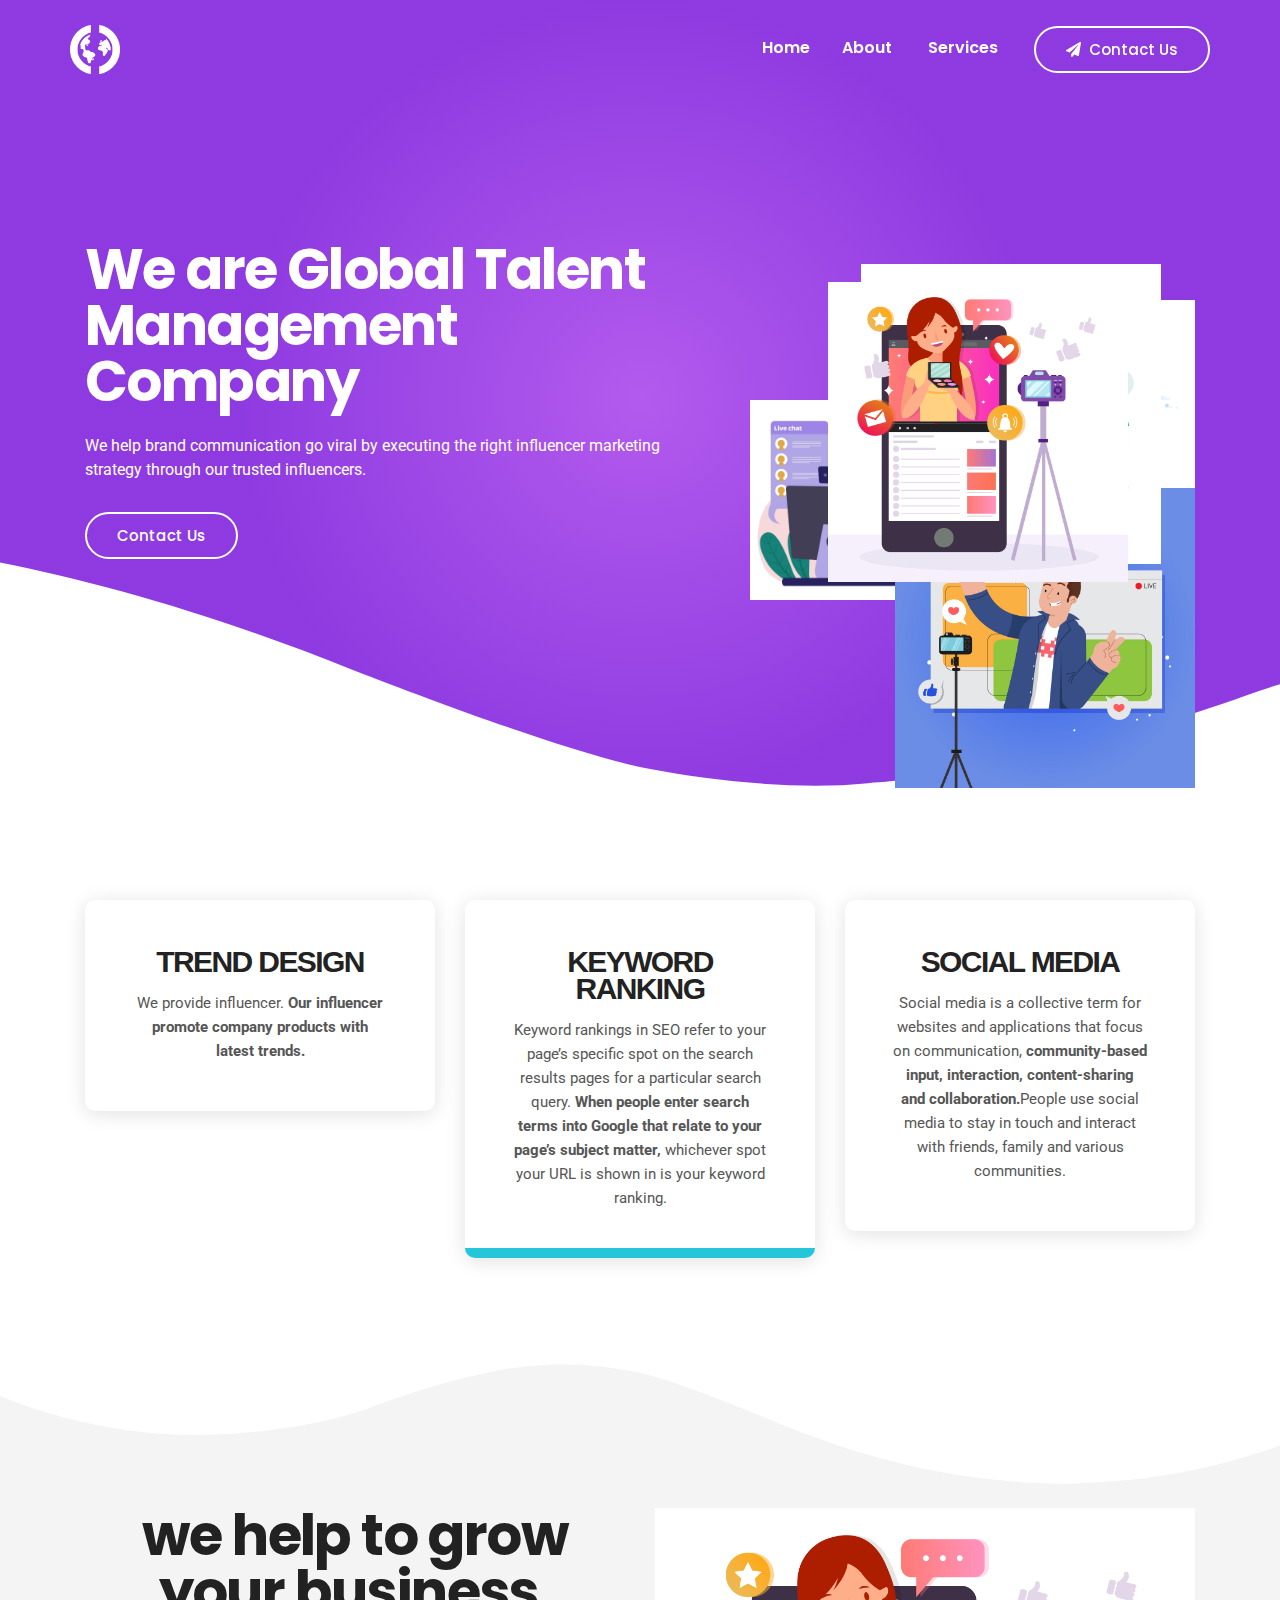
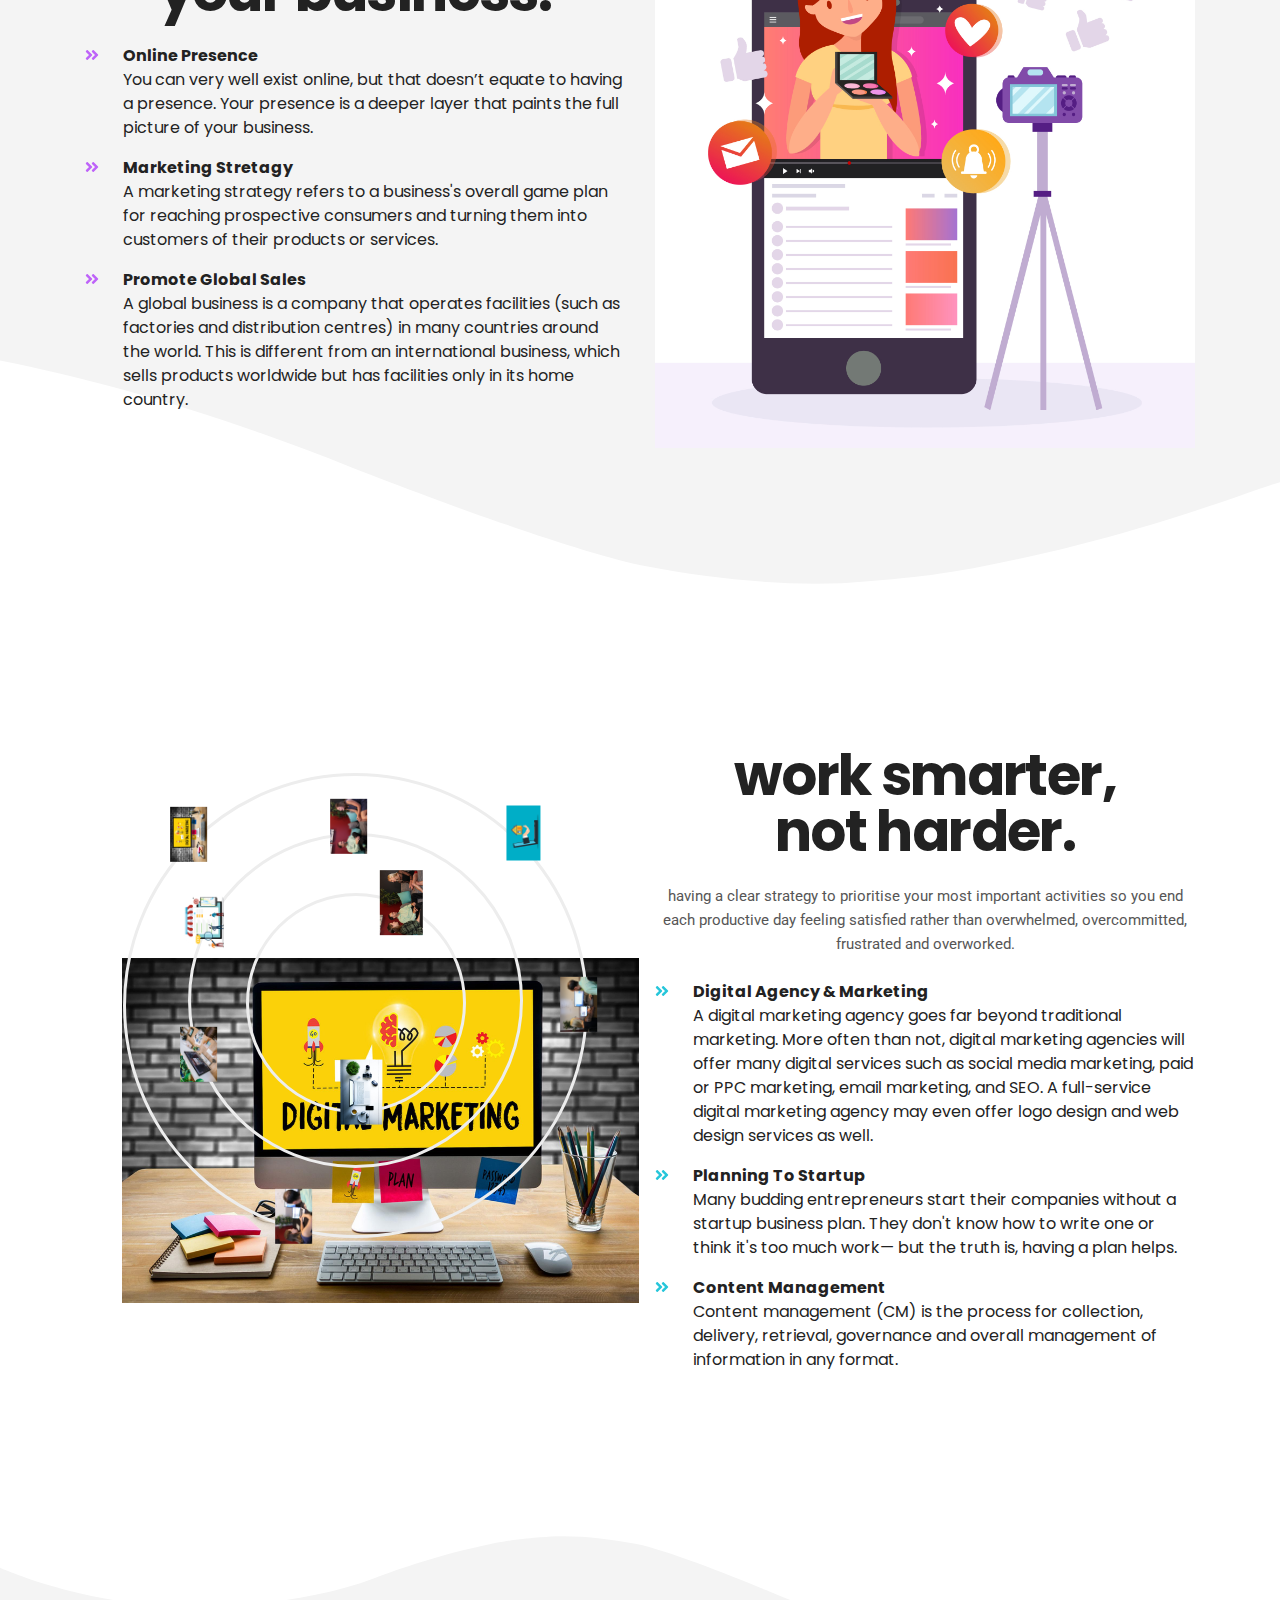
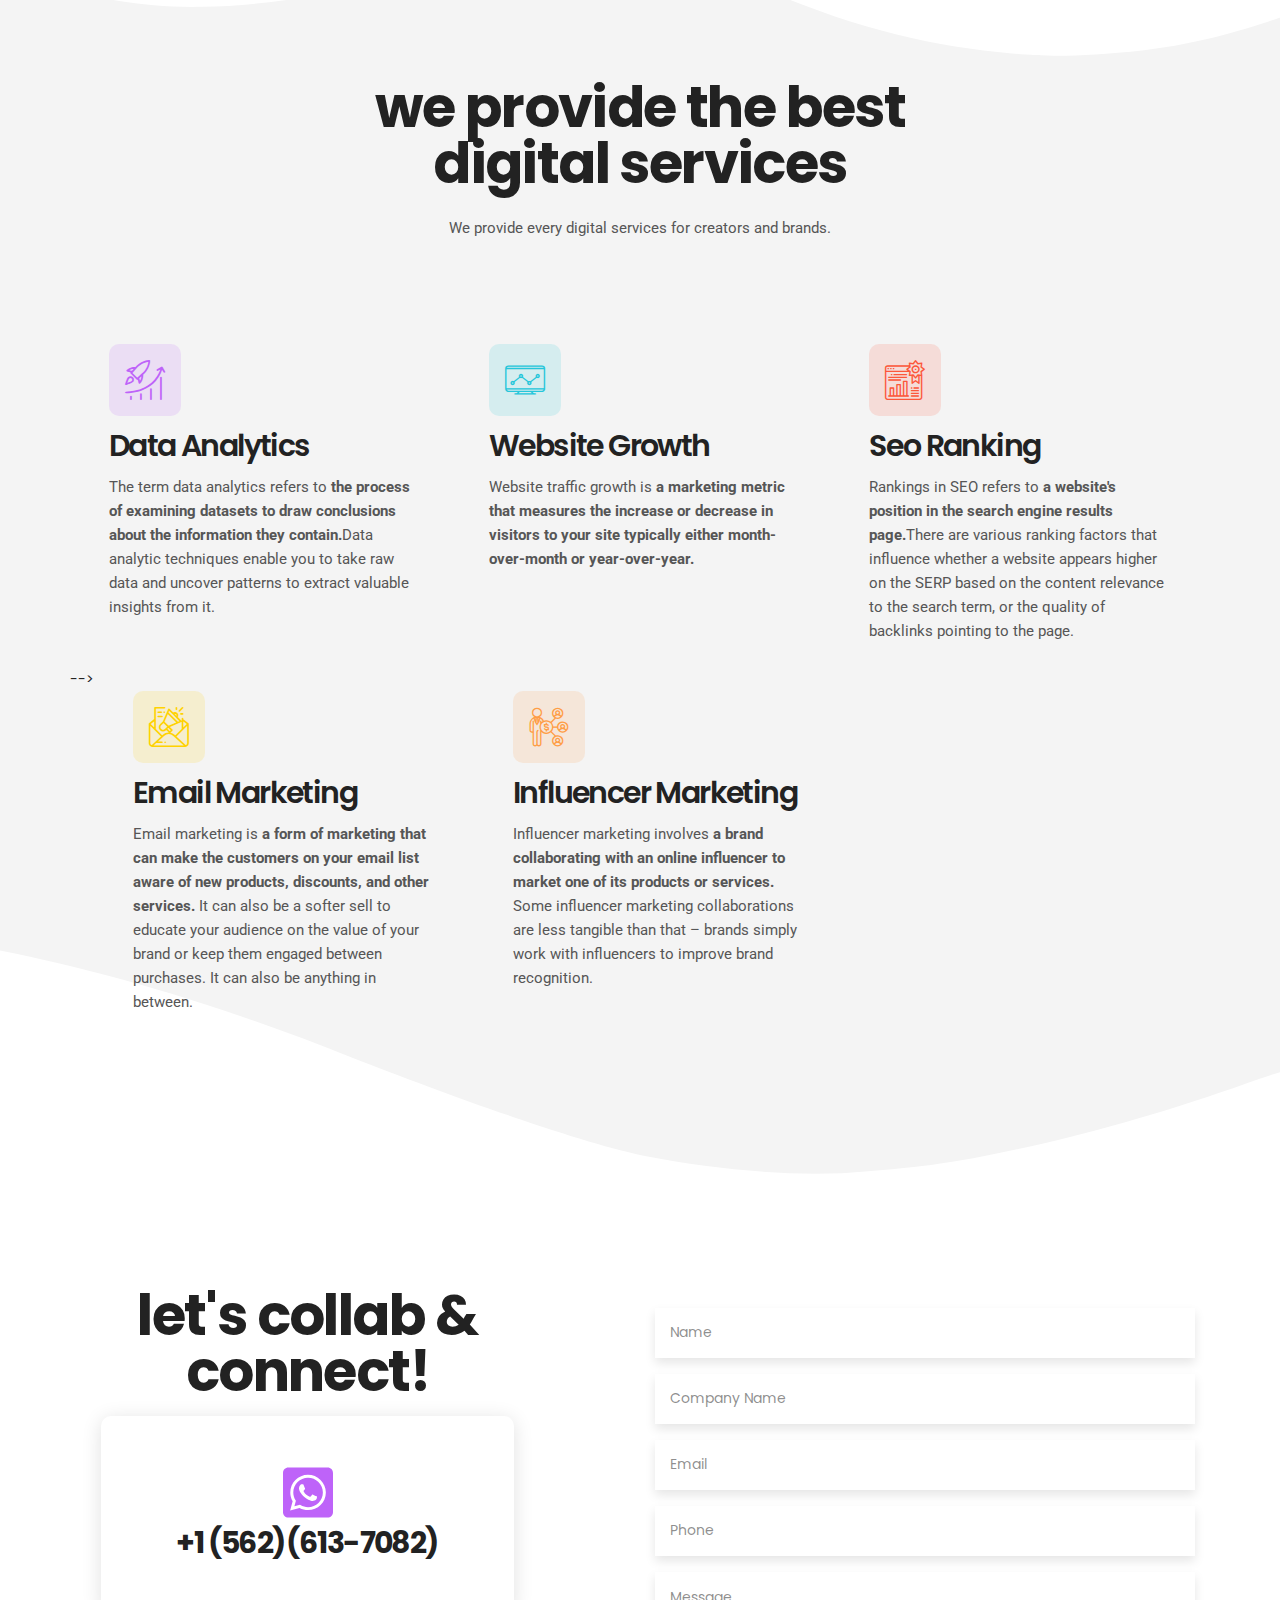
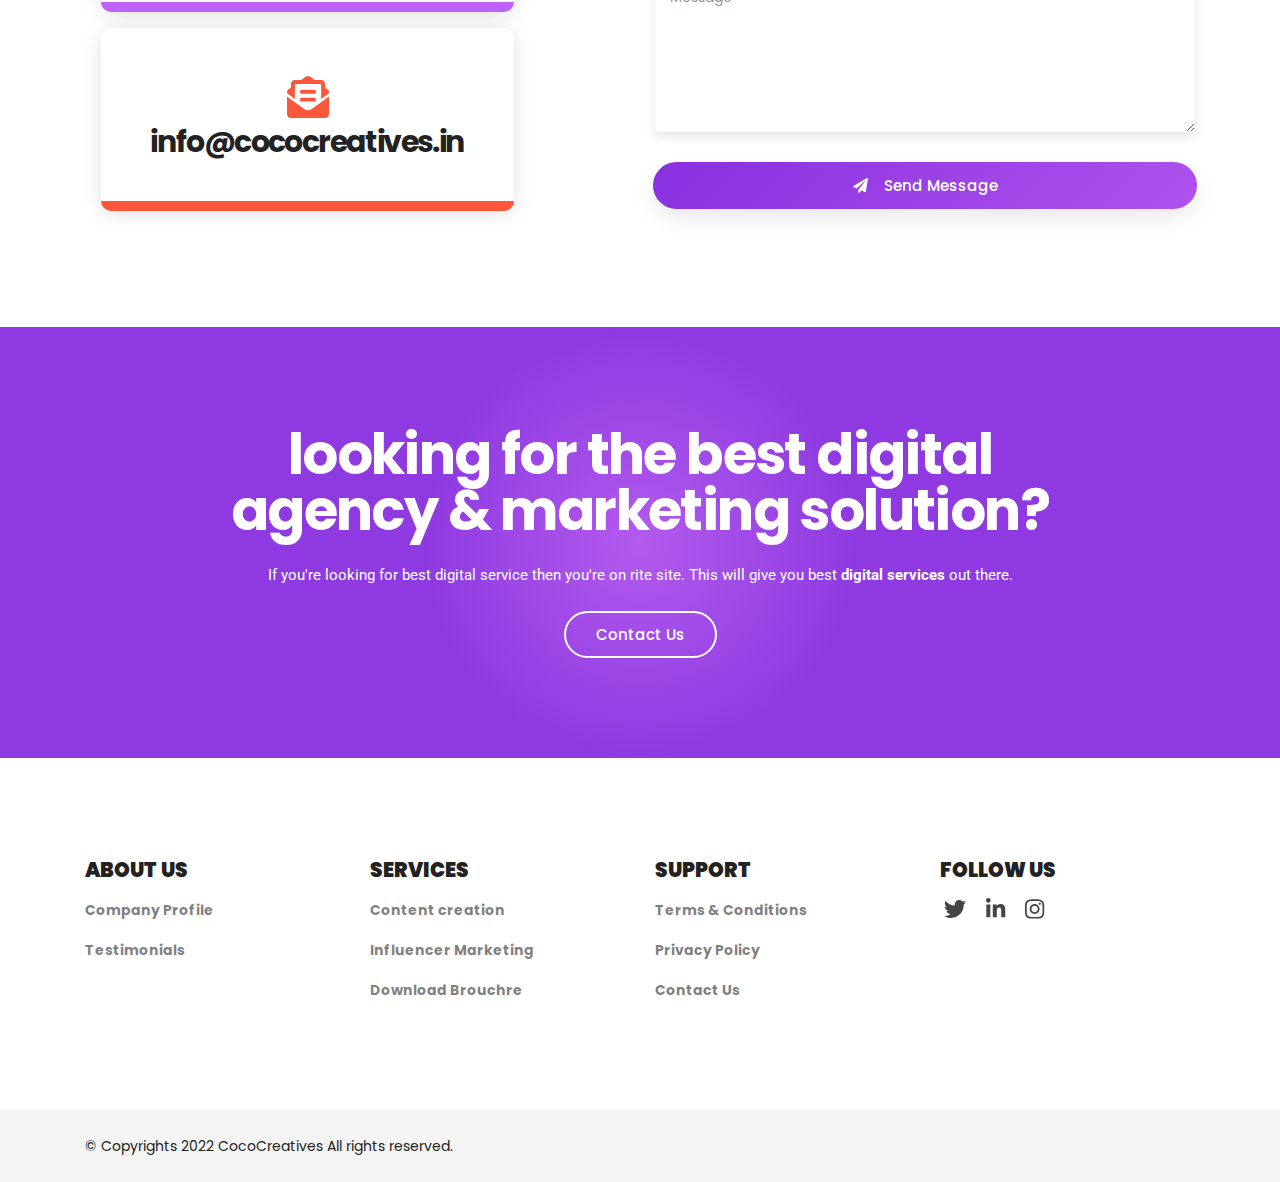
<file: index.html>
<!doctype html>
<html class="no-js" lang="en">

<head>
    <meta charset="UTF-8">
    <meta http-equiv="X-UA-Compatible" content="IE=edge">
    <meta name="viewport" content="width=device-width, initial-scale=1, shrink-to-fit=no">

    <!-- SEO Meta Description -->
    <meta name="description" content="">
    <meta name="author" content="Themeland">

    <!-- Title  -->
    <title>CocoCreatives - SEO & Digital Marketing Agency |</title>

    <!-- Favicon  -->
    <link rel="icon" href="assets/img/Icon Black (1).png">

    <!-- ***** All CSS Files ***** -->

    <!-- Style css -->
    <link rel="stylesheet" href="assets/css/style.css">

    <!-- Responsive css -->
    <link rel="stylesheet" href="assets/css/responsive.css">

</head>

<body>
    <!--====== Preloader Area Start ======-->
    <div id="preloader">
        <!-- Digimax Preloader -->
        <div id="digimax-preloader" class="digimax-preloader">
            <!-- Preloader Animation -->
            <div class="preloader-animation">
                <!-- Spinner -->
                <div class="spinner"></div>
                <!-- Loader -->
                <div class="loader">
                    <span data-text-preloader="C" class="animated-letters">C</span>
                    <span data-text-preloader="O" class="animated-letters">O</span>
                    <span data-text-preloader="C" class="animated-letters">C</span>
                    <span data-text-preloader="O" class="animated-letters">O</span>
                    <!-- <span data-text-preloader="M" class="animated-letters">M</span>
                    <span data-text-preloader="A" class="animated-letters">A</span>
                    <span data-text-preloader="X" class="animated-letters">X</span> -->
                </div>
                <p class="fw-5 text-center text-uppercase">Loading</p>
            </div>
            <!-- Loader Animation -->
            <div class="loader-animation">
                <div class="row h-100">
                    <!-- Single Loader -->
                    <div class="col-3 single-loader p-0">
                        <div class="loader-bg"></div>
                    </div>
                    <!-- Single Loader -->
                    <div class="col-3 single-loader p-0">
                        <div class="loader-bg"></div>
                    </div>
                    <!-- Single Loader -->
                    <div class="col-3 single-loader p-0">
                        <div class="loader-bg"></div>
                    </div>
                    <!-- Single Loader -->
                    <div class="col-3 single-loader p-0">
                        <div class="loader-bg"></div>
                    </div>
                </div>
            </div>
        </div>
    </div>
    <!--====== Preloader Area End ======-->

    <!--====== Scroll To Top Area Start ======-->
    <div id="scrollUp" title="Scroll To Top">
        <i class="fas fa-arrow-up"></i>
    </div>
    <!--====== Scroll To Top Area End ======-->

    <div class="main overflow-hidden">
        <!-- ***** Header Start ***** -->
        <header id="header">
            <!-- Navbar -->
            <nav data-aos="zoom-out" data-aos-delay="800" class="navbar navbar-expand">
                <div class="container header">
                    <!-- Navbar Brand-->
                    <a class="navbar-brand" href="index.html">
                        <img class="navbar-brand-regular" src="assets/img/logo/Icon White (1).png" alt="brand-logo"
                            width="50" height="100">
                        <img class="navbar-brand-sticky" src="assets/img/logo/Icon Black (1).png"
                            alt="sticky brand-logo" width="50" height="100">
                    </a>
                    <div class="ml-auto"></div>
                    <!-- Navbar -->
                    <ul class="navbar-nav items">
                        <li class="nav-item dropdown">
                            <a class="nav-link" href="index.html">Home <i class="home"></i></a>
                            <!-- <ul class="dropdown-menu">
                                <li class="nav-item dropdown">
                                    <a class="nav-link" href="#">Multi-Page <i class="fas fa-angle-right ml-1"></i></a>
                                    <ul class="dropdown-menu">
                                        <li class="nav-item"><a href="index.html" class="nav-link">Homepage 1</a></li> -->
                            <!-- <li class="nav-item"><a href="index-2.html" class="nav-link">Homepage 2</a></li>
                                        <li class="nav-item"><a href="index-3.html" class="nav-link">Homepage 3</a></li>
                                        <li class="nav-item"><a href="index-4.html" class="nav-link">Homepage 4</a></li>
                                        <li class="nav-item"><a href="index-5.html" class="nav-link">Homepage 5</a></li>
                                        <li class="nav-item"><a href="index-6.html" class="nav-link">Homepage 6</a></li> -->
                            <!-- </ul>
                                </li>
                                <li class="nav-item dropdown">
                                    <a class="nav-link" href="#">One-Page <i class="fas fa-angle-right ml-1"></i></a>
                                    <ul class="dropdown-menu">
                                        <li class="nav-item"><a href="index-one-page.html" class="nav-link">Homepage
                                                1</a></li>
                                        <li class="nav-item"><a href="index-2-one-page.html" class="nav-link">Homepage
                                                2</a></li>
                                        <li class="nav-item"><a href="index-3-one-page.html" class="nav-link">Homepage
                                                3</a></li>
                                        <li class="nav-item"><a href="index-4-one-page.html" class="nav-link">Homepage
                                                4</a></li>
                                        <li class="nav-item"><a href="index-5-one-page.html" class="nav-link">Homepage
                                                5</a></li>
                                        <li class="nav-item"><a href="index-6-one-page.html" class="nav-link">Homepage
                                                6</a></li>
                                    </ul>
                                </li>
                            </ul>
                        </li> -->
                        <li class="nav-item">
                            <a href="about.html" class="nav-link">About</a>
                        </li>
                        <li class="nav-item">
                            <a href="services.html" class="nav-link">Services</a>
                        </li>
                        <!-- <li class="nav-item dropdown">
                            <a class="nav-link" href="#">Pages <i class="fas fa-angle-down ml-1"></i></a>
                            <ul class="dropdown-menu">
                                <li class="nav-item"><a href="about.html" class="nav-link">About Us</a></li>
                                <li class="nav-item"><a href="services.html" class="nav-link">Our Services</a></li>
                                <li class="nav-item dropdown">
                                    <a class="nav-link" href="#">Our Portfolio <i
                                            class="fas fa-angle-right ml-1"></i></a>
                                    <ul class="dropdown-menu">
                                        <li class="nav-item"><a href="portfolio-grid.html" class="nav-link">Portfolio
                                                Grid</a></li>
                                        <li class="nav-item"><a href="portfolio-minimal.html" class="nav-link">Portfolio
                                                Minimal</a></li>
                                        <li class="nav-item"><a href="portfolio-no-gap.html" class="nav-link">Portfolio
                                                No Gap</a></li>
                                        <li class="nav-item"><a href="portfolio-masonry.html" class="nav-link">Portfolio
                                                Masonry</a></li>
                                    </ul>
                                </li>
                                <li class="nav-item"><a href="team.html" class="nav-link">Our Team</a></li>
                                <li class="nav-item"><a href="pricing.html" class="nav-link">Pricing</a></li>
                                <li class="nav-item"><a href="contact.html" class="nav-link">Contact</a></li>
                                <li class="nav-item"><a href="404.html" class="nav-link">404</a></li>
                            </ul>
                        </li> -->
                        <!-- <li class="nav-item dropdown">
                            <a class="nav-link" href="#">Blog Pages <i class="fas fa-angle-down ml-1"></i></a>
                            <ul class="dropdown-menu">
                                <li class="nav-item dropdown">
                                    <a class="nav-link" href="#">Blog Grid <i class="fas fa-angle-right ml-1"></i></a>
                                    <ul class="dropdown-menu">
                                        <li class="nav-item"><a href="blog-two-column.html" class="nav-link">Grid 2
                                                Column</a></li>
                                        <li class="nav-item"><a href="blog-three-column.html" class="nav-link">Grid 3
                                                Column</a></li>
                                        <li class="nav-item"><a href="blog-left-sidebar.html" class="nav-link">Left
                                                Sidebar</a></li>
                                        <li class="nav-item"><a href="blog-right-sidebar.html" class="nav-link">Right
                                                Sidebar</a></li>
                                    </ul>
                                </li> -->
                        <!-- <li class="nav-item dropdown">
                                    <a class="nav-link" href="#">Blog Single <i class="fas fa-angle-right ml-1"></i></a>
                                    <ul class="dropdown-menu">
                                        <li class="nav-item"><a href="blog-details-left-sidebar.html"
                                                class="nav-link">Single Left Sidebar</a></li>
                                        <li class="nav-item"><a href="blog-details-right-sidebar.html"
                                                class="nav-link">Single Right Sidebar</a></li>
                                    </ul>
                                </li>
                            </ul>
                        </li>
                    </ul> -->
                        <!-- Navbar Icons -->
                        <!-- <ul class="navbar-nav icons">
                        <li class="nav-item">
                            <a href="#" class="nav-link" data-toggle="modal" data-target="#search" >
                                <i class="fas fa-search"></i>
                            </a>
                        </li>
                        <li class="nav-item social">
                            <a href="#" class="nav-link"><i class="fab fa-facebook-f"></i></a>
                        </li>
                        <li class="nav-item social">
                            <a href="#" class="nav-link"><i class="fab fa-twitter"></i></a>
                        </li>
                    </ul> -->

                        <!-- Navbar Toggler -->
                        <ul class="navbar-nav toggle">
                            <li class="nav-item">
                                <a href="#" class="nav-link" data-toggle="modal" data-target="#menu">
                                    <i class="fas fa-bars toggle-icon m-0"></i>
                                </a>
                            </li>
                        </ul>

                        <!-- Navbar Action Button -->
                        <ul class="navbar-nav action">
                            <li class="nav-item ml-3">
                                <a href="mailto:info@cococreatives.in" class="btn ml-lg-auto btn-bordered-white"><i
                                        class="fas fa-paper-plane contact-icon mr-md-2"></i>Contact Us</a>
                            </li>
                        </ul>
                </div>
            </nav>
        </header>
        <!-- ***** Header End ***** -->

        <!-- ***** Welcome Area Start ***** -->
        <section id="home" class="section welcome-area bg-overlay overflow-hidden d-flex align-items-center">
            <div class="container">
                <div class="row align-items-center">
                    <!-- Welcome Intro Start -->
                    <div class="col-12 col-md-7">
                        <div class="welcome-intro">
                            <h1 class="text-white">We are Global Talent Management Company </h1>
                            <p class="text-white my-4">We help brand communication go viral by executing the right
                                influencer marketing strategy through our trusted influencers. </p>
                            <!-- Buttons -->
                            <div class="button-group">

                                <a href="mailto:info@cococreatives.in"
                                    class="btn btn-bordered-white d-none d-sm-inline-block">Contact Us</a>
                            </div>
                        </div>
                    </div>
                    <div class="col-12 col-md-5">
                        <!-- Welcome Thumb -->
                        <div class="welcome-thumb-wrapper mt-5 mt-md-0">
                            <span class="welcome-thumb-1">
                                <img class="welcome-animation d-block ml-auto" src="assets/img/welcome/in.jpg" alt=""
                                    height="200" width="300">
                            </span>
                            <span class="welcome-thumb-2">
                                <img class="welcome-animation d-block" src="assets/img/welcome/anim.jpg" alt=""
                                    height="200" width="300">
                            </span>
                            <span class="welcome-thumb-3">
                                <img class="welcome-animation d-block" src="assets/img/welcome/anim2.jpg" alt=""
                                    height="200" width="300">
                            </span>
                            <span class="welcome-thumb-4">
                                <img class="welcome-animation d-block" src="assets/img/welcome/anim3.jpg" alt=""
                                    height="200" width="300">
                            </span>
                            <span class="welcome-thumb-5">
                                <img class="welcome-animation d-block" src="assets/img/welcome/anim4.jpg" alt=""
                                    height="200" width="300">
                            </span>
                            <span class="welcome-thumb-6">
                                <img class="welcome-animation d-block" src="assets/img/welcome/anim6.jpg" alt=""
                                    height="200" width="300">
                            </span>
                        </div>
                    </div>
                </div>
            </div>
            <!-- Shape Bottom -->
            <div class="shape shape-bottom">
                <svg xmlns="http://www.w3.org/2000/svg" viewBox="0 0 1000 100" preserveAspectRatio="none"
                    fill="#FFFFFF">
                    <path class="shape-fill" d="M421.9,6.5c22.6-2.5,51.5,0.4,75.5,5.3c23.6,4.9,70.9,23.5,100.5,35.7c75.8,32.2,133.7,44.5,192.6,49.7
        c23.6,2.1,48.7,3.5,103.4-2.5c54.7-6,106.2-25.6,106.2-25.6V0H0v30.3c0,0,72,32.6,158.4,30.5c39.2-0.7,92.8-6.7,134-22.4
        c21.2-8.1,52.2-18.2,79.7-24.2C399.3,7.9,411.6,7.5,421.9,6.5z"></path>
                </svg>
            </div>
        </section>
        <!-- ***** Welcome Area End ***** -->

        <!-- ***** Promo Area Start ***** -->
        <section class="section promo-area ptb_100">
            <div class="container">
                <div class="row">
                    <div class="col-12 col-md-6 col-lg-4 res-margin">
                        <!-- Single Promo -->
                        <div class="single-promo color-1 bg-hover hover-bottom text-center p-5">
                            <h3 class="mb-3">Trend Design</h3>
                            <p>We provide influencer. <strong>Our influencer promote company products with latest
                                    trends.</strong></p>
                        </div>
                    </div>
                    <div class="col-12 col-md-6 col-lg-4 res-margin">
                        <!-- Single Promo -->
                        <div class="single-promo color-2 bg-hover active hover-bottom text-center p-5">
                            <h3 class="mb-3">Keyword Ranking</h3>
                            <p>Keyword rankings in SEO refer to your page’s specific spot on the search results pages
                                for a particular search query. <strong>When people enter search terms into Google that
                                    relate to your page’s subject matter,</strong> whichever spot your URL is shown in
                                is your keyword ranking.</p>
                        </div>
                    </div>
                    <div class="col-12 col-md-6 col-lg-4">
                        <!-- Single Promo -->
                        <div class="single-promo color-3 bg-hover hover-bottom text-center p-5">
                            <h3 class="mb-3">Social media</h3>
                            <p>Social media is a collective term for websites and applications that focus on
                                communication, <strong>community-based input, interaction, content-sharing and
                                    collaboration.</strong>People use social media to stay in touch and interact with
                                friends, family and various communities.</p>
                        </div>
                    </div>
                </div>
            </div>
        </section>
        <!-- ***** Promo Area End ***** -->

        <!-- ***** Content Area Start ***** -->
        <section class="section content-area bg-grey ptb_150">
            <!-- Shape Top -->
            <div class="shape shape-top">
                <svg xmlns="http://www.w3.org/2000/svg" viewBox="0 0 1000 100" preserveAspectRatio="none"
                    fill="#FFFFFF">
                    <path class="shape-fill" d="M421.9,6.5c22.6-2.5,51.5,0.4,75.5,5.3c23.6,4.9,70.9,23.5,100.5,35.7c75.8,32.2,133.7,44.5,192.6,49.7
                c23.6,2.1,48.7,3.5,103.4-2.5c54.7-6,106.2-25.6,106.2-25.6V0H0v30.3c0,0,72,32.6,158.4,30.5c39.2-0.7,92.8-6.7,134-22.4
                c21.2-8.1,52.2-18.2,79.7-24.2C399.3,7.9,411.6,7.5,421.9,6.5z"></path>
                </svg>
            </div>
            <div class="container">
                <div class="row justify-content-between">
                    <div class="col-12 col-lg-6">
                        <!-- Content Inner -->
                        <div class="content-inner text-center">
                            <!-- Section Heading -->
                            <div class="section-heading text-center mb-3">
                                <h2>We help to grow your business.</h2>
                                <!-- <p class="d-none d-sm-block mt-4">Lorem ipsum dolor sit amet, consectetur adipisicing
                                    elit. Laborum obcaecati dignissimos quae quo ad iste ipsum officiis deleniti
                                    asperiores sit.</p> -->
                                <!-- <p class="d-block d-sm-none mt-4">Lorem ipsum dolor sit amet, consectetur adipisicing -->
                                    <!-- elit. Laborum obcaecati.</p> -->
                            </div>
                            <!-- Content List -->
                            <ul class="content-list text-left">
                                <!-- Single Content List -->
                                <li class="single-content-list media py-2">
                                    <div class="content-icon pr-4">
                                        <span class="color-1"><i class="fas fa-angle-double-right"></i></span>
                                    </div>
                                    <div class="content-text media-body">
                                        <span><b>Online Presence</b><br> You can very well exist online, but that
                                            doesn’t equate to having a presence. Your presence is a deeper layer that
                                            paints the full picture of your business.</span>
                                    </div>
                                </li>
                                <!-- Single Content List -->
                                <li class="single-content-list media py-2">
                                    <div class="content-icon pr-4">
                                        <span class="color-1"><i class="fas fa-angle-double-right"></i></span>
                                    </div>
                                    <div class="content-text media-body">
                                        <span><b>Marketing Stretagy</b><br>A marketing strategy refers to a business's
                                            overall game plan for reaching prospective consumers and turning them into
                                            customers of their products or services.</span>
                                    </div>
                                </li>
                                <!-- Single Content List -->
                                <li class="single-content-list media py-2">
                                    <div class="content-icon pr-4">
                                        <span class="color-1"><i class="fas fa-angle-double-right"></i></span>
                                    </div>
                                    <div class="content-text media-body">
                                        <span><b>Promote Global Sales</b><br>A global business is a company that
                                            operates facilities (such as factories and distribution centres)
                                            in many countries around the world. This is different from an international
                                            business,
                                            which sells products worldwide but has facilities only in its home
                                            country.</span>
                                    </div>
                                </li>
                            </ul>
                            <!-- <a href="#" class="btn btn-bordered mt-4">Learn More</a> -->
                        </div>
                    </div>
                    <div class="col-12 col-lg-6">
                        <!-- Service Thumb -->
                        <div class="service-thumb mx-auto pt-4 pt-lg-0">
                            <img src="assets/img/welcome/anim6.jpg" alt="">
                        </div>
                    </div>
                </div>
            </div>
            <!-- Shape Bottom -->
            <div class="shape shape-bottom">
                <svg xmlns="http://www.w3.org/2000/svg" viewBox="0 0 1000 100" preserveAspectRatio="none"
                    fill="#FFFFFF">
                    <path class="shape-fill" d="M421.9,6.5c22.6-2.5,51.5,0.4,75.5,5.3c23.6,4.9,70.9,23.5,100.5,35.7c75.8,32.2,133.7,44.5,192.6,49.7
        c23.6,2.1,48.7,3.5,103.4-2.5c54.7-6,106.2-25.6,106.2-25.6V0H0v30.3c0,0,72,32.6,158.4,30.5c39.2-0.7,92.8-6.7,134-22.4
        c21.2-8.1,52.2-18.2,79.7-24.2C399.3,7.9,411.6,7.5,421.9,6.5z"></path>
                </svg>
            </div>
        </section>
        <!-- ***** Content Area End ***** -->

        <!-- ***** Content Area Start ***** -->
        <section class="section content-area ptb_150">
            <div class="container">
                <div class="row justify-content-between">
                    <div class="col-12 col-lg-6">
                        <!-- Profile Circle Wrapper -->
                        <div class="profile-circle-wrapper circle-animation d-none d-sm-block">
                            <!-- Profile Inner -->
                            <div class="profile-inner">
                                <!-- Profile Circle -->
                                <div class="profile-circle circle-lg">
                                    <span class="profile-icon icon-1">
                                        <img class="icon-1-img" src="assets/img/content/digital.jpg" />
                                    </span>
                                    <span class="profile-icon icon-2">
                                        <img class="icon-2-img" src="assets/img/content/d1.png" />
                                    </span>
                                    <span class="profile-icon icon-3">
                                        <img class="icon-3-img" src="assets/img/content/d2.jpg" />
                                    </span>
                                    <span class="profile-icon icon-4">
                                        <img class="icon-4-img" src="assets/img/content/d3.jpg" />
                                    </span>
                                </div>

                                <!-- Profile Circle -->
                                <div class="profile-circle circle-md">
                                    <span class="profile-icon icon-5">
                                        <img class="icon-5-img" src="assets/img/content/d4.jpg" />
                                    </span>
                                    <span class="profile-icon icon-6">
                                        <img class="icon-6-img" src="assets/img/content/d5.png" />
                                    </span>
                                    <span class="profile-icon icon-7">
                                        <img class="icon-7-img" src="assets/img/content/d6.jpg" />
                                    </span>
                                </div>

                                <!-- Profile Circle -->
                                <div class="profile-circle circle-sm">
                                    <span class="profile-icon icon-8">
                                        <img class="icon-8-img" src="assets/img/content/d7.jpg" />
                                    </span>
                                    <span class="profile-icon icon-9">
                                        <img class="icon-9-img" src="assets/img/content/d8.jpg" />
                                    </span>
                                </div>
                            </div>
                            <img class="folder-img" src="assets/img/content/digital.jpg" />
                        </div>
                    </div>
                    <div class="col-12 col-lg-6">
                        <!-- Content Inner -->
                        <div class="content-inner text-center pt-sm-4 pt-lg-0 mt-sm-5 mt-lg-0">
                            <!-- Section Heading -->
                            <div class="section-heading text-center mb-3">
                                <h2>Work smarter,<br> not harder.</h2>
                                <p class="d-none d-sm-block mt-4">having a clear strategy to prioritise your most
                                    important activities so you end each productive day feeling satisfied rather than
                                    overwhelmed, overcommitted, frustrated and overworked.</p>
                                <!-- <p class="d-block d-sm-none mt-4">Lorem ipsum dolor sit amet, consectetur adipisicing
                                    elit. Laborum obcaecati.</p> -->
                            </div>
                            <!-- Content List -->
                            <ul class="content-list text-left">
                                <!-- Single Content List -->
                                <li class="single-content-list media py-2">
                                    <div class="content-icon pr-4">
                                        <span class="color-2"><i class="fas fa-angle-double-right"></i></span>
                                    </div>
                                    <div class="content-text media-body">
                                        <span><b>Digital Agency &amp; Marketing</b><br>A digital marketing agency goes
                                            far beyond traditional marketing.
                                            More often than not, digital marketing agencies will offer many digital
                                            services such as social
                                            media marketing, paid or PPC marketing, email marketing, and SEO. A
                                            full-service digital marketing
                                            agency may even offer logo design and web design services as well.</span>
                                    </div>
                                </li>
                                <!-- Single Content List -->
                                <li class="single-content-list media py-2">
                                    <div class="content-icon pr-4">
                                        <span class="color-2"><i class="fas fa-angle-double-right"></i></span>
                                    </div>
                                    <div class="content-text media-body">
                                        <span><b>Planning To Startup</b><br>Many budding entrepreneurs start their
                                            companies without a
                                            startup business plan. They don't know how to write one or think it's too
                                            much work— but
                                            the truth is, having a plan helps.</span>
                                    </div>
                                </li>
                                <!-- Single Content List -->
                                <li class="single-content-list media py-2">
                                    <div class="content-icon pr-4">
                                        <span class="color-2"><i class="fas fa-angle-double-right"></i></span>
                                    </div>
                                    <div class="content-text media-body">
                                        <span><b>Content Management</b><br>Content management (CM) is the process for
                                            collection, delivery, retrieval, governance and overall management of
                                            information in any format.</span>
                                    </div>
                                </li>
                            </ul>
                            <!-- <a href="#" class="btn btn-bordered mt-4">Learn More</a> -->
                        </div>
                    </div>
                </div>
            </div>
        </section>
        <!-- ***** Content Area End ***** -->

        <!-- ***** Service Area End ***** -->
        <section id="service" class="section service-area bg-grey ptb_150">
            <!-- Shape Top -->
            <div class="shape shape-top">
                <svg xmlns="http://www.w3.org/2000/svg" viewBox="0 0 1000 100" preserveAspectRatio="none"
                    fill="#FFFFFF">
                    <path class="shape-fill" d="M421.9,6.5c22.6-2.5,51.5,0.4,75.5,5.3c23.6,4.9,70.9,23.5,100.5,35.7c75.8,32.2,133.7,44.5,192.6,49.7
                c23.6,2.1,48.7,3.5,103.4-2.5c54.7-6,106.2-25.6,106.2-25.6V0H0v30.3c0,0,72,32.6,158.4,30.5c39.2-0.7,92.8-6.7,134-22.4
                c21.2-8.1,52.2-18.2,79.7-24.2C399.3,7.9,411.6,7.5,421.9,6.5z"></path>
                </svg>
            </div>
            <div class="container">
                <div class="row justify-content-center">
                    <div class="col-12 col-md-10 col-lg-7">
                        <!-- Section Heading -->
                        <div class="section-heading text-center">
                            <h2>We provide the best digital services</h2>
                            <p class="d-none d-sm-block mt-4">We provide every digital services for creators and brands.
                            </p>
                            <!-- <p class="d-block d-sm-none mt-4">Lorem ipsum dolor sit amet, consectetur adipisicing elit.
                                Laborum obcaecati.</p> -->
                        </div>
                    </div>
                </div>
                <div class="row">
                    <div class="col-12 col-md-6 col-lg-4">
                        <!-- Single Service -->
                        <div class="single-service p-4">
                            <span class="flaticon-rocket-launch color-1 icon-bg-1"></span>
                            <h3 class="my-3">Data Analytics</h3>
                            <p>The term data analytics refers to<strong> the process of examining datasets to draw
                                    conclusions about the information they contain.</strong>Data analytic techniques
                                enable you to take raw data and uncover patterns to extract valuable insights from it.
                            </p>
                            <!-- <a class="service-btn mt-3" href="#">Learn More</a> -->
                        </div>
                    </div>
                    <div class="col-12 col-md-6 col-lg-4">
                        <!-- Single Service -->
                        <div class="single-service p-4">
                            <span class="flaticon-monitoring color-2 icon-bg-2"></span>
                            <h3 class="my-3">Website Growth</h3>
                            <p>Website traffic growth is<strong> a marketing metric that measures the increase or
                                    decrease in visitors to your site typically either month-over-month or
                                    year-over-year.</strong></p>
                            <!-- <a class="service-btn mt-3" href="#">Learn More</a> -->
                        </div>
                    </div>
                    <div class="col-12 col-md-6 col-lg-4">
                        <!-- Single Service -->
                        <div class="single-service p-4">
                            <span class="flaticon-web color-3 icon-bg-3"></span>
                            <h3 class="my-3">Seo Ranking</h3>
                            <p>Rankings in SEO refers to <strong>a website's position in the search engine results
                                    page.</strong>There are various ranking factors that influence whether a website
                                appears higher on the SERP based on the content relevance to the search term, or the
                                quality of backlinks pointing to the page.</p>
                            <!-- <a class="service-btn mt-3" href="#">Learn More</a> -->
                        </div>
                    </div>
                    <!-- <div class="col-12 col-md-6 col-lg-4">
                        Single Service
                        <!-- <div class="single-service p-4">
                            <span class="flaticon-smartphone color-4 icon-bg-4"></span>
                            <h3 class="my-3">App Development</h3>
                            <p>Mobile application development is <strong> the process of creating software applications
                                    that run on a mobile device,</strong> and a typical mobile application utilizes a
                                network connection to work with remote computing resources.</p> -->
                    <!-- <a class="service-btn mt-3" href="#">Learn More</a> -->
                    <!-- </div> --> -->
                    <!-- </div> -->
                    <div class="col-12 col-md-6 col-lg-4">
                        <!-- Single Service -->
                        <div class="single-service p-4">
                            <span class="flaticon-email color-5 icon-bg-5"></span>
                            <h3 class="my-3">Email Marketing</h3>
                            <p>Email marketing is <strong> a form of marketing that can make the customers on your email
                                    list aware of new products, discounts, and other services.</strong> It can also be a
                                softer sell to educate your audience on the value of your brand or keep them engaged
                                between purchases. It can also be anything in between.</p>
                            <!-- <a class="service-btn mt-3" href="#">Learn More</a> -->
                        </div>
                    </div>
                    <div class="col-12 col-md-6 col-lg-4">
                        <!-- Single Service -->
                        <div class="single-service p-4">
                            <span class="flaticon-affiliate color-6 icon-bg-6"></span>
                            <h3 class="my-3">Influencer Marketing</h3>
                            <p>Influencer marketing involves <strong> a brand collaborating with an online influencer to
                                    market one of its products or services.</strong> Some influencer marketing
                                collaborations
                                are less tangible than that – brands simply work with influencers to improve brand
                                recognition. </p>
                            <!-- <a class="service-btn mt-3" href="#">Learn More</a> -->
                        </div>
                    </div>
                </div>
            </div>
            <!-- Shape Bottom -->
            <div class="shape shape-bottom">
                <svg xmlns="http://www.w3.org/2000/svg" viewBox="0 0 1000 100" preserveAspectRatio="none"
                    fill="#FFFFFF">
                    <path class="shape-fill" d="M421.9,6.5c22.6-2.5,51.5,0.4,75.5,5.3c23.6,4.9,70.9,23.5,100.5,35.7c75.8,32.2,133.7,44.5,192.6,49.7
        c23.6,2.1,48.7,3.5,103.4-2.5c54.7-6,106.2-25.6,106.2-25.6V0H0v30.3c0,0,72,32.6,158.4,30.5c39.2-0.7,92.8-6.7,134-22.4
        c21.2-8.1,52.2-18.2,79.7-24.2C399.3,7.9,411.6,7.5,421.9,6.5z"></path>
                </svg>
            </div>
        </section>
        <!-- ***** Service Area End ***** -->

        <!-- ***** Portfolio Area Start ***** -->
        <!-- <section id="portfolio" class="portfolio-area overflow-hidden ptb_100">
            <div class="container">
                <div class="row justify-content-center">
                    <div class="col-12 col-md-10 col-lg-7">
                        Section Heading
                        <div class="section-heading text-center">
                            <h2>Our Recent Works</h2>
                            <p class="d-none d-sm-block mt-4">Lorem ipsum dolor sit amet, consectetur adipisicing elit.
                                Laborum obcaecati dignissimos quae quo ad iste ipsum officiis deleniti asperiores sit.
                            </p>
                            <p class="d-block d-sm-none mt-4">Lorem ipsum dolor sit amet, consectetur adipisicing elit.
                                Laborum obcaecati.</p>
                        </div>
                    </div>
                </div>
                <div class="row justify-content-center text-center">
                    <div class="col-12"> -->
        <!-- Portfolio Menu -->
        <!-- <div class="portfolio-menu btn-group btn-group-toggle flex-wrap justify-content-center text-center mb-4 mb-md-5"
                            data-toggle="buttons">
                            <label class="btn active d-table text-uppercase p-2">
                                <input type="radio" value="all" checked class="portfolio-btn">
                                <span>All</span>
                            </label>
                            <label class="btn d-table text-uppercase p-2">
                                <input type="radio" value="marketing" class="portfolio-btn">
                                <span>Marketing</span>
                            </label>
                            <label class="btn d-table text-uppercase p-2">
                                <input type="radio" value="agency" class="portfolio-btn">
                                <span>Agency</span>
                            </label>
                            <label class="btn d-table text-uppercase p-2">
                                <input type="radio" value="seo" class="portfolio-btn">
                                <span>SEO</span>
                            </label>
                            <label class="btn d-table text-uppercase p-2">
                                <input type="radio" value="development" class="portfolio-btn">
                                <span>App Development</span>
                            </label>
                        </div>
                    </div>
                </div>
                Portfolio Items
                <div class="row items portfolio-items">
                    <div class="col-12 col-sm-6 col-lg-4 portfolio-item" data-groups='["marketing","development"]'>
                        Single Case Studies
                        <div class="single-case-studies">
                            Case Studies Thumb
                            <a href="#">
                                <img src="assets/img/case_studies/case_studies_1/thumb_1.jpg" alt="">
                            </a>
                            Case Studies Overlay
                            <a href="#" class="case-studies-overlay">
                                Overlay Text
                                <span class="overlay-text text-center p-3">
                                    <h3 class="text-white mb-3">Digital Marketing</h3>
                                    <p class="text-white">Lorem ipsum dolor sit amet, consectet ur adipisicing elit.</p>
                                </span>
                            </a>
                        </div>
                    </div>
                    <div class="col-12 col-sm-6 col-lg-4 portfolio-item" data-groups='["seo","development"]'>
                        Single Case Studies
                        <div class="single-case-studies">
                            Case Studies Thumb
                            <a href="#">
                                <img src="assets/img/case_studies/case_studies_1/thumb_2.jpg" alt="">
                            </a>
                            Case Studies Overlay
                            <a href="#" class="case-studies-overlay">
                                Overlay Text
                                <span class="overlay-text text-center p-3">
                                    <h3 class="text-white mb-3">App Development</h3>
                                    <p class="text-white">Lorem ipsum dolor sit amet, consectet ur adipisicing elit.</p>
                                </span>
                            </a>
                        </div>
                    </div>
                    <div class="col-12 col-sm-6 col-lg-4 portfolio-item" data-groups='["marketing","agency"]'>
                        Single Case Studies
                        <div class="single-case-studies">
                            Case Studies Thumb
                            <a href="#">
                                <img src="assets/img/case_studies/case_studies_1/thumb_4.jpg" alt="">
                            </a>
                            Case Studies Overlay
                            <a href="#" class="case-studies-overlay">
                                Overlay Text
                                <span class="overlay-text text-center p-3">
                                    <h3 class="text-white mb-3">Content Management</h3>
                                    <p class="text-white">Lorem ipsum dolor sit amet, consectet ur adipisicing elit.</p>
                                </span>
                            </a>
                        </div>
                    </div>
                    <div class="col-12 col-sm-6 col-lg-4 portfolio-item" data-groups='["agency","development","seo"]'>
                        Single Case Studies
                        <div class="single-case-studies">
                            Case Studies Thumb
                            <a href="#">
                                <img src="assets/img/case_studies/case_studies_1/thumb_3.jpg" alt="">
                            </a>
                            Case Studies Overlay
                            <a href="#" class="case-studies-overlay">
                                Overlay Text
                                <span class="overlay-text text-center p-3">
                                    <h3 class="text-white mb-3">Data Analysis</h3>
                                    <p class="text-white">Lorem ipsum dolor sit amet, consectet ur adipisicing elit.</p>
                                </span>
                            </a>
                        </div>
                    </div>
                    <div class="col-12 col-sm-6 col-lg-4 portfolio-item"
                        data-groups='["development","marketing","development"]'>
                        Single Case Studies
                        <div class="single-case-studies">
                            Case Studies Thumb
                            <a href="#">
                                <img src="assets/img/case_studies/case_studies_1/thumb_5.jpg" alt="">
                            </a>
                            Case Studies Overlay
                            <a href="#" class="case-studies-overlay">
                                Overlay Text
                                <span class="overlay-text text-center p-3">
                                    <h3 class="text-white mb-3">SEO Marketing</h3>
                                    <p class="text-white">Lorem ipsum dolor sit amet, consectet ur adipisicing elit.</p>
                                </span>
                            </a>
                        </div>
                    </div>
                    <div class="col-12 col-sm-6 col-lg-4 portfolio-item"
                        data-groups='["agency","development","marketing","seo"]'>
                        Single Case Studies
                        <div class="single-case-studies">
                            Case Studies Thumb
                            <a href="#">
                                <img src="assets/img/case_studies/case_studies_1/thumb_6.jpg" alt="">
                            </a>
                            Case Studies Overlay
                            <a href="#" class="case-studies-overlay">
                                Overlay Text
                                <span class="overlay-text text-center p-3">
                                    <h3 class="text-white mb-3">Marketing Strategy</h3>
                                    <p class="text-white">Lorem ipsum dolor sit amet, consectet ur adipisicing elit.</p>
                                </span>
                            </a>
                        </div>
                    </div>
                </div>
                <div class="row justify-content-center">
                    <a href="#" class="btn btn-bordered mt-4">View More</a>
                </div>
            </div>
        </section> -->
        <!-- ***** Portfolio Area End ***** -->

        <!-- ***** Price Plan Area Start ***** -->
        <!-- <section id="pricing" class="section price-plan-area bg-grey overflow-hidden ptb_100"> -->
        <!-- <div class="container">
                <div class="row justify-content-center">
                    <div class="col-12 col-md-10 col-lg-7">
                        Section Heading
                        <div class="section-heading text-center">
                            <h2>Our Price Plans</h2>
                            <p class="d-none d-sm-block mt-4">Lorem ipsum dolor sit amet, consectetur adipisicing elit.
                                Laborum obcaecati dignissimos quae quo ad iste ipsum officiis deleniti asperiores sit.
                            </p>
                            <p class="d-block d-sm-none mt-4">Lorem ipsum dolor sit amet, consectetur adipisicing elit.
                                Laborum obcaecati.</p>
                        </div>
                    </div>
                </div>
                <div class="row justify-content-center">
                    <div class="col-12 col-lg-8">
                        <div class="row price-plan-wrapper">
                            <div class="col-12 col-md-6">
                                Single Price Plan
                                <div class="single-price-plan color-1 bg-hover hover-top text-center p-5">
                                    Plan Title
                                    <div class="plan-title mb-2 mb-sm-3">
                                        <h3 class="mb-2">Basic</h3>
                                        <p>Lorem ipsum dolor sit amet, consectetur adipisicing elit. Amet, nemo.</p>
                                    </div>
                                    Plan Price
                                    <div class="plan-price pb-2 pb-sm-3">
                                        <span class="color-primary fw-7">$</span>
                                        <span class="h1 fw-7">49</span>
                                        <sub class="validity text-muted fw-5">/mo</sub>
                                    </div>
                                    Plan Description
                                    <div class="plan-description">
                                        <ul class="plan-features">
                                            <li class="py-2">5GB Linux Web Space</li>
                                            <li class="py-2">5 MySQL Databases</li>
                                            <li class="py-2 text-muted">24/7 Tech Support</li>
                                            <li class="py-2 text-muted">Daily Backups</li>
                                        </ul>
                                    </div>
                                    Plan Button
                                    <div class="plan-button">
                                        <a href="#" class="btn btn-bordered mt-3">Get Started</a>
                                    </div>
                                </div>
                            </div>
                            <div class="col-12 col-md-6 mt-4 mt-md-0">
                                Single Price Plan
                                <div class="single-price-plan color-2 bg-hover active hover-top text-center p-5">
                                    Plan Title
                                    <div class="plan-title mb-2 mb-sm-3">
                                        <h3 class="mb-2">Pro <sup><span class="badge badge-pill badge-warning ml-2">Save
                                                    20%</span></sup></h3>
                                        <p>Lorem ipsum dolor sit amet, consectetur adipisicing elit. Amet, nemo.</p>
                                    </div>
                                    Plan Price
                                    <div class="plan-price pb-2 pb-sm-3">
                                        <span class="color-primary fw-7">$</span>
                                        <span class="h1 fw-7">129</span>
                                        <sub class="validity text-muted fw-5">/mo</sub>
                                    </div>
                                    Plan Description
                                    <div class="plan-description">
                                        <ul class="plan-features">
                                            <li class="py-2">10GB Linux Web Space</li>
                                            <li class="py-2">50 MySQL Databases</li>
                                            <li class="py-2">Unlimited Email</li>
                                            <li class="py-2">Daily Backups</li>
                                        </ul>
                                    </div>
                                    Plan Button
                                    <div class="plan-button">
                                        <a href="#" class="btn btn-bordered mt-3">Get Started</a>
                                    </div>
                                </div>
                            </div>
                        </div>
                    </div>
                </div>
                <div class="row justify-content-center pt-5">
                    <p class="pt-4 fw-5">Not sure what to choose? <a class="service-btn" href="#"><strong>Contact
                                Us</strong></a></p>
                </div>
            </div>
        </section> -->
        <!-- ***** Price Plan Area End ***** -->

        <!-- ***** Review Area Start ***** -->
        <!-- <section id="review" class="section review-area bg-overlay ptb_100">
            <div class="container">
                <div class="row justify-content-center">
                    <div class="col-12 col-md-10 col-lg-7">
                        Section Heading
                        <div class="section-heading text-center">
                            <h2 class="text-white">Our clients says</h2>
                            <p class="text-white d-none d-sm-block mt-4">Lorem ipsum dolor sit amet, consectetur
                                adipisicing elit. Laborum obcaecati dignissimos quae quo ad iste ipsum officiis deleniti
                                asperiores sit.</p>
                            <p class="text-white d-block d-sm-none mt-4">Lorem ipsum dolor sit amet, consectetur
                                adipisicing elit. Laborum obcaecati.</p>
                        </div>
                    </div>
                </div>
                <div class="row"> -->
        <!-- Client Reviews -->
        <!-- <div class="client-reviews owl-carousel">
                        Single Review
                        <div class="single-review p-5">
                            Review Content
                            <div class="review-content">
                                Review Text
                                <div class="review-text">
                                    <p>Lorem ipsum dolor sit amet, consectetur adipisicing elit. Ipsam est modi amet
                                        error earum aperiam, fuga labore facere rem ab nemo possimus cum excepturi
                                        expedita. Culpa rerum, quaerat qui non.</p> -->
        <!-- </div> -->
        <!-- Quotation Icon -->
        <!-- <div class="quot-icon">
                                    <img class="avatar-sm" src="assets/img/quote.png" alt="">
                                </div>
                            </div> -->
        <!-- Reviewer -->
        <!-- <div class="reviewer media mt-3">
                                Reviewer Thumb
                                <div class="reviewer-thumb">
                                    <img class="avatar-lg radius-100" src="assets/img/avatar/avatar-1.png" alt="">
                                </div>
                                Reviewer Media
                                <div class="reviewer-meta media-body align-self-center ml-4">
                                    <h5 class="reviewer-name color-primary mb-2">Junaid Hasan</h5>
                                    <h6 class="text-secondary fw-6">CEO, Themeland</h6>
                                </div>
                            </div>
                        </div> -->
        <!-- Single Review -->
        <!-- <div class="single-review p-5">
                            Review Content
                            <div class="review-content">
                                Review Text
                                <div class="review-text">
                                    <p>Lorem ipsum dolor sit amet, consectetur adipisicing elit. Ipsam est modi amet
                                        error earum aperiam, fuga labore facere rem ab nemo possimus cum excepturi
                                        expedita. Culpa rerum, quaerat qui non.</p>
                                </div>
                                Quotation Icon
                                <div class="quot-icon">
                                    <img class="avatar-sm" src="assets/img/quote.png" alt="">
                                </div>
                            </div>
                            Reviewer
                            <div class="reviewer media mt-3">
                                Reviewer Thumb
                                <div class="reviewer-thumb">
                                    <img class="avatar-lg radius-100" src="assets/img/avatar/avatar-2.png" alt="">
                                </div>
                                Reviewer Media
                                <div class="reviewer-meta media-body align-self-center ml-4">
                                    <h5 class="reviewer-name color-primary mb-2">Yasmin Akter</h5>
                                    <h6 class="text-secondary fw-6">Founder, Themeland</h6>
                                </div>
                            </div>
                        </div>
                        Single Review
                        <div class="single-review p-5">
                            Review Content
                            <div class="review-content">
                                Review Text
                                <div class="review-text">
                                    <p>Lorem ipsum dolor sit amet, consectetur adipisicing elit. Ipsam est modi amet
                                        error earum aperiam, fuga labore facere rem ab nemo possimus cum excepturi
                                        expedita. Culpa rerum, quaerat qui non.</p>
                                </div>
                                Quotation Icon
                                <div class="quot-icon">
                                    <img class="avatar-sm" src="assets/img/quote.png" alt="">
                                </div>
                            </div>
                            Reviewer
                            <div class="reviewer media mt-3">
                                Reviewer Thumb
                                <div class="reviewer-thumb">
                                    <img class="avatar-lg radius-100" src="assets/img/avatar/avatar-3.png" alt="">
                                </div>
                                Reviewer Media
                                <div class="reviewer-meta media-body align-self-center ml-4">
                                    <h5 class="reviewer-name color-primary mb-2">Md. Arham</h5>
                                    <h6 class="text-secondary fw-6">CEO, Themeland</h6>
                                </div>
                            </div>
                        </div>
                    </div>
                </div>
            </div>
        </section> -->
        <!-- ***** Review Area End ***** -->

        <!--====== Contact Area Start ======-->
        <section id="contact" class="contact-area ptb_100">
            <div class="container">
                <div class="row justify-content-between align-items-center">
                    <div class="col-12 col-lg-5">
                        <!-- Section Heading -->
                        <div class="section-heading text-center mb-3">
                            <h2>Let's Collab & connect!</h2>
                            <!-- <p class="d-none d-sm-block mt-4">Lorem ipsum dolor sit amet, consectetur adipisicing elit.
                                Laborum obcaecati dignissimos quae quo ad iste ipsum officiis deleniti asperiores sit.
                            </p>
                            <p class="d-block d-sm-none mt-4">Lorem ipsum dolor sit amet, consectetur adipisicing elit.
                                Laborum obcaecati.</p> -->
                        </div>
                        <!-- Contact Us -->
                        <div class="contact-us">
                            <ul>
                                <!-- Contact Info -->
                                <li class="contact-info color-1 bg-hover active hover-bottom text-center p-5 m-3">
                                    <svg xmlns="http://www.w3.org/2000/svg" viewBox="0 0 448 512" fill="#BE63F9"
                                        width="50">
                                        <!--! Font Awesome Pro 6.2.0 by @fontawesome - https://fontawesome.com License - https://fontawesome.com/license (Commercial License) Copyright 2022 Fonticons, Inc. -->
                                        <path
                                            d="M224 122.8c-72.7 0-131.8 59.1-131.9 131.8 0 24.9 7 49.2 20.2 70.1l3.1 5-13.3 48.6 49.9-13.1 4.8 2.9c20.2 12 43.4 18.4 67.1 18.4h.1c72.6 0 133.3-59.1 133.3-131.8 0-35.2-15.2-68.3-40.1-93.2-25-25-58-38.7-93.2-38.7zm77.5 188.4c-3.3 9.3-19.1 17.7-26.7 18.8-12.6 1.9-22.4.9-47.5-9.9-39.7-17.2-65.7-57.2-67.7-59.8-2-2.6-16.2-21.5-16.2-41s10.2-29.1 13.9-33.1c3.6-4 7.9-5 10.6-5 2.6 0 5.3 0 7.6.1 2.4.1 5.7-.9 8.9 6.8 3.3 7.9 11.2 27.4 12.2 29.4s1.7 4.3.3 6.9c-7.6 15.2-15.7 14.6-11.6 21.6 15.3 26.3 30.6 35.4 53.9 47.1 4 2 6.3 1.7 8.6-1 2.3-2.6 9.9-11.6 12.5-15.5 2.6-4 5.3-3.3 8.9-2 3.6 1.3 23.1 10.9 27.1 12.9s6.6 3 7.6 4.6c.9 1.9.9 9.9-2.4 19.1zM400 32H48C21.5 32 0 53.5 0 80v352c0 26.5 21.5 48 48 48h352c26.5 0 48-21.5 48-48V80c0-26.5-21.5-48-48-48zM223.9 413.2c-26.6 0-52.7-6.7-75.8-19.3L64 416l22.5-82.2c-13.9-24-21.2-51.3-21.2-79.3C65.4 167.1 136.5 96 223.9 96c42.4 0 82.2 16.5 112.2 46.5 29.9 30 47.9 69.8 47.9 112.2 0 87.4-72.7 158.5-160.1 158.5z" />
                                    </svg>
                                    <!-- <span><i class="bi bi-whatsapp"></i></span> -->
                                    <!-- <svg xmlns="http://www.w3.org/2000/svg" width="50" height="50" fill="currentColor" class="bi bi-whatsapp" viewBox="0 0 16 16">
                                        <path d="M13.601 2.326A7.854 7.854 0 0 0 7.994 0C3.627 0 .068 3.558.064 7.926c0 1.399.366 2.76 1.057 3.965L0 16l4.204-1.102a7.933 7.933 0 0 0
                                         3.79.965h.004c4.368 0 7.926-3.558 7.93-7.93A7.898 7.898 0 0 0 13.6 2.326zM7.994 14.521a6.573 6.573 0 0 
                                         1-3.356-.92l-.24-.144-2.494.654.666-2.433-.156-.251a6.56 6.56 0 0 1-1.007-3.505c0-3.626 2.957-6.584 
                                         6.591-6.584a6.56 6.56 0 0 1 4.66 1.931 6.557 6.557 0 0 1 1.928 4.66c-.004 3.639-2.961 6.592-6.592 
                                         6.592zm3.615-4.934c-.197-.099-1.17-.578-1.353-.646-.182-.065-.315-.099-.445.099-.133.197-.513.646-.
                                         627.775-.114.133-.232.148-.43.05-.197-.1-.836-.308-1.592-.985-.59-.525-.985-1.175-1.103-1.372-.114-.198-.011-.304.088-.403.087-.088.197-.232.296-.346.1-.114.133-.198.198-.33.065-.134.034-.248-.015-.347-.05-.099-.445-1.076-.612-1.47-.16-.389-.323-.335-.445-.34-.114-.007-.247-.007-.38-.007a.729.729 0 0 0-.529.247c-.182.198-.691.677-.691 1.654 0 .977.71 1.916.81 2.049.098.133 1.394 2.132 3.383 2.992.47.205.84.326 1.129.418.475.152.904.129 1.246.08.38-.058 1.171-.48 1.338-.943.164-.464.164-.86.114-.943-.049-.084-.182-.133-.38-.232z"/>
                                      </svg> -->
                                    <a class="d-block my-2" href="#">
                                        <h3>+1 (562)(613-7082)</h3>
                                    </a>
                                    <!-- <p>Lorem ipsum dolor sit amet, consectetur adipisicing elit.</p>
                                </li> -->
                                    <!-- Contact Info -->
                                <li class="contact-info color-3 bg-hover active hover-bottom text-center p-5 m-3">
                                    <span><i class="fas fa-envelope-open-text fa-3x"></i></span>
                                    <a class="d-none d-sm-block my-2" href="mailto:info@cococreatives.in">
                                        <h3>info@cococreatives.in</h3>
                                    </a>
                                    <a class="d-block d-sm-none my-2" href="mailto:info@cococreatives.in">
                                        <h3>info@cococreatives.in</h3>
                                    </a>

                                </li>
                            </ul>
                        </div>
                    </div>
                    <div class="col-12 col-lg-6 pt-4 pt-lg-0">
                        <!-- Contact Box -->
                        <div class="contact-box text-center">
                            <!-- Contact Form -->
                            <form id="contact-form" method="POST" action="assets/php/mail.php">
                                <div class="row">
                                    <div class="col-12">
                                        <div class="form-group">
                                            <input type="text" class="form-control" name="name" placeholder="Name"
                                                required="required">
                                        </div>
                                        <div class="form-group">
                                            <input type="text" class="form-control" name="name"
                                                placeholder="Company Name" required="required">
                                        </div>
                                        <div class="form-group">
                                            <input type="email" class="form-control" name="email" placeholder="Email"
                                                required="required">
                                        </div>
                                        <div class="form-group">
                                            <input type="text" class="form-control" name="subject" placeholder="Phone"
                                                required="required">
                                        </div>
                                    </div>
                                    <div class="col-12">
                                        <div class="form-group">
                                            <textarea class="form-control" name="message" placeholder="Message"
                                                required="required"></textarea>
                                        </div>
                                    </div>
                                    <div class="col-12">
                                        <button type="submit" class="btn btn-bordered active btn-block mt-3"><span
                                                class="text-white pr-3"><i class="fas fa-paper-plane"></i></span>Send
                                            Message</button>
                                    </div>
                                </div>
                            </form>
                            <p class="form-message"></p>
                        </div>
                    </div>
                </div>
            </div>
        </section>
        <!--====== Contact Area End ======-->

        <!--====== Call To Action Area Start ======-->
        <section class="section cta-area bg-overlay ptb_100">
            <div class="container">
                <div class="row justify-content-center">
                    <div class="col-12 col-lg-10">
                        <!-- Section Heading -->
                        <div class="section-heading text-center m-0">
                            <h2 class="text-white">Looking for the best digital agency &amp; marketing solution?</h2>
                            <p class="text-white d-none d-sm-block mt-4">If you're looking for best digital service then
                                you're on rite site. This will give you best<strong> digital services</strong> out
                                there.
                            </p>
                            <!-- <p class="text-white d-block d-sm-none mt-4">Lorem ipsum dolor sit amet, consectetur
                                adipisicing elit. Laborum obcaecati.</p> -->
                            <a href="mailto:info@cococreatives.in" class="btn btn-bordered-white mt-4">Contact Us</a>
                        </div>
                    </div>
                </div>
            </div>
        </section>
        <!--====== Call To Action Area End ======-->

        <!--====== Footer Area Start ======-->
        <footer class="section footer-area">
            <!-- Footer Top -->
            <div class="footer-top ptb_100">
                <div class="container">
                    <div class="row">
                        <div class="col-12 col-sm-6 col-lg-3">
                            <!-- Footer Items -->
                            <div class="footer-items">
                                <!-- Footer Title -->
                                <h3 class="footer-title text-uppercase mb-2"><strong>About Us</strong></h3>
                                <ul>
                                    <li class="py-2"><a class="text-black-50" href="index.html"><strong>Company
                                                Profile</strong></a></li>
                                    <li class="py-2"><a class="text-black-50" href="#"><strong>Testimonials</strong></a>
                                    </li>
                                    <!-- <li class="py-2"><a class="text-black-50" href="#">Careers</a></li>
                                    <li class="py-2"><a class="text-black-50" href="#">Partners</a></li>
                                    <li class="py-2"><a class="text-black-50" href="#">Affiliate Program</a></li> -->
                                </ul>
                            </div>
                        </div>
                        <div class="col-12 col-sm-6 col-lg-3">
                            <!-- Footer Items -->
                            <div class="footer-items">
                                <!-- Footer Title -->
                                <h3 class="footer-title text-uppercase mb-2"><strong>Services</strong></h3>
                                <ul>
                                    <li class="py-2"><strong class="text-black-50">Content creation</strong> </li>
                                    <li class="py-2"><strong class="text-black-50">Influencer Marketing</strong></li>
                                    <li class="py-2"><a class="text-black-50"
                                            href="https://drive.google.com/file/d/10hMd9cXHokycrlBoQRo6WJOYGcGpNjF9/view"><strong>Download
                                                Brouchre</strong></a></li>
                                    <!-- <li class="py-2"><a class="text-black-50" href="#">Product Management</a></li>
                                    <li class="py-2"><a class="text-black-50" href="#">User Interaction Design</a></li> -->

                                </ul>
                            </div>
                        </div>
                        <div class="col-12 col-sm-6 col-lg-3">
                            <!-- Footer Items -->
                            <div class="footer-items">
                                <!-- Footer Title -->
                                <h3 class="footer-title text-uppercase mb-2"><strong>Support</strong></h3>
                                <ul>
                                    <!-- <li class="py-2"><a class="text-black-50" href="#">Frequently Asked</a></li> -->
                                    <li class="py-2"><a class="text-black-50" href="Terms.html"><strong>Terms &amp;
                                                Conditions</strong></a></li>
                                    <li class="py-2"><a class="text-black-50" href="privacy.html"><strong>Privacy
                                                Policy</strong></a></li>
                                    <!-- <li class="py-2"><a class="text-black-50" href="#">Help Center</a></li> -->
                                    <li class="py-2"><a class="text-black-50"
                                            href="mailto:info@cococreatives.in"><strong>Contact Us</strong></a></li>
                                </ul>
                            </div>
                        </div>
                        <div class="col-12 col-sm-6 col-lg-3">
                            <!-- Footer Items -->
                            <div class="footer-items">
                                <!-- Footer Title -->
                                <h3 class="footer-title text-uppercase mb-2"><strong>Follow Us</strong></h3>
                                <!-- <p class="mb-2">Lorem ipsum dolor sit amet, consectetur adipisicing elit. Tenetur, quae. -->
                                <!-- </p> -->
                                <!-- Social Icons -->
                                <ul class="social-icons list-inline pt-2">
                                    <!-- <li class="list-inline-item px-1"><a href="#"><i class="fab fa-facebook"></i></a> -->
                                    </li>
                                    <li class="list-inline-item px-1"><a href="#"><i class="fab fa-twitter"></i></a>
                                    </li>
                                    <!-- <li class="list-inline-item px-1"><a href="#"><i class="fab fa-google-plus"></i></a> -->
                                    </li>
                                    <li class="list-inline-item px-1"><a
                                            href="https://www.linkedin.com/in/coco-creatives-0479a5131/"><i
                                                class="fab fa-linkedin-in"></i></a></li>
                                    <!-- <li class="list-inline-item px-1"><a href=""><i class="fab fa-linkedin-in"></i></a> -->
                                    </li>
                                    <li class="list-inline-item px-1"><a
                                            href="https://www.instagram.com/coco.creatives.co/"><i
                                                class="fab fa-instagram"></i></a>
                                    </li>
                                </ul>
                            </div>
                        </div>
                    </div>
                </div>
            </div>
            <!-- Footer Bottom -->
            <div class="footer-bottom bg-grey">
                <div class="container">
                    <div class="row">
                        <div class="col-12">
                            <!-- Copyright Area -->
                            <div
                                class="copyright-area d-flex flex-wrap justify-content-center justify-content-sm-between text-center py-4">
                                <!-- Copyright Left -->
                                <div class="copyright-left">&copy; Copyrights 2022 CocoCreatives All rights reserved.
                                </div>
                                <!-- Copyright Right -->
                                <!-- <div class="copyright-right">Made with <i class="fas fa-heart"></i> By <a
                                        href="#">Themeland</a></div> -->
                            </div>
                        </div>
                    </div>
                </div>
            </div>
        </footer>
        <!--====== Footer Area End ======-->

        <!--====== Modal Search Area Start ======-->
        <div id="search" class="modal fade p-0">
            <div class="modal-dialog dialog-animated">
                <div class="modal-content h-100">
                    <div class="modal-header" data-dismiss="modal">
                        Search <i class="far fa-times-circle icon-close"></i>
                    </div>
                    <div class="modal-body">
                        <form class="row">
                            <div class="col-12 align-self-center">
                                <div class="row">
                                    <div class="col-12 pb-3">
                                        <h2 class="search-title mb-3">What are you looking for?</h2>
                                        <p>Lorem ipsum dolor sit amet, consectetur adipiscing elit. Praesent diam lacus,
                                            dapibus sed imperdiet consectetur.</p>
                                    </div>
                                </div>
                                <div class="row">
                                    <div class="col-12 input-group">
                                        <input type="text" class="form-control" placeholder="Enter your keywords">
                                    </div>
                                </div>
                                <div class="row">
                                    <div class="col-12 input-group align-self-center">
                                        <button class="btn btn-bordered mt-3">Search</button>
                                    </div>
                                </div>
                            </div>
                        </form>
                    </div>
                </div>
            </div>
        </div>
        <!--====== Modal Search Area End ======-->

        <!--====== Modal Responsive Menu Area Start ======-->
        <div id="menu" class="modal fade p-0">
            <div class="modal-dialog dialog-animated">
                <div class="modal-content h-100">
                    <div class="modal-header" data-dismiss="modal">
                        Menu <i class="far fa-times-circle icon-close"></i>
                    </div>
                    <div class="menu modal-body">
                        <div class="row w-100">
                            <div class="items p-0 col-12 text-center"></div>
                        </div>
                    </div>
                </div>
            </div>
        </div>
        <!--====== Modal Responsive Menu Area End ======-->

    </div>


    <!-- ***** All jQuery Plugins ***** -->

    <!-- jQuery(necessary for all JavaScript plugins) -->
    <script src="assets/js/jquery/jquery-3.5.1.min.js"></script>

    <!-- Bootstrap js -->
    <script src="assets/js/bootstrap/popper.min.js"></script>
    <script src="assets/js/bootstrap/bootstrap.min.js"></script>

    <!-- Plugins js -->
    <script src="assets/js/plugins/plugins.min.js"></script>

    <!-- Active js -->
    <script src="assets/js/active.js"></script>
</body>

</html>
</file>
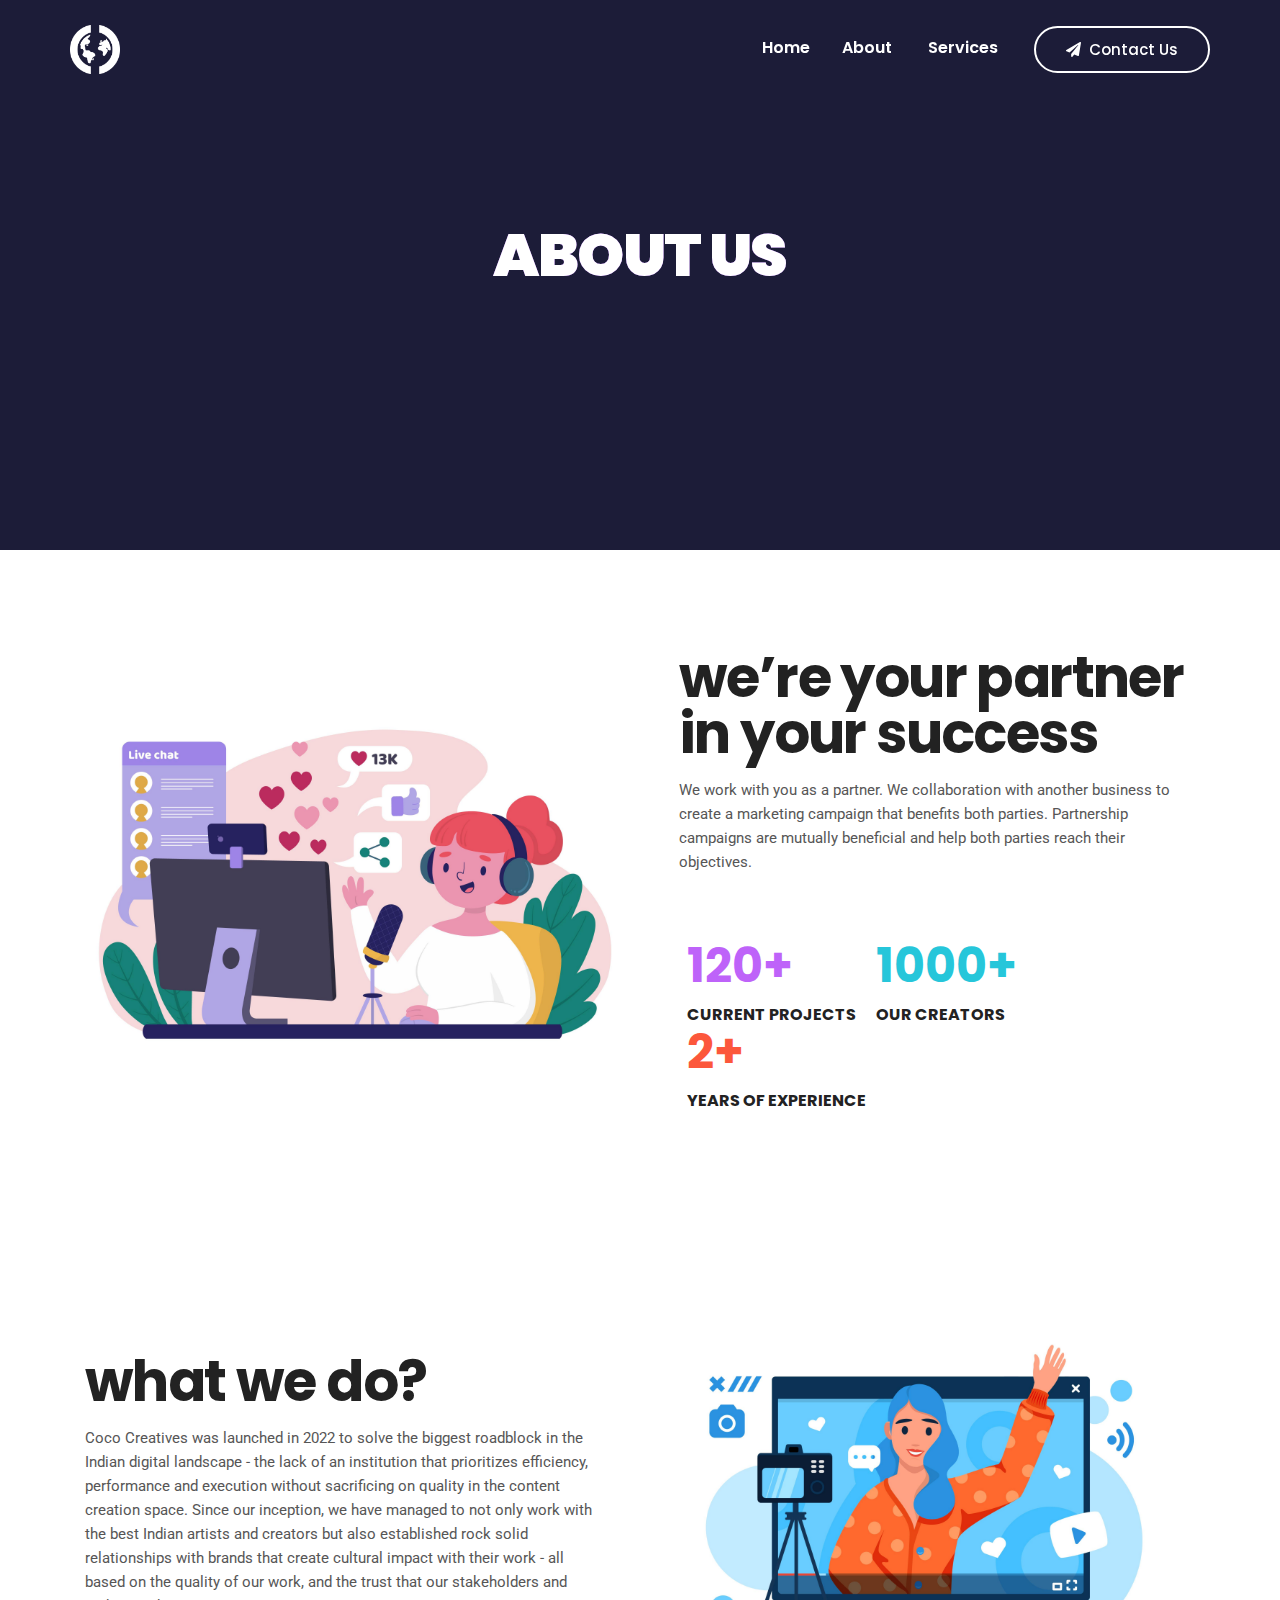
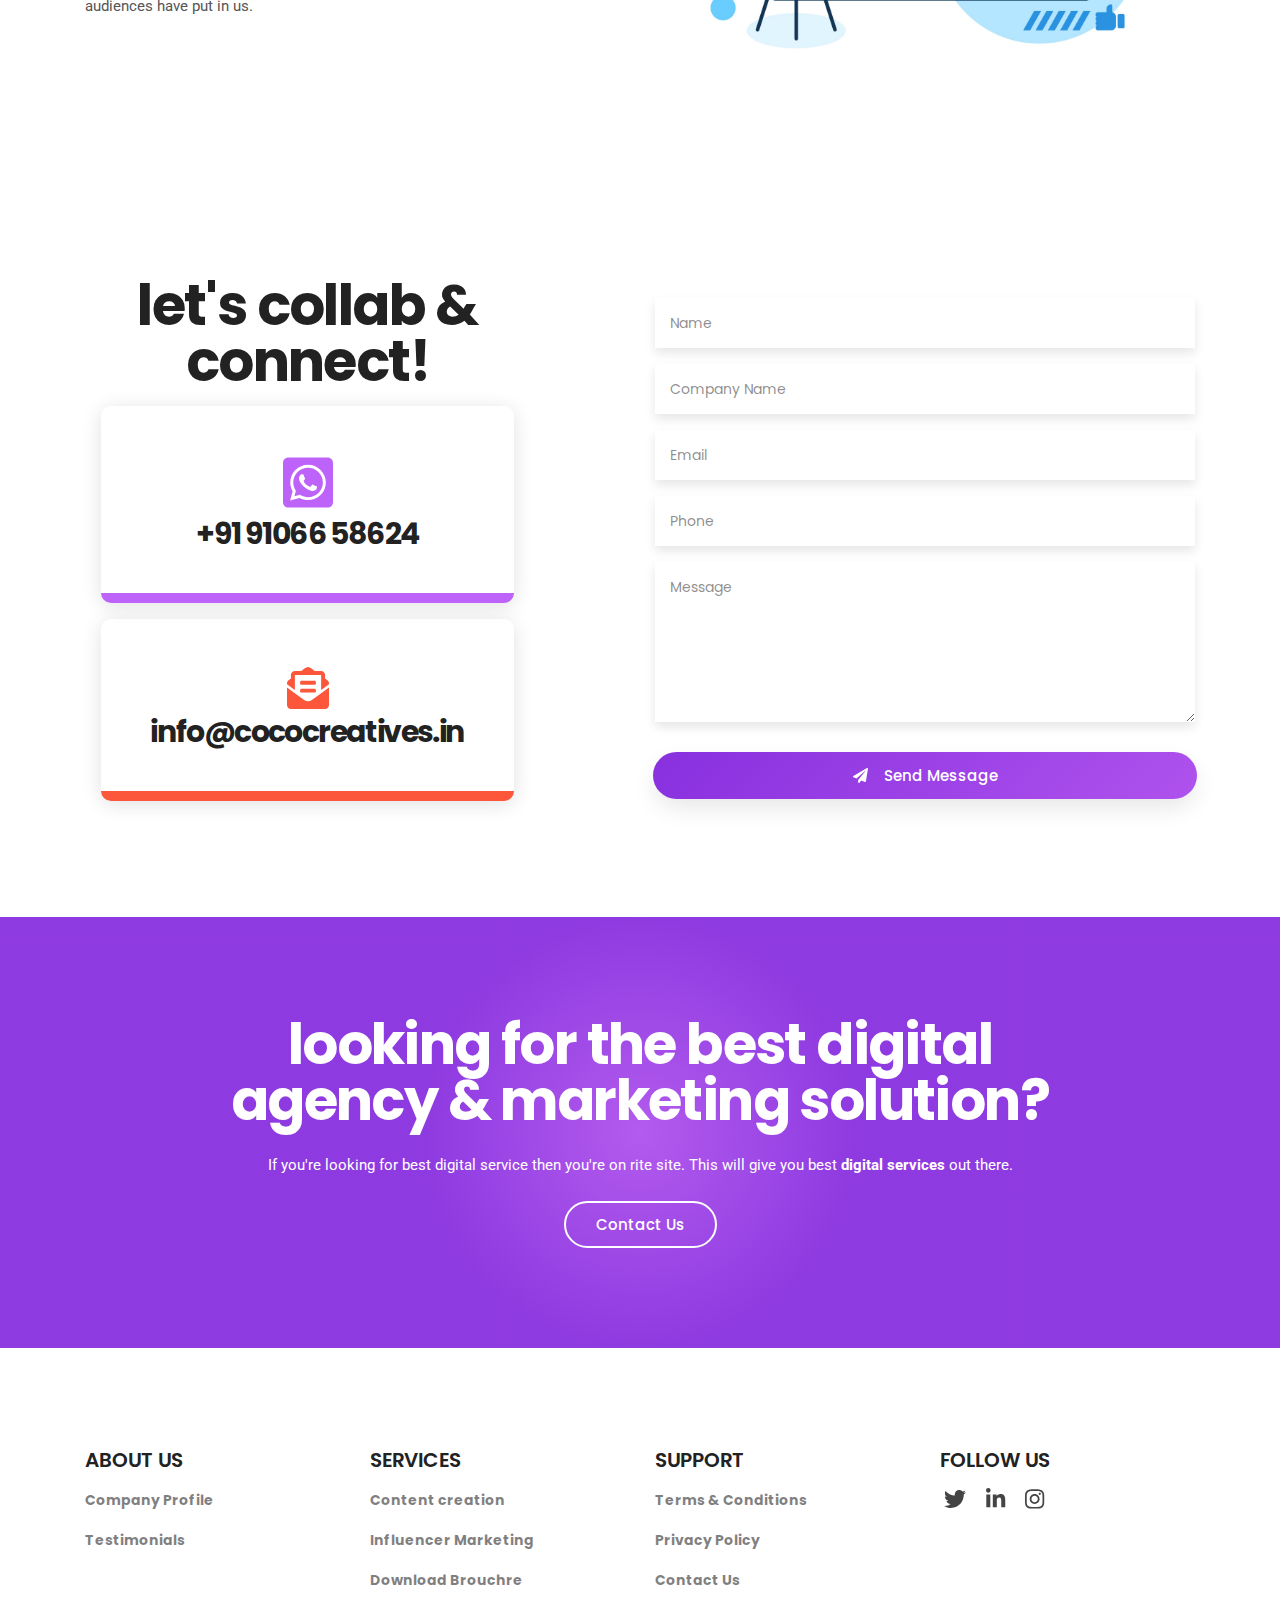
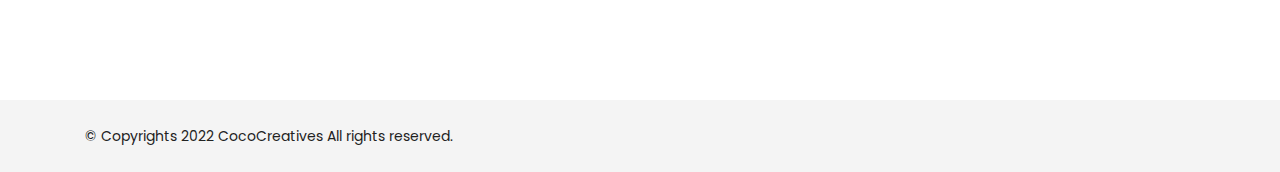
<file: about.html>
<!doctype html>
<html class="no-js" lang="en">

<head>
    <meta charset="UTF-8">
    <meta http-equiv="X-UA-Compatible" content="IE=edge">
    <meta name="viewport" content="width=device-width, initial-scale=1, shrink-to-fit=no">

    <!-- SEO Meta Description -->
    <meta name="description" content="">
    <meta name="author" content="Themeland">

    <!-- Title  -->
    <title>CocoCreatives - SEO & Digital Marketing Agency HTML Template | About Us</title>

    <!-- Favicon  -->
    <link rel="icon" href="assets/img/Icon Black (1).png">

    <!-- ***** All CSS Files ***** -->

    <!-- Style css -->
    <link rel="stylesheet" href="assets/css/style.css">

    <!-- Responsive css -->
    <link rel="stylesheet" href="assets/css/responsive.css">

</head>

<body>
    <!--====== Preloader Area Start ======-->
    <div id="preloader">
        <!-- Digimax Preloader -->
        <div id="digimax-preloader" class="digimax-preloader">
            <!-- Preloader Animation -->
            <div class="preloader-animation">
                <!-- Spinner -->
                <div class="spinner"></div>
                <!-- Loader -->
                <div class="loader">
                    <span data-text-preloader="C" class="animated-letters">C</span>
                    <span data-text-preloader="O" class="animated-letters">O</span>
                    <span data-text-preloader="C" class="animated-letters">C</span>
                    <span data-text-preloader="O" class="animated-letters">O</span>
                    <!-- <span data-text-preloader="M" class="animated-letters">M</span>
                    <span data-text-preloader="A" class="animated-letters">A</span>
                    <span data-text-preloader="X" class="animated-letters">X</span> -->
                </div>
                <p class="fw-5 text-center text-uppercase">Loading</p>
            </div>
            <!-- Loader Animation -->
            <div class="loader-animation">
                <div class="row h-100">
                    <!-- Single Loader -->
                    <div class="col-3 single-loader p-0">
                        <div class="loader-bg"></div>
                    </div>
                    <!-- Single Loader -->
                    <div class="col-3 single-loader p-0">
                        <div class="loader-bg"></div>
                    </div>
                    <!-- Single Loader -->
                    <div class="col-3 single-loader p-0">
                        <div class="loader-bg"></div>
                    </div>
                    <!-- Single Loader -->
                    <div class="col-3 single-loader p-0">
                        <div class="loader-bg"></div>
                    </div>
                </div>
            </div>
        </div>
    </div>
    <!--====== Preloader Area End ======-->

    <!--====== Scroll To Top Area Start ======-->
    <div id="scrollUp" title="Scroll To Top">
        <i class="fas fa-arrow-up"></i>
    </div>
    <!--====== Scroll To Top Area End ======-->

    <div class="main overflow-hidden">
        <!-- ***** Header Start ***** -->
        <header id="header">
            <!-- Navbar -->
            <nav data-aos="zoom-out" data-aos-delay="800" class="navbar navbar-expand">
                <div class="container header">
                    <!-- Navbar Brand-->
                    <a class="navbar-brand" href="index.html">
                        <img class="navbar-brand-regular" src="assets/img/logo/Icon White (1).png" alt="brand-logo" width="50" height="100">
                        <img class="navbar-brand-sticky" src="assets/img/logo/Icon Black (1).png" alt="sticky brand-logo" width="50" height="100">
                    </a>
                    <div class="ml-auto"></div>
                    <!-- Navbar -->
                    <ul class="navbar-nav items">
                        <li class="nav-item dropdown">
                            <a class="nav-link" href="index.html">Home <i class="home"></i></a>
                            <!-- <ul class="dropdown-menu">
                                <li class="nav-item dropdown">
                                    <a class="nav-link" href="#">Multi-Page <i class="fas fa-angle-right ml-1"></i></a>
                                    <ul class="dropdown-menu">
                                        <li class="nav-item"><a href="index.html" class="nav-link">Homepage 1</a></li>
                                        <li class="nav-item"><a href="index-2.html" class="nav-link">Homepage 2</a></li>
                                        <li class="nav-item"><a href="index-3.html" class="nav-link">Homepage 3</a></li>
                                        <li class="nav-item"><a href="index-4.html" class="nav-link">Homepage 4</a></li>
                                        <li class="nav-item"><a href="index-5.html" class="nav-link">Homepage 5</a></li>
                                        <li class="nav-item"><a href="index-6.html" class="nav-link">Homepage 6</a></li>
                                    </ul>
                                </li> -->
                                <!-- <li class="nav-item dropdown">
                                    <a class="nav-link" href="#">One-Page <i class="fas fa-angle-right ml-1"></i></a>
                                    <ul class="dropdown-menu">
                                        <li class="nav-item"><a href="index-one-page.html" class="nav-link">Homepage 1</a></li>
                                        <li class="nav-item"><a href="index-2-one-page.html" class="nav-link">Homepage 2</a></li>
                                        <li class="nav-item"><a href="index-3-one-page.html" class="nav-link">Homepage 3</a></li>
                                        <li class="nav-item"><a href="index-4-one-page.html" class="nav-link">Homepage 4</a></li>
                                        <li class="nav-item"><a href="index-5-one-page.html" class="nav-link">Homepage 5</a></li>
                                        <li class="nav-item"><a href="index-6-one-page.html" class="nav-link">Homepage 6</a></li>
                                    </ul>
                                </li>
                            </ul>
                        </li> -->
                        <li class="nav-item">
                            <a href="about.html" class="nav-link">About</a>
                        </li>
                        <li class="nav-item">
                            <a href="services.html" class="nav-link">Services</a>
                        </li>
                        <!-- <li class="nav-link">
                            <a href="index.html" class="nav-link">Home</a>
                        </li> -->
                        <!-- <li class="nav-item dropdown">
                            <a class="nav-link" href="#">Pages <i class="fas fa-angle-down ml-1"></i></a>
                            <ul class="dropdown-menu">
                                <li class="nav-item"><a href="about.html" class="nav-link">About Us</a></li>
                                <li class="nav-item"><a href="services.html" class="nav-link">Our Services</a></li>
                                <li class="nav-item dropdown">
                                    <a class="nav-link" href="#">Our Portfolio <i class="fas fa-angle-right ml-1"></i></a>
                                    <ul class="dropdown-menu">
                                        <li class="nav-item"><a href="portfolio-grid.html" class="nav-link">Portfolio Grid</a></li>
                                        <li class="nav-item"><a href="portfolio-minimal.html" class="nav-link">Portfolio Minimal</a></li>
                                        <li class="nav-item"><a href="portfolio-no-gap.html" class="nav-link">Portfolio No Gap</a></li>
                                        <li class="nav-item"><a href="portfolio-masonry.html" class="nav-link">Portfolio Masonry</a></li>
                                    </ul>
                                </li>
                                <li class="nav-item"><a href="team.html" class="nav-link">Our Team</a></li>
                                <li class="nav-item"><a href="pricing.html" class="nav-link">Pricing</a></li>
                                <li class="nav-item"><a href="contact.html" class="nav-link">Contact</a></li>
                                <li class="nav-item"><a href="404.html" class="nav-link">404</a></li>
                            </ul>
                        </li>
                        <li class="nav-item dropdown">
                            <a class="nav-link" href="#">Blog Pages <i class="fas fa-angle-down ml-1"></i></a>
                            <ul class="dropdown-menu">
                                <li class="nav-item dropdown">
                                    <a class="nav-link" href="#">Blog Grid <i class="fas fa-angle-right ml-1"></i></a>
                                    <ul class="dropdown-menu">
                                        <li class="nav-item"><a href="blog-two-column.html" class="nav-link">Grid 2 Column</a></li>
                                        <li class="nav-item"><a href="blog-three-column.html" class="nav-link">Grid 3 Column</a></li>
                                        <li class="nav-item"><a href="blog-left-sidebar.html" class="nav-link">Left Sidebar</a></li>
                                        <li class="nav-item"><a href="blog-right-sidebar.html" class="nav-link">Right Sidebar</a></li>
                                    </ul>
                                </li>
                                <li class="nav-item dropdown">
                                    <a class="nav-link" href="#">Blog Single <i class="fas fa-angle-right ml-1"></i></a>
                                    <ul class="dropdown-menu">
                                        <li class="nav-item"><a href="blog-details-left-sidebar.html" class="nav-link">Single Left Sidebar</a></li>
                                        <li class="nav-item"><a href="blog-details-right-sidebar.html" class="nav-link">Single Right Sidebar</a></li>
                                    </ul>
                                </li>
                            </ul>
                        </li>
                    </ul> -->
                    <!-- Navbar Icons -->
                    <!-- <ul class="navbar-nav icons">
                        <li class="nav-item">
                            <a href="#" class="nav-link" data-toggle="modal" data-target="#search">
                                <i class="fas fa-search"></i>
                            </a>
                        </li>
                        <li class="nav-item social">
                            <a href="#" class="nav-link"><i class="fab fa-facebook-f"></i></a>
                        </li>
                        <li class="nav-item social">
                            <a href="#" class="nav-link"><i class="fab fa-twitter"></i></a>
                        </li>
                    </ul> -->

                    <!-- Navbar Toggler -->
                    <ul class="navbar-nav toggle">
                        <li class="nav-item">
                            <a href="#" class="nav-link" data-toggle="modal" data-target="#menu">
                                <i class="fas fa-bars toggle-icon m-0"></i>
                            </a>
                        </li>
                    </ul>

                    <!-- Navbar Action Button -->
                    <ul class="navbar-nav action">
                        <li class="nav-item ml-3">
                            <a href="mailto:info@cococreatives.in" class="btn ml-lg-auto btn-bordered-white"><i class="fas fa-paper-plane contact-icon mr-md-2"></i>Contact Us</a>
                        </li>
                    </ul>
                </div>
            </nav>
        </header>
        <!-- ***** Header End ***** -->

        <!-- ***** Breadcrumb Area Start ***** -->
        <section class="section breadcrumb-area overlay-dark d-flex align-items-center">
            <div class="container">
                <div class="row">
                    <div class="col-12">
                        <!-- Breamcrumb Content -->
                        <div class="breadcrumb-content d-flex flex-column align-items-center text-center">
                            <h2 class="text-white text-uppercase mb-3">About Us</h2>
                            <ol class="breadcrumb">
                                <!-- <li class="breadcrumb-item"><a class="text-uppercase text-white" href="index.html">Home</a></li>
                                <li class="breadcrumb-item"><a class="text-uppercase text-white" href="index.html">Pages</a></li>
                                <li class="breadcrumb-item text-white active">About</li> -->
                            </ol>
                        </div>
                    </div>
                </div>
            </div>
        </section>
        <!-- ***** Breadcrumb Area End ***** -->

        <!-- ***** About Area Start ***** -->
        <section class="section about-area ptb_100">
            <div class="container">
                <div class="row justify-content-between align-items-center">
                    <div class="col-12 col-lg-6">
                        <!-- About Thumb -->
                        <div class="about-thumb text-center">
                            <img src="assets/img/about/anim.jpg" alt="">
                        </div>
                    </div>
                    <div class="col-12 col-lg-6">
                        <!-- About Content -->
                        <div class="about-content section-heading text-center text-lg-left pl-md-4 mt-5 mt-lg-0 mb-0">
                            <h2 class="mb-3">We’re Your Partner in Your Success</h2>
                            <p>We work with you as a partner. We  collaboration with another business to create a marketing campaign that benefits both parties. Partnership campaigns are mutually beneficial and help both parties reach their objectives.</p><br>
                            <!-- <p>Lorem ipsum dolor sit amet, consectetur adipisicing elit. Architecto iure excepturi eos, tenetur minima dignissimos repellendus laudantium, rem, quo ipsam esse maiores sequi ex debitis quae facilis dolorum voluptates animi.</p> -->
                            <!-- Counter Area -->
                            <div class="couter-area mt-5">
                                <!-- Single Counter -->
                                <div class="single-counter d-block d-md-inline-block m-4 m-md-2">
                                    <div class="counter-inner">
                                        <!-- Counter Item -->
                                        <div class="counter-item d-inline-block mb-3">
                                            <span class="counter color-1 fw-7">120</span><span class="color-1 fw-7">+</span>
                                        </div>
                                    </div>
                                    <h4 class="text-uppercase fw-7">Current Projects</h4>
                                </div>
                                <!-- Single Counter -->
                                <div class="single-counter d-block d-md-inline-block m-4 m-md-2">
                                    <div class="counter-inner">
                                        <!-- Counter Item -->
                                        <div class="counter-item d-inline-block mb-3">
                                            <span class="counter color-2 fw-7">1000</span><span class="color-2 fw-7">+</span>
                                        </div>
                                    </div>
                                    <h4 class="text-uppercase fw-7">Our Creators</h4>
                                </div>
                                <!-- Single Counter -->
                                <div class="single-counter d-block d-md-inline-block m-4 m-md-2">
                                    <div class="counter-inner">
                                        <!-- Counter Item -->
                                        <div class="counter-item d-inline-block mb-3">
                                            <span class="counter color-3 fw-7">2</span><span class="color-3 fw-7">+</span>
                                        </div>
                                    </div>
                                    <h4 class="text-uppercase fw-7">Years OF Experience</h4>
                                </div>
                            </div>
                        </div>
                    </div>
                </div>
            </div>
        </section>
        <!-- ***** About Area End ***** -->

        <!-- ***** Our Goal Area Start ***** -->
        <section class="section our-goal ptb_100">
            <div class="container">
                <div class="row justify-content-between align-items-center">
                    <div class="col-12 col-lg-6">
                        <!-- Goal Content -->
                        <div class="goal-content section-heading text-center text-lg-left pr-md-4 mb-0">
                            <h2 class="mb-3">What We Do?</h2>
                            <p>Coco Creatives was launched in 2022 to solve the biggest roadblock in the Indian digital landscape - the lack of an institution that prioritizes efficiency, performance and execution without sacrificing on quality in the content creation space. 
Since our inception, we have managed to not only work with the best Indian artists and creators but also established rock solid relationships with brands that create cultural impact with their work - all based on the quality of our work, and the trust that our stakeholders and audiences have put in us. </p><br>
                            <!-- <p>Lorem ipsum dolor sit amet, consectetur adipisicing elit. Architecto iure excepturi eos, tenetur minima dignissimos repellendus laudantium, rem, quo ipsam esse maiores sequi ex debitis quae facilis dolorum voluptates animi.</p> -->
                            <!-- <a href="#" class="btn btn-bordered mt-4">Read More</a> -->
                        </div>
                    </div>
                    <div class="col-12 col-lg-6">
                        <!-- Goal Thumb -->
                        <div class="goal-thumb mt-5 mt-lg-0">
                            <img src="assets/img/about/what.jpg" alt="">
                        </div>
                    </div>
                </div>
            </div>
        </section>
        <!-- ***** Our Goal Area End ***** -->

        <!-- ***** Team Area Start ***** -->
        <!-- <section class="section team-area bg-grey ptb_100">
            Shape Top
            <div class="shape shape-top">
                <svg xmlns="http://www.w3.org/2000/svg" viewBox="0 0 1000 100" preserveAspectRatio="none" fill="#FFFFFF">
                    <path class="shape-fill" d="M421.9,6.5c22.6-2.5,51.5,0.4,75.5,5.3c23.6,4.9,70.9,23.5,100.5,35.7c75.8,32.2,133.7,44.5,192.6,49.7
                c23.6,2.1,48.7,3.5,103.4-2.5c54.7-6,106.2-25.6,106.2-25.6V0H0v30.3c0,0,72,32.6,158.4,30.5c39.2-0.7,92.8-6.7,134-22.4
                c21.2-8.1,52.2-18.2,79.7-24.2C399.3,7.9,411.6,7.5,421.9,6.5z"></path>
                </svg>
            </div>
            <div class="container">
                <div class="row justify-content-center">
                    <div class="col-12 col-md-10 col-lg-7">
                        Section Heading
                        <div class="section-heading text-center">
                            <h2>Our Experts</h2>
                            <p class="d-none d-sm-block mt-4">Lorem ipsum dolor sit amet, consectetur adipisicing elit. Laborum obcaecati dignissimos quae quo ad iste ipsum officiis deleniti asperiores sit.</p>
                            <p class="d-block d-sm-none mt-4">Lorem ipsum dolor sit amet, consectetur adipisicing elit. Laborum obcaecati.</p>
                        </div>
                    </div>
                </div>
                <div class="row">
                    <div class="col-12 col-md-6 col-lg-4">
                        Single Team
                        <div class="single-team">
                            Team Photo
                            <div class="team-photo">
                                <a href="#"><img src="assets/img/team/thumb_1.jpg" alt=""></a>
                            </div>
                            Team Content
                            <div class="team-content p-3">
                                <a href="#">
                                    <h3 class="mb-2">Junaid Hasan</h3>
                                </a>
                                <h5 class="text-uppercase">Marketing Officer</h5>
                            </div>
                        </div>
                    </div>
                    <div class="col-12 col-md-6 col-lg-4">
                        Single Team
                        <div class="single-team">
                            Team Photo
                            <div class="team-photo">
                                <a href="#"><img src="assets/img/team/thumb_2.jpg" alt=""></a>
                            </div>
                            Team Content
                            <div class="team-content p-3">
                                <a href="#">
                                    <h3 class="mb-2">Yasmin Akter</h3>
                                </a>
                                <h5 class="text-uppercase">SEO Expert</h5>
                            </div>
                        </div>
                    </div>
                    <div class="col-12 col-md-6 col-lg-4">
                        Single Team
                        <div class="single-team">
                            Team Photo
                            <div class="team-photo">
                                <a href="#"><img src="assets/img/team/thumb_3.jpg" alt=""></a>
                            </div>
                            Team Content
                            <div class="team-content p-3">
                                <a href="#">
                                    <h3 class="mb-2">Md. Arham</h3>
                                </a>
                                <h5 class="text-uppercase">Media Controller</h5>
                            </div>
                        </div>
                    </div>
                    <div class="col-12 col-md-6 col-lg-4">
                        Single Team
                        <div class="single-team">
                            Team Photo
                            <div class="team-photo">
                                <a href="#"><img src="assets/img/team/thumb_4.jpg" alt=""></a>
                            </div>
                            Team Content
                            <div class="team-content p-3">
                                <a href="#">
                                    <h3 class="mb-2">Jassica William</h3>
                                </a>
                                <h5 class="text-uppercase">Data Analyst</h5>
                            </div>
                        </div>
                    </div>
                    <div class="col-12 col-md-6 col-lg-4">
                        Single Team
                        <div class="single-team">
                            Team Photo
                            <div class="team-photo">
                                <a href="#"><img src="assets/img/team/thumb_5.jpg" alt=""></a>
                            </div>
                            Team Content
                            <div class="team-content p-3">
                                <a href="#">
                                    <h3 class="mb-2">John Doe</h3>
                                </a>
                                <h5 class="text-uppercase">Web Developer</h5>
                            </div>
                        </div>
                    </div>
                    <div class="col-12 col-md-6 col-lg-4">
                        Single Team
                        <div class="single-team">
                            Team Photo
                            <div class="team-photo">
                                <a href="#"><img src="assets/img/team/thumb_6.jpg" alt=""></a>
                            </div>
                            Team Content
                            <div class="team-content p-3">
                                <a href="#">
                                    <h3 class="mb-2">Sara Scotch</h3>
                                </a>
                                <h5 class="text-uppercase">Graphic Designer</h5>
                            </div>
                        </div>
                    </div>
                </div>
            </div>
            Shape Bottom
            <div class="shape shape-bottom">
                <svg xmlns="http://www.w3.org/2000/svg" viewBox="0 0 1000 100" preserveAspectRatio="none" fill="#FFFFFF">
                    <path class="shape-fill" d="M421.9,6.5c22.6-2.5,51.5,0.4,75.5,5.3c23.6,4.9,70.9,23.5,100.5,35.7c75.8,32.2,133.7,44.5,192.6,49.7
        c23.6,2.1,48.7,3.5,103.4-2.5c54.7-6,106.2-25.6,106.2-25.6V0H0v30.3c0,0,72,32.6,158.4,30.5c39.2-0.7,92.8-6.7,134-22.4
        c21.2-8.1,52.2-18.2,79.7-24.2C399.3,7.9,411.6,7.5,421.9,6.5z"></path>
                </svg>
            </div>
        </section> -->
        <!-- ***** Team Area End ***** -->

        <!--====== Contact Area Start ======-->
        <section id="contact" class="contact-area ptb_100">
            <div class="container">
                <div class="row justify-content-between align-items-center">
                    <div class="col-12 col-lg-5">
                        <!-- Section Heading -->
                        <div class="section-heading text-center mb-3">
                            <h2>Let's collab & connect!</h2>
                            <!-- <p class="d-none d-sm-block mt-4">Lorem ipsum dolor sit amet, consectetur adipisicing elit. Laborum obcaecati dignissimos quae quo ad iste ipsum officiis deleniti asperiores sit.</p>
                            <p class="d-block d-sm-none mt-4">Lorem ipsum dolor sit amet, consectetur adipisicing elit. Laborum obcaecati.</p> -->
                        </div>
                        <!-- Contact Us -->
                        <div class="contact-us">
                            <ul>
                                <!-- Contact Info -->
                                <li class="contact-info color-1 bg-hover active hover-bottom text-center p-5 m-3">
                                    <svg xmlns="http://www.w3.org/2000/svg" viewBox="0 0 448 512" fill="#BE63F9"
                                        width="50">
                                        <!--! Font Awesome Pro 6.2.0 by @fontawesome - https://fontawesome.com License - https://fontawesome.com/license (Commercial License) Copyright 2022 Fonticons, Inc. -->
                                        <path
                                            d="M224 122.8c-72.7 0-131.8 59.1-131.9 131.8 0 24.9 7 49.2 20.2 70.1l3.1 5-13.3 48.6 49.9-13.1 4.8 2.9c20.2 12 43.4 18.4 67.1 18.4h.1c72.6 0 133.3-59.1 133.3-131.8 0-35.2-15.2-68.3-40.1-93.2-25-25-58-38.7-93.2-38.7zm77.5 188.4c-3.3 9.3-19.1 17.7-26.7 18.8-12.6 1.9-22.4.9-47.5-9.9-39.7-17.2-65.7-57.2-67.7-59.8-2-2.6-16.2-21.5-16.2-41s10.2-29.1 13.9-33.1c3.6-4 7.9-5 10.6-5 2.6 0 5.3 0 7.6.1 2.4.1 5.7-.9 8.9 6.8 3.3 7.9 11.2 27.4 12.2 29.4s1.7 4.3.3 6.9c-7.6 15.2-15.7 14.6-11.6 21.6 15.3 26.3 30.6 35.4 53.9 47.1 4 2 6.3 1.7 8.6-1 2.3-2.6 9.9-11.6 12.5-15.5 2.6-4 5.3-3.3 8.9-2 3.6 1.3 23.1 10.9 27.1 12.9s6.6 3 7.6 4.6c.9 1.9.9 9.9-2.4 19.1zM400 32H48C21.5 32 0 53.5 0 80v352c0 26.5 21.5 48 48 48h352c26.5 0 48-21.5 48-48V80c0-26.5-21.5-48-48-48zM223.9 413.2c-26.6 0-52.7-6.7-75.8-19.3L64 416l22.5-82.2c-13.9-24-21.2-51.3-21.2-79.3C65.4 167.1 136.5 96 223.9 96c42.4 0 82.2 16.5 112.2 46.5 29.9 30 47.9 69.8 47.9 112.2 0 87.4-72.7 158.5-160.1 158.5z" />
                                    </svg>
                                    <!-- <span><i class="fa-brands fa-whatsapp"></i></span> -->
                                    <a class="d-block my-2" href="https://wa.me/91‪9106658624‬">
                                        <h3>‪+91 91066 58624</h3>
                                    </a>
                                    <!-- <p>Lorem ipsum dolor sit amet, consectetur adipisicing elit.</p> -->
                                </li>
                                <!-- Contact Info -->
                                <li class="contact-info color-3 bg-hover active hover-bottom text-center p-5 m-3">
                                    <span><i class="fas fa-envelope-open-text fa-3x"></i></span>
                                    <a class="d-none d-sm-block my-2" href="mailto:info@cococreatives.in">
                                        <h3>info@cococreatives.in</h3>
                                    </a>
                                    <a class="d-block d-sm-none my-2" href="#">
                                        <h3>info@cococreatives.in</h3>
                                    </a>
                                    <!-- <p>Lorem ipsum dolor sit amet, consectetur adipisicing elit.</p> -->
                                </li>
                            </ul>
                        </div>
                    </div>
                    <div class="col-12 col-lg-6 pt-4 pt-lg-0">
                        <!-- Contact Box -->
                        <div class="contact-box text-center">
                            <!-- Contact Form -->
                            <form id="contact-form" method="POST" action="assets/php/mail.php">
                                <div class="row">
                                    <div class="col-12">
                                        <div class="form-group">
                                            <input type="text" class="form-control" name="name" placeholder="Name" required="required">
                                        </div>
                                        <div class="form-group">
                                            <input type="text" class="form-control" name="name" placeholder="Company Name" required="required">
                                        </div>
                                        <div class="form-group">
                                            <input type="email" class="form-control" name="email" placeholder="Email" required="required">
                                        </div>
                                        <div class="form-group">
                                            <input type="text" class="form-control" name="subject" placeholder="Phone" required="required">
                                        </div>
                                    </div>
                                    <div class="col-12">
                                        <div class="form-group">
                                            <textarea class="form-control" name="message" placeholder="Message" required="required"></textarea>
                                        </div>
                                    </div>
                                    <div class="col-12">
                                        <button type="submit" class="btn btn-bordered active btn-block mt-3"><span class="text-white pr-3"><i class="fas fa-paper-plane"></i></span>Send Message</button>
                                    </div>
                                </div>
                            </form>
                            <p class="form-message"></p>
                        </div>
                    </div>
                </div>
            </div>
        </section>
        <!--====== Contact Area End ======-->

        <!--====== Call To Action Area Start ======-->
        <section class="section cta-area bg-overlay ptb_100">
            <div class="container">
                <div class="row justify-content-center">
                    <div class="col-12 col-lg-10">
                        <!-- Section Heading -->
                        <div class="section-heading text-center m-0">
                            <h2 class="text-white">Looking for the best digital agency &amp; marketing solution?</h2>
                            <p class="text-white d-none d-sm-block mt-4">If you're looking for best digital service then 
                                you're on rite site. This will give you best<strong> digital services</strong> out there.</p>
                            <!-- <p class="text-white d-block d-sm-none mt-4">Lorem ipsum dolor sit amet, consectetur adipisicing elit. Laborum obcaecati.</p> -->
                            <a href="mailto:info@cococreatives.in" class="btn btn-bordered-white mt-4">Contact Us</a>
                        </div>
                    </div>
                </div>
            </div>
        </section>
        <!--====== Call To Action Area End ======-->

        <!--====== Footer Area Start ======-->
        <footer class="section footer-area">
            <!-- Footer Top -->
            <div class="footer-top ptb_100">
                <div class="container">
                    <div class="row">
                        <div class="col-12 col-sm-6 col-lg-3">
                            <!-- Footer Items -->
                            <div class="footer-items">
                                <!-- Footer Title -->
                                <h3 class="footer-title text-uppercase mb-2">About Us</h3>
                                <ul>
                                    <li class="py-2"><a class="text-black-50" href="index.html"><strong>Company Profile</strong></a></li>
                                    <li class="py-2"><a class="text-black-50" href="#"><strong>Testimonials</strong></a></li>
                                    <!-- <li class="py-2"><a class="text-black-50" href="#">Careers</a></li> -->
                                    <!-- <li class="py-2"><a class="text-black-50" href="#">Partners</a></li> -->
                                    <!-- <li class="py-2"><a class="text-black-50" href="#">Affiliate Program</a></li>   -->
                                </ul>
                            </div>
                        </div>
                        <div class="col-12 col-sm-6 col-lg-3">
                            <!-- Footer Items -->
                            <div class="footer-items">
                                <!-- Footer Title -->
                                <h3 class="footer-title text-uppercase mb-2">Services</h3>
                                <ul>
                                    <li class="py-2"><strong class="text-black-50">Content creation</strong> </li>
                                    <li class="py-2"><strong class="text-black-50">Influencer Marketing</strong></li>
                                    <li class="py-2"><a class="text-black-50"
                                            href="https://drive.google.com/file/d/10hMd9cXHokycrlBoQRo6WJOYGcGpNjF9/view"><strong>Download
                                                Brouchre</strong></a></li>
                                    <!-- <li class="py-2"><a class="text-black-50" href="#">Web Application</a></li>
                                    <li class="py-2"><a class="text-black-50" href="#">Product Management</a></li> -->
                                    
                                </ul>
                            </div>
                        </div>
                        <div class="col-12 col-sm-6 col-lg-3">
                            <!-- Footer Items -->
                            <div class="footer-items">
                                <!-- Footer Title -->
                                <h3 class="footer-title text-uppercase mb-2">Support</h3>
                                <ul>
                                    <!-- <li class="py-2"><a class="text-black-50" href="#">Frequently Asked</a></li> -->
                                    <li class="py-2"><a class="text-black-50" href="Terms.html"><strong>Terms &amp; Conditions</strong></a></li>
                                    <li class="py-2"><a class="text-black-50" href="privacy.html"><strong>Privacy Policy</strong></a></li>
                                    <!-- <li class="py-2"><a class="text-black-50" href="#">Help Center</a></li> -->
                                    <li class="py-2"><a class="text-black-50" href="mailto:info@cococreatives.in"><strong>Contact Us</strong></a></li>
                                </ul>
                            </div>
                        </div>
                        <div class="col-12 col-sm-6 col-lg-3">
                            <!-- Footer Items -->
                            <div class="footer-items">
                                <!-- Footer Title -->
                                <h3 class="footer-title text-uppercase mb-2">Follow Us</h3>
                                <!-- <p class="mb-2">Lorem ipsum dolor sit amet, consectetur adipisicing elit. Tenetur, quae.</p> -->
                                <!-- Social Icons -->
                                <ul class="social-icons list-inline pt-2">
                                    <!-- <!-- <li class="list-inline-item px-1"><a href="#"><i class="fab fa-facebook"></i></a></li> -->
                                    <li class="list-inline-item px-1"><a href="#"><i class="fab fa-twitter"></i></a></li>  
                                    <!-- <li class="list-inline-item px-1"><a href="https://myaccount.google.com/profile"><i class="fab fa-google-plus"></i></a></li> -->
                                    <li class="list-inline-item px-1"><a href="https://www.linkedin.com/in/coco-creatives-0479a5131/"><i class="fab fa-linkedin-in"></i></a></li>
                                    <li class="list-inline-item px-1"><a href="https://www.instagram.com/coco.creatives.co/"><i class="fab fa-instagram"></i></a></li>
                                </ul>
                            </div>
                        </div>
                    </div>
                </div>
            </div>
            <!-- Footer Bottom -->
            <div class="footer-bottom bg-grey">
                <div class="container">
                    <div class="row">
                        <div class="col-12">
                            <!-- Copyright Area -->
                            <div class="copyright-area d-flex flex-wrap justify-content-center justify-content-sm-between text-center py-4">
                                <!-- Copyright Left -->
                                <div class="copyright-left">&copy; Copyrights 2022 CocoCreatives All rights reserved.</div>
                                <!-- Copyright Right -->
                                <!-- <div class="copyright-right">Mad <i class="fas fa-heart"></i> By <a href="#"></a></div> -->
                            </div>
                        </div>
                    </div>
                </div>
            </div>
        </footer>
        <!--====== Footer Area End ======-->

        <!--====== Modal Search Area Start ======-->
        <div id="search" class="modal fade p-0">
            <div class="modal-dialog dialog-animated">
                <div class="modal-content h-100">
                    <div class="modal-header" data-dismiss="modal">
                        Search <i class="far fa-times-circle icon-close"></i>
                    </div>
                    <div class="modal-body">
                        <form class="row">
                            <div class="col-12 align-self-center">
                                <div class="row">
                                    <div class="col-12 pb-3">
                                        <h2 class="search-title mb-3">What are you looking for?</h2>
                                        <p>Lorem ipsum dolor sit amet, consectetur adipiscing elit. Praesent diam lacus, dapibus sed imperdiet consectetur.</p>
                                    </div>
                                </div>
                                <div class="row">
                                    <div class="col-12 input-group">
                                        <input type="text" class="form-control" placeholder="Enter your keywords">
                                    </div>
                                </div>
                                <div class="row">
                                    <div class="col-12 input-group align-self-center">
                                        <button class="btn btn-bordered mt-3">Search</button>
                                    </div>
                                </div>
                            </div>
                        </form>
                    </div>
                </div>
            </div>
        </div>
        <!--====== Modal Search Area End ======-->

        <!--====== Modal Responsive Menu Area Start ======-->
        <div id="menu" class="modal fade p-0">
            <div class="modal-dialog dialog-animated">
                <div class="modal-content h-100">
                    <div class="modal-header" data-dismiss="modal">
                        Menu <i class="far fa-times-circle icon-close"></i>
                    </div>
                    <div class="menu modal-body">
                        <div class="row w-100">
                            <div class="items p-0 col-12 text-center"></div>
                        </div>
                    </div>
                </div>
            </div>
        </div>
        <!--====== Modal Responsive Menu Area End ======-->
    </div>


    <!-- ***** All jQuery Plugins ***** -->

    <!-- jQuery(necessary for all JavaScript plugins) -->
    <script src="assets/js/jquery/jquery-3.5.1.min.js"></script>

    <!-- Bootstrap js -->
    <script src="assets/js/bootstrap/popper.min.js"></script>
    <script src="assets/js/bootstrap/bootstrap.min.js"></script>

    <!-- Plugins js -->
    <script src="assets/js/plugins/plugins.min.js"></script>

    <!-- Active js -->
    <script src="assets/js/active.js"></script>
</body>

</html>
</file>
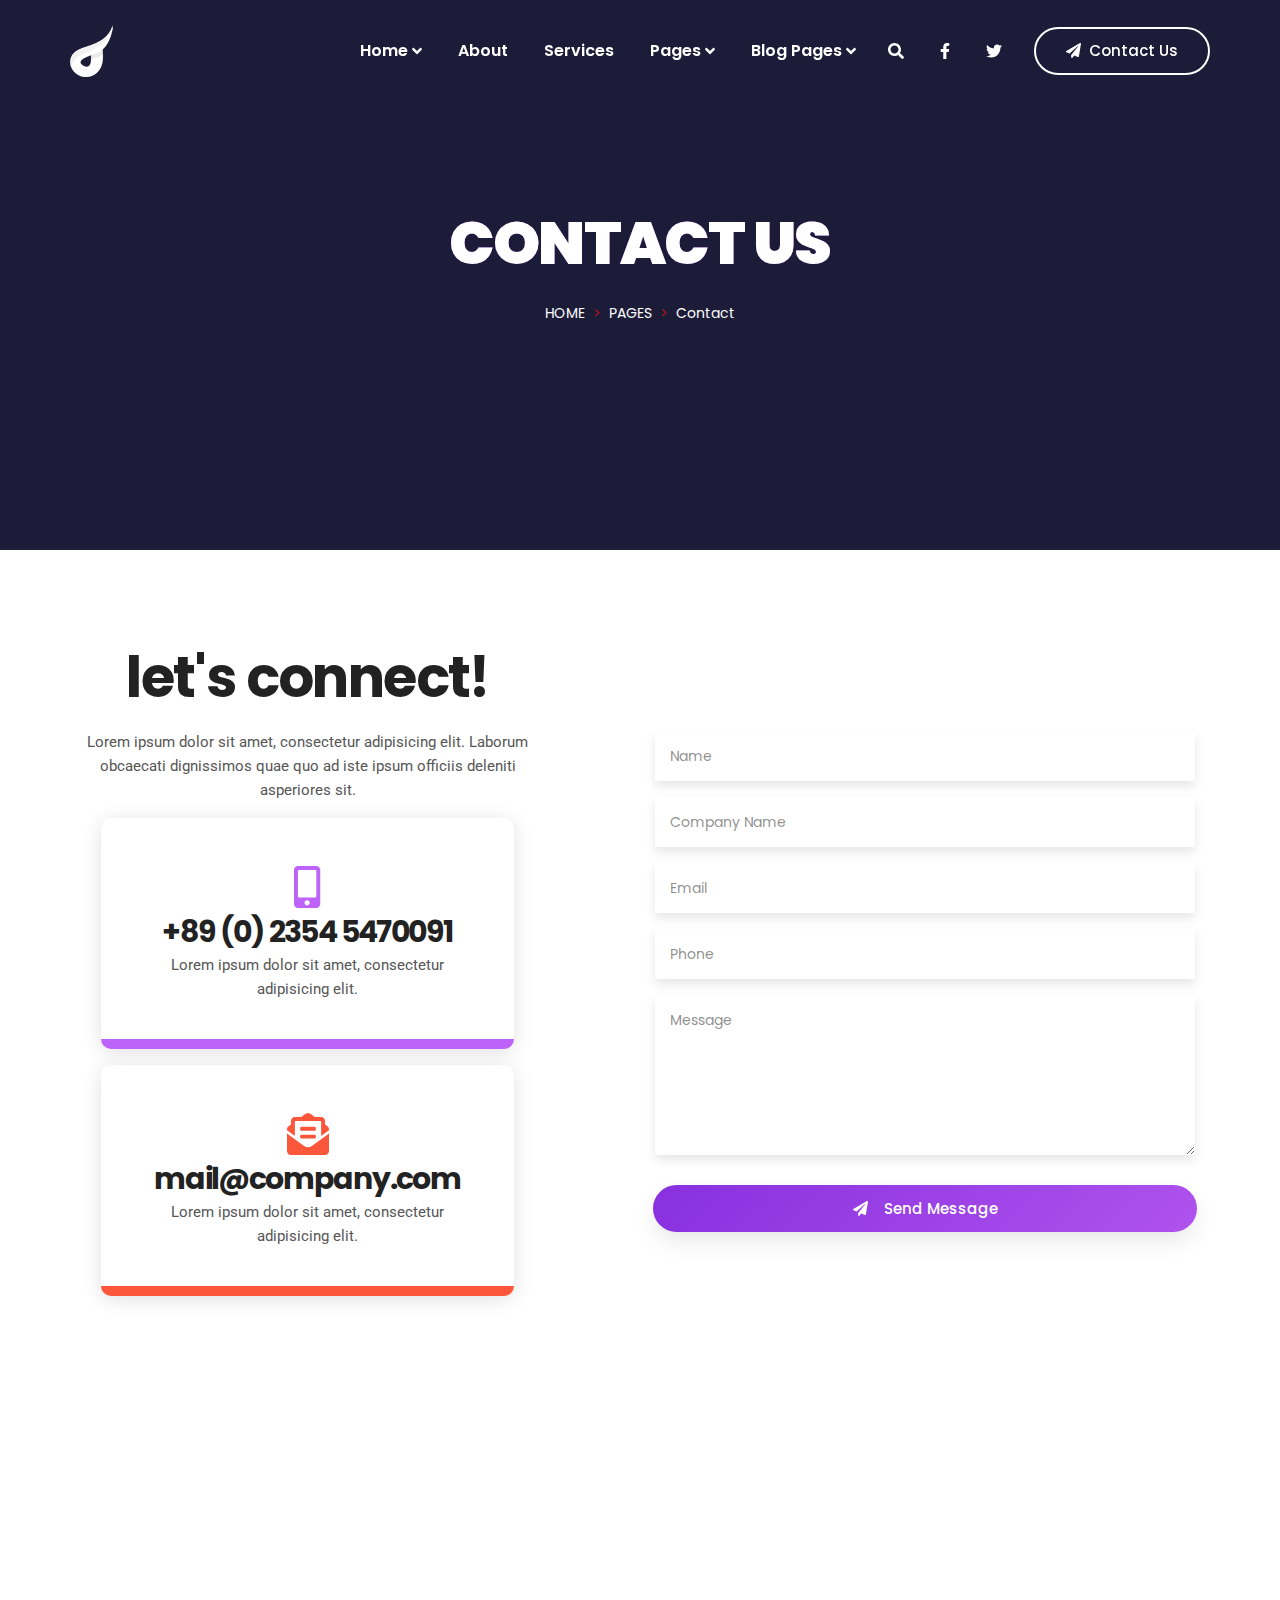
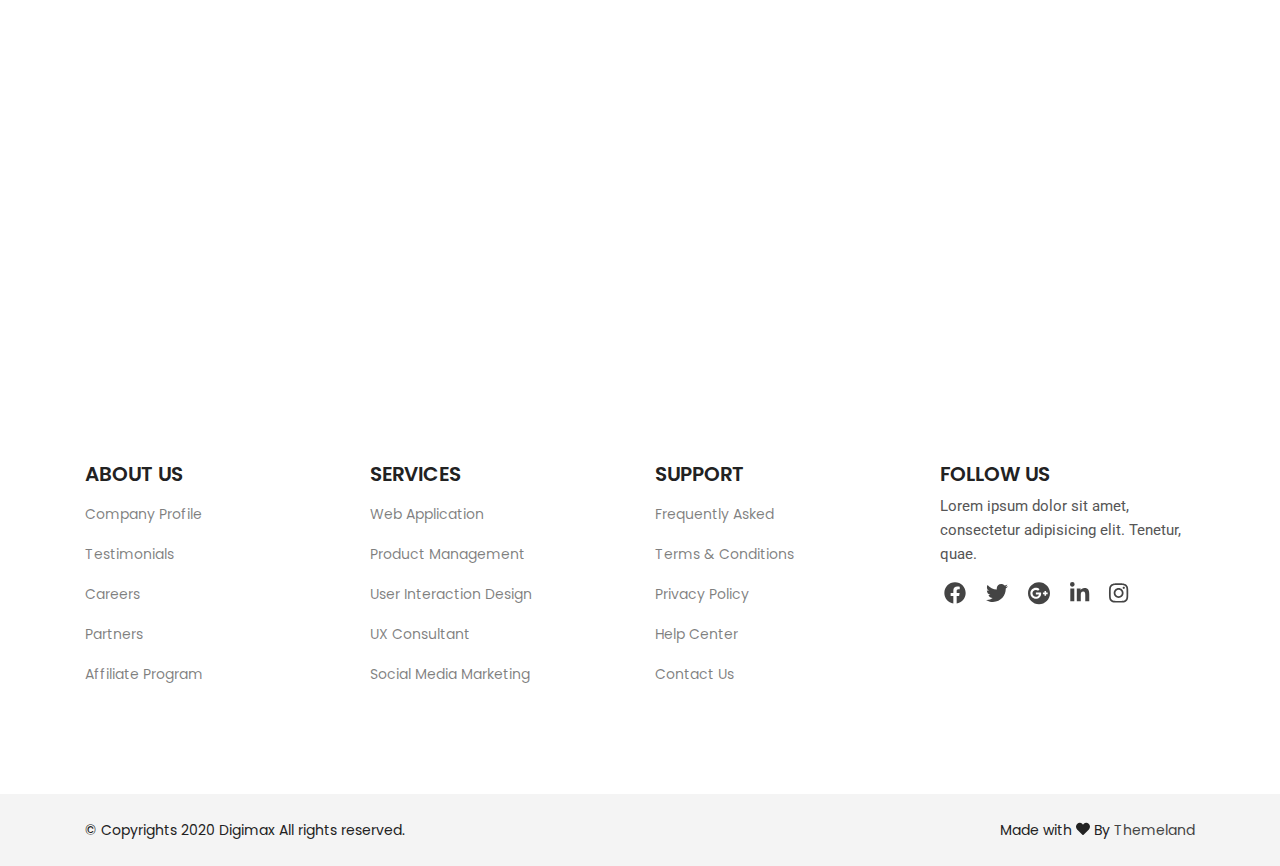
<file: contact.html>
<!doctype html>
<html class="no-js" lang="en">

<head>
    <meta charset="UTF-8">
    <meta http-equiv="X-UA-Compatible" content="IE=edge">
    <meta name="viewport" content="width=device-width, initial-scale=1, shrink-to-fit=no">

    <!-- SEO Meta Description -->
    <meta name="description" content="">
    <meta name="author" content="Themeland">

    <!-- Title  -->
    <title>Digimax - SEO & Digital Marketing Agency HTML Template | Contact</title>

    <!-- Favicon  -->
    <link rel="icon" href="assets/img/favicon.png">

    <!-- ***** All CSS Files ***** -->

    <!-- Style css -->
    <link rel="stylesheet" href="assets/css/style.css">

    <!-- Responsive css -->
    <link rel="stylesheet" href="assets/css/responsive.css">

</head>

<body>
    <!--====== Preloader Area Start ======-->
    <div id="preloader">
        <!-- Digimax Preloader -->
        <div id="digimax-preloader" class="digimax-preloader">
            <!-- Preloader Animation -->
            <div class="preloader-animation">
                <!-- Spinner -->
                <div class="spinner"></div>
                <!-- Loader -->
                <div class="loader">
                    <span data-text-preloader="D" class="animated-letters">D</span>
                    <span data-text-preloader="I" class="animated-letters">I</span>
                    <span data-text-preloader="G" class="animated-letters">G</span>
                    <span data-text-preloader="I" class="animated-letters">I</span>
                    <span data-text-preloader="M" class="animated-letters">M</span>
                    <span data-text-preloader="A" class="animated-letters">A</span>
                    <span data-text-preloader="X" class="animated-letters">X</span>
                </div>
                <p class="fw-5 text-center text-uppercase">Loading</p>
            </div>
            <!-- Loader Animation -->
            <div class="loader-animation">
                <div class="row h-100">
                    <!-- Single Loader -->
                    <div class="col-3 single-loader p-0">
                        <div class="loader-bg"></div>
                    </div>
                    <!-- Single Loader -->
                    <div class="col-3 single-loader p-0">
                        <div class="loader-bg"></div>
                    </div>
                    <!-- Single Loader -->
                    <div class="col-3 single-loader p-0">
                        <div class="loader-bg"></div>
                    </div>
                    <!-- Single Loader -->
                    <div class="col-3 single-loader p-0">
                        <div class="loader-bg"></div>
                    </div>
                </div>
            </div>
        </div>
    </div>
    <!--====== Preloader Area End ======-->

    <!--====== Scroll To Top Area Start ======-->
    <div id="scrollUp" title="Scroll To Top">
        <i class="fas fa-arrow-up"></i>
    </div>
    <!--====== Scroll To Top Area End ======-->

    <div class="main overflow-hidden">
        <!-- ***** Header Start ***** -->
        <header id="header">
            <!-- Navbar -->
            <nav data-aos="zoom-out" data-aos-delay="800" class="navbar navbar-expand">
                <div class="container header">
                    <!-- Navbar Brand-->
                    <a class="navbar-brand" href="/">
                        <img class="navbar-brand-regular" src="assets/img/logo/logo-white.png" alt="brand-logo">
                        <img class="navbar-brand-sticky" src="assets/img/logo/logo.png" alt="sticky brand-logo">
                    </a>
                    <div class="ml-auto"></div>
                    <!-- Navbar -->
                    <ul class="navbar-nav items">
                        <li class="nav-item dropdown">
                            <a class="nav-link" href="#">Home <i class="fas fa-angle-down ml-1"></i></a>
                            <ul class="dropdown-menu">
                                <li class="nav-item dropdown">
                                    <a class="nav-link" href="#">Multi-Page <i class="fas fa-angle-right ml-1"></i></a>
                                    <ul class="dropdown-menu">
                                        <li class="nav-item"><a href="index.html" class="nav-link">Homepage 1</a></li>
                                        <li class="nav-item"><a href="index-2.html" class="nav-link">Homepage 2</a></li>
                                        <li class="nav-item"><a href="index-3.html" class="nav-link">Homepage 3</a></li>
                                        <li class="nav-item"><a href="index-4.html" class="nav-link">Homepage 4</a></li>
                                        <li class="nav-item"><a href="index-5.html" class="nav-link">Homepage 5</a></li>
                                        <li class="nav-item"><a href="index-6.html" class="nav-link">Homepage 6</a></li>
                                    </ul>
                                </li>
                                <li class="nav-item dropdown">
                                    <a class="nav-link" href="#">One-Page <i class="fas fa-angle-right ml-1"></i></a>
                                    <ul class="dropdown-menu">
                                        <li class="nav-item"><a href="index-one-page.html" class="nav-link">Homepage 1</a></li>
                                        <li class="nav-item"><a href="index-2-one-page.html" class="nav-link">Homepage 2</a></li>
                                        <li class="nav-item"><a href="index-3-one-page.html" class="nav-link">Homepage 3</a></li>
                                        <li class="nav-item"><a href="index-4-one-page.html" class="nav-link">Homepage 4</a></li>
                                        <li class="nav-item"><a href="index-5-one-page.html" class="nav-link">Homepage 5</a></li>
                                        <li class="nav-item"><a href="index-6-one-page.html" class="nav-link">Homepage 6</a></li>
                                    </ul>
                                </li>
                            </ul>
                        </li>
                        <li class="nav-item">
                            <a href="about.html" class="nav-link">About</a>
                        </li>
                        <li class="nav-item">
                            <a href="services.html" class="nav-link">Services</a>
                        </li>
                        <li class="nav-item dropdown">
                            <a class="nav-link" href="#">Pages <i class="fas fa-angle-down ml-1"></i></a>
                            <ul class="dropdown-menu">
                                <li class="nav-item"><a href="about.html" class="nav-link">About Us</a></li>
                                <li class="nav-item"><a href="services.html" class="nav-link">Our Services</a></li>
                                <li class="nav-item dropdown">
                                    <a class="nav-link" href="#">Our Portfolio <i class="fas fa-angle-right ml-1"></i></a>
                                    <ul class="dropdown-menu">
                                        <li class="nav-item"><a href="portfolio-grid.html" class="nav-link">Portfolio Grid</a></li>
                                        <li class="nav-item"><a href="portfolio-minimal.html" class="nav-link">Portfolio Minimal</a></li>
                                        <li class="nav-item"><a href="portfolio-no-gap.html" class="nav-link">Portfolio No Gap</a></li>
                                        <li class="nav-item"><a href="portfolio-masonry.html" class="nav-link">Portfolio Masonry</a></li>
                                    </ul>
                                </li>
                                <li class="nav-item"><a href="team.html" class="nav-link">Our Team</a></li>
                                <li class="nav-item"><a href="pricing.html" class="nav-link">Pricing</a></li>
                                <li class="nav-item"><a href="contact.html" class="nav-link">Contact</a></li>
                                <li class="nav-item"><a href="404.html" class="nav-link">404</a></li>
                            </ul>
                        </li>
                        <li class="nav-item dropdown">
                            <a class="nav-link" href="#">Blog Pages <i class="fas fa-angle-down ml-1"></i></a>
                            <ul class="dropdown-menu">
                                <li class="nav-item dropdown">
                                    <a class="nav-link" href="#">Blog Grid <i class="fas fa-angle-right ml-1"></i></a>
                                    <ul class="dropdown-menu">
                                        <li class="nav-item"><a href="blog-two-column.html" class="nav-link">Grid 2 Column</a></li>
                                        <li class="nav-item"><a href="blog-three-column.html" class="nav-link">Grid 3 Column</a></li>
                                        <li class="nav-item"><a href="blog-left-sidebar.html" class="nav-link">Left Sidebar</a></li>
                                        <li class="nav-item"><a href="blog-right-sidebar.html" class="nav-link">Right Sidebar</a></li>
                                    </ul>
                                </li>
                                <li class="nav-item dropdown">
                                    <a class="nav-link" href="#">Blog Single <i class="fas fa-angle-right ml-1"></i></a>
                                    <ul class="dropdown-menu">
                                        <li class="nav-item"><a href="blog-details-left-sidebar.html" class="nav-link">Single Left Sidebar</a></li>
                                        <li class="nav-item"><a href="blog-details-right-sidebar.html" class="nav-link">Single Right Sidebar</a></li>
                                    </ul>
                                </li>
                            </ul>
                        </li>
                    </ul>
                    <!-- Navbar Icons -->
                    <ul class="navbar-nav icons">
                        <li class="nav-item">
                            <a href="#" class="nav-link" data-toggle="modal" data-target="#search">
                                <i class="fas fa-search"></i>
                            </a>
                        </li>
                        <li class="nav-item social">
                            <a href="#" class="nav-link"><i class="fab fa-facebook-f"></i></a>
                        </li>
                        <li class="nav-item social">
                            <a href="#" class="nav-link"><i class="fab fa-twitter"></i></a>
                        </li>
                    </ul>

                    <!-- Navbar Toggler -->
                    <ul class="navbar-nav toggle">
                        <li class="nav-item">
                            <a href="#" class="nav-link" data-toggle="modal" data-target="#menu">
                                <i class="fas fa-bars toggle-icon m-0"></i>
                            </a>
                        </li>
                    </ul>

                    <!-- Navbar Action Button -->
                    <ul class="navbar-nav action">
                        <li class="nav-item ml-3">
                            <a href="#" class="btn ml-lg-auto btn-bordered-white"><i class="fas fa-paper-plane contact-icon mr-md-2"></i>Contact Us</a>
                        </li>
                    </ul>
                </div>
            </nav>
        </header>
        <!-- ***** Header End ***** -->

        <!-- ***** Breadcrumb Area Start ***** -->
        <section class="section breadcrumb-area overlay-dark d-flex align-items-center">
            <div class="container">
                <div class="row">
                    <div class="col-12">
                        <!-- Breamcrumb Content -->
                        <div class="breadcrumb-content text-center">
                            <h2 class="text-white text-uppercase mb-3">Contact Us</h2>
                            <ol class="breadcrumb d-flex justify-content-center">
                                <li class="breadcrumb-item"><a class="text-uppercase text-white" href="index.html">Home</a></li>
                                <li class="breadcrumb-item"><a class="text-uppercase text-white" href="index.html">Pages</a></li>
                                <li class="breadcrumb-item text-white active">Contact</li>
                            </ol>
                        </div>
                    </div>
                </div>
            </div>
        </section>
        <!-- ***** Breadcrumb Area End ***** -->

        <!--====== Contact Area Start ======-->
        <section id="contact" class="contact-area ptb_100">
            <div class="container">
                <div class="row justify-content-between align-items-center">
                    <div class="col-12 col-lg-5">
                        <!-- Section Heading -->
                        <div class="section-heading text-center mb-3">
                            <h2>Let's connect!</h2>
                            <p class="d-none d-sm-block mt-4">Lorem ipsum dolor sit amet, consectetur adipisicing elit. Laborum obcaecati dignissimos quae quo ad iste ipsum officiis deleniti asperiores sit.</p>
                            <p class="d-block d-sm-none mt-4">Lorem ipsum dolor sit amet, consectetur adipisicing elit. Laborum obcaecati.</p>
                        </div>
                        <!-- Contact Us -->
                        <div class="contact-us">
                            <ul>
                                <!-- Contact Info -->
                                <li class="contact-info color-1 bg-hover active hover-bottom text-center p-5 m-3">
                                    <span><i class="fas fa-mobile-alt fa-3x"></i></span>
                                    <a class="d-block my-2" href="#">
                                        <h3>+89 (0) 2354 5470091</h3>
                                    </a>
                                    <p>Lorem ipsum dolor sit amet, consectetur adipisicing elit.</p>
                                </li>
                                <!-- Contact Info -->
                                <li class="contact-info color-3 bg-hover active hover-bottom text-center p-5 m-3">
                                    <span><i class="fas fa-envelope-open-text fa-3x"></i></span>
                                    <a class="d-none d-sm-block my-2" href="#">
                                        <h3>mail@company.com</h3>
                                    </a>
                                    <a class="d-block d-sm-none my-2" href="#">
                                        <h3>mail@your company.com</h3>
                                    </a>
                                    <p>Lorem ipsum dolor sit amet, consectetur adipisicing elit.</p>
                                </li>
                            </ul>
                        </div>
                    </div>
                    <div class="col-12 col-lg-6 pt-4 pt-lg-0">
                        <!-- Contact Box -->
                        <div class="contact-box text-center">
                            <!-- Contact Form -->
                            <form id="contact-form" method="POST" action="assets/php/mail.php">
                                <div class="row">
                                    <div class="col-12">
                                        <div class="form-group">
                                            <input type="text" class="form-control" name="name" placeholder="Name" required="required">
                                        </div>
                                        <div class="form-group">
                                            <input type="text" class="form-control" name="name" placeholder="Company Name" required="required">
                                        </div>
                                        <div class="form-group">
                                            <input type="email" class="form-control" name="email" placeholder="Email" required="required">
                                        </div>
                                        <div class="form-group">
                                            <input type="text" class="form-control" name="subject" placeholder="Phone" required="required">
                                        </div>
                                    </div>
                                    <div class="col-12">
                                        <div class="form-group">
                                            <textarea class="form-control" name="message" placeholder="Message" required="required"></textarea>
                                        </div>
                                    </div>
                                    <div class="col-12">
                                        <button type="submit" class="btn btn-bordered active btn-block mt-3"><span class="text-white pr-3"><i class="fas fa-paper-plane"></i></span>Send Message</button>
                                    </div>
                                </div>
                            </form>
                            <p class="form-message"></p>
                        </div>
                    </div>
                </div>
            </div>
        </section>
        <!--====== Contact Area End ======-->

        <!--====== Map Area Start ======-->
        <section class="section map-area">
            <iframe src="https://www.google.com/maps/embed?pb=!1m18!1m12!1m3!1d2485.596666220624!2d-0.16124461362595294!3d51.46556134684942!2m3!1f0!2f0!3f0!3m2!1i1024!2i768!4f13.1!3m3!1m2!1s0x487605a25375dfb7%3A0xe0d9fa09dcf932a8!2s15%20Theatre%20St%2C%20Battersea%2C%20London%20SW11%205ND%2C%20UK!5e0!3m2!1sen!2sbd!4v1567427969685!5m2!1sen!2sbd" width="100" height="100" style="border:0;" allowfullscreen=""></iframe>
        </section>
        <!--====== Map Area End ======-->

        <!--====== Footer Area Start ======-->
        <footer class="section footer-area">
            <!-- Footer Top -->
            <div class="footer-top ptb_100">
                <div class="container">
                    <div class="row">
                        <div class="col-12 col-sm-6 col-lg-3">
                            <!-- Footer Items -->
                            <div class="footer-items">
                                <!-- Footer Title -->
                                <h3 class="footer-title text-uppercase mb-2">About Us</h3>
                                <ul>
                                    <li class="py-2"><a class="text-black-50" href="#">Company Profile</a></li>
                                    <li class="py-2"><a class="text-black-50" href="#">Testimonials</a></li>
                                    <li class="py-2"><a class="text-black-50" href="#">Careers</a></li>
                                    <li class="py-2"><a class="text-black-50" href="#">Partners</a></li>
                                    <li class="py-2"><a class="text-black-50" href="#">Affiliate Program</a></li>
                                </ul>
                            </div>
                        </div>
                        <div class="col-12 col-sm-6 col-lg-3">
                            <!-- Footer Items -->
                            <div class="footer-items">
                                <!-- Footer Title -->
                                <h3 class="footer-title text-uppercase mb-2">Services</h3>
                                <ul>
                                    <li class="py-2"><a class="text-black-50" href="#">Web Application</a></li>
                                    <li class="py-2"><a class="text-black-50" href="#">Product Management</a></li>
                                    <li class="py-2"><a class="text-black-50" href="#">User Interaction Design</a></li>
                                    <li class="py-2"><a class="text-black-50" href="#">UX Consultant</a></li>
                                    <li class="py-2"><a class="text-black-50" href="#">Social Media Marketing</a></li>
                                </ul>
                            </div>
                        </div>
                        <div class="col-12 col-sm-6 col-lg-3">
                            <!-- Footer Items -->
                            <div class="footer-items">
                                <!-- Footer Title -->
                                <h3 class="footer-title text-uppercase mb-2">Support</h3>
                                <ul>
                                    <li class="py-2"><a class="text-black-50" href="#">Frequently Asked</a></li>
                                    <li class="py-2"><a class="text-black-50" href="#">Terms &amp; Conditions</a></li>
                                    <li class="py-2"><a class="text-black-50" href="#">Privacy Policy</a></li>
                                    <li class="py-2"><a class="text-black-50" href="#">Help Center</a></li>
                                    <li class="py-2"><a class="text-black-50" href="#">Contact Us</a></li>
                                </ul>
                            </div>
                        </div>
                        <div class="col-12 col-sm-6 col-lg-3">
                            <!-- Footer Items -->
                            <div class="footer-items">
                                <!-- Footer Title -->
                                <h3 class="footer-title text-uppercase mb-2">Follow Us</h3>
                                <p class="mb-2">Lorem ipsum dolor sit amet, consectetur adipisicing elit. Tenetur, quae.</p>
                                <!-- Social Icons -->
                                <ul class="social-icons list-inline pt-2">
                                    <li class="list-inline-item px-1"><a href="#"><i class="fab fa-facebook"></i></a></li>
                                    <li class="list-inline-item px-1"><a href="#"><i class="fab fa-twitter"></i></a></li>
                                    <li class="list-inline-item px-1"><a href="#"><i class="fab fa-google-plus"></i></a></li>
                                    <li class="list-inline-item px-1"><a href="#"><i class="fab fa-linkedin-in"></i></a></li>
                                    <li class="list-inline-item px-1"><a href="#"><i class="fab fa-instagram"></i></a></li>
                                </ul>
                            </div>
                        </div>
                    </div>
                </div>
            </div>
            <!-- Footer Bottom -->
            <div class="footer-bottom bg-grey">
                <div class="container">
                    <div class="row">
                        <div class="col-12">
                            <!-- Copyright Area -->
                            <div class="copyright-area d-flex flex-wrap justify-content-center justify-content-sm-between text-center py-4">
                                <!-- Copyright Left -->
                                <div class="copyright-left">&copy; Copyrights 2020 Digimax All rights reserved.</div>
                                <!-- Copyright Right -->
                                <div class="copyright-right">Made with <i class="fas fa-heart"></i> By <a href="#">Themeland</a></div>
                            </div>
                        </div>
                    </div>
                </div>
            </div>
        </footer>
        <!--====== Footer Area End ======-->

        <!--====== Modal Search Area Start ======-->
        <div id="search" class="modal fade p-0">
            <div class="modal-dialog dialog-animated">
                <div class="modal-content h-100">
                    <div class="modal-header" data-dismiss="modal">
                        Search <i class="far fa-times-circle icon-close"></i>
                    </div>
                    <div class="modal-body">
                        <form class="row">
                            <div class="col-12 align-self-center">
                                <div class="row">
                                    <div class="col-12 pb-3">
                                        <h2 class="search-title mb-3">What are you looking for?</h2>
                                        <p>Lorem ipsum dolor sit amet, consectetur adipiscing elit. Praesent diam lacus, dapibus sed imperdiet consectetur.</p>
                                    </div>
                                </div>
                                <div class="row">
                                    <div class="col-12 input-group">
                                        <input type="text" class="form-control" placeholder="Enter your keywords">
                                    </div>
                                </div>
                                <div class="row">
                                    <div class="col-12 input-group align-self-center">
                                        <button class="btn btn-bordered mt-3">Search</button>
                                    </div>
                                </div>
                            </div>
                        </form>
                    </div>
                </div>
            </div>
        </div>
        <!--====== Modal Search Area End ======-->

        <!--====== Modal Responsive Menu Area Start ======-->
        <div id="menu" class="modal fade p-0">
            <div class="modal-dialog dialog-animated">
                <div class="modal-content h-100">
                    <div class="modal-header" data-dismiss="modal">
                        Menu <i class="far fa-times-circle icon-close"></i>
                    </div>
                    <div class="menu modal-body">
                        <div class="row w-100">
                            <div class="items p-0 col-12 text-center"></div>
                        </div>
                    </div>
                </div>
            </div>
        </div>
        <!--====== Modal Responsive Menu Area End ======-->
    </div>


    <!-- ***** All jQuery Plugins ***** -->

    <!-- jQuery(necessary for all JavaScript plugins) -->
    <script src="assets/js/jquery/jquery-3.5.1.min.js"></script>

    <!-- Bootstrap js -->
    <script src="assets/js/bootstrap/popper.min.js"></script>
    <script src="assets/js/bootstrap/bootstrap.min.js"></script>

    <!-- Plugins js -->
    <script src="assets/js/plugins/plugins.min.js"></script>

    <!-- Active js -->
    <script src="assets/js/active.js"></script>
</body>

</html>
</file>
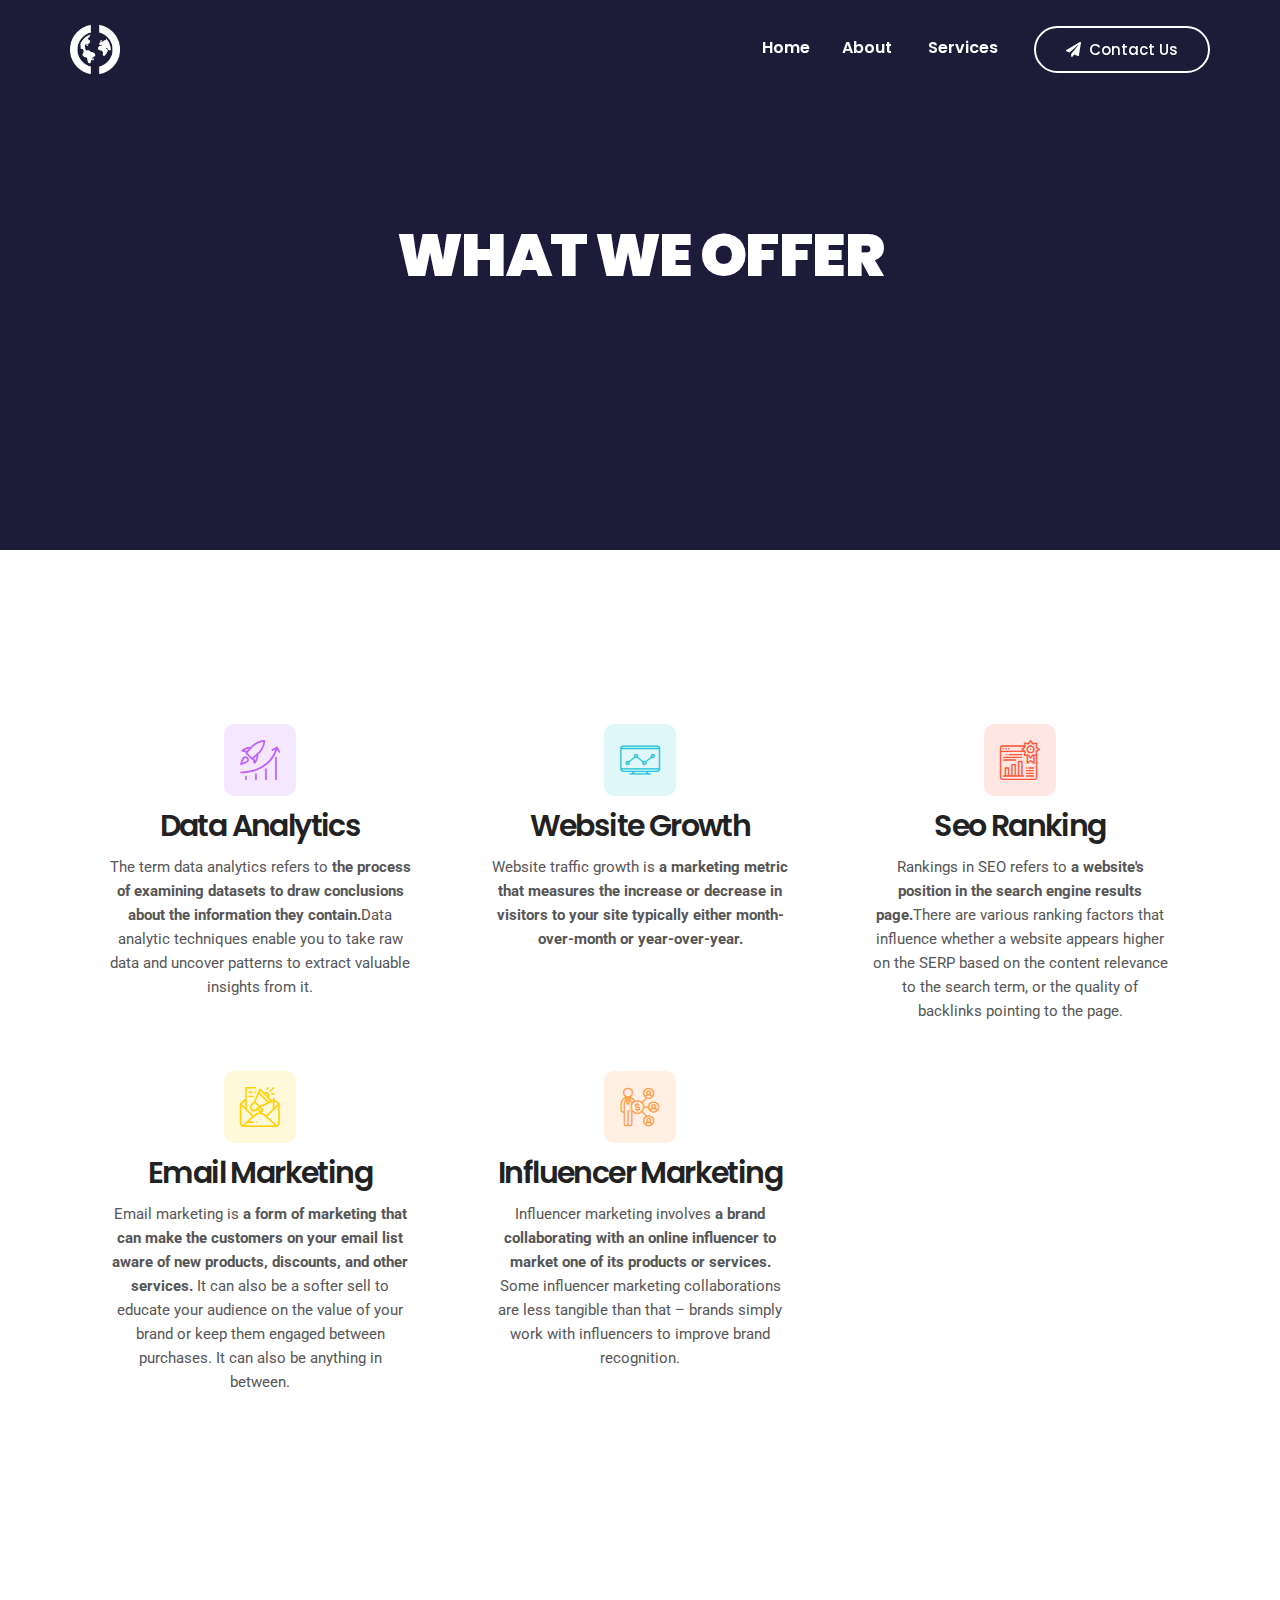
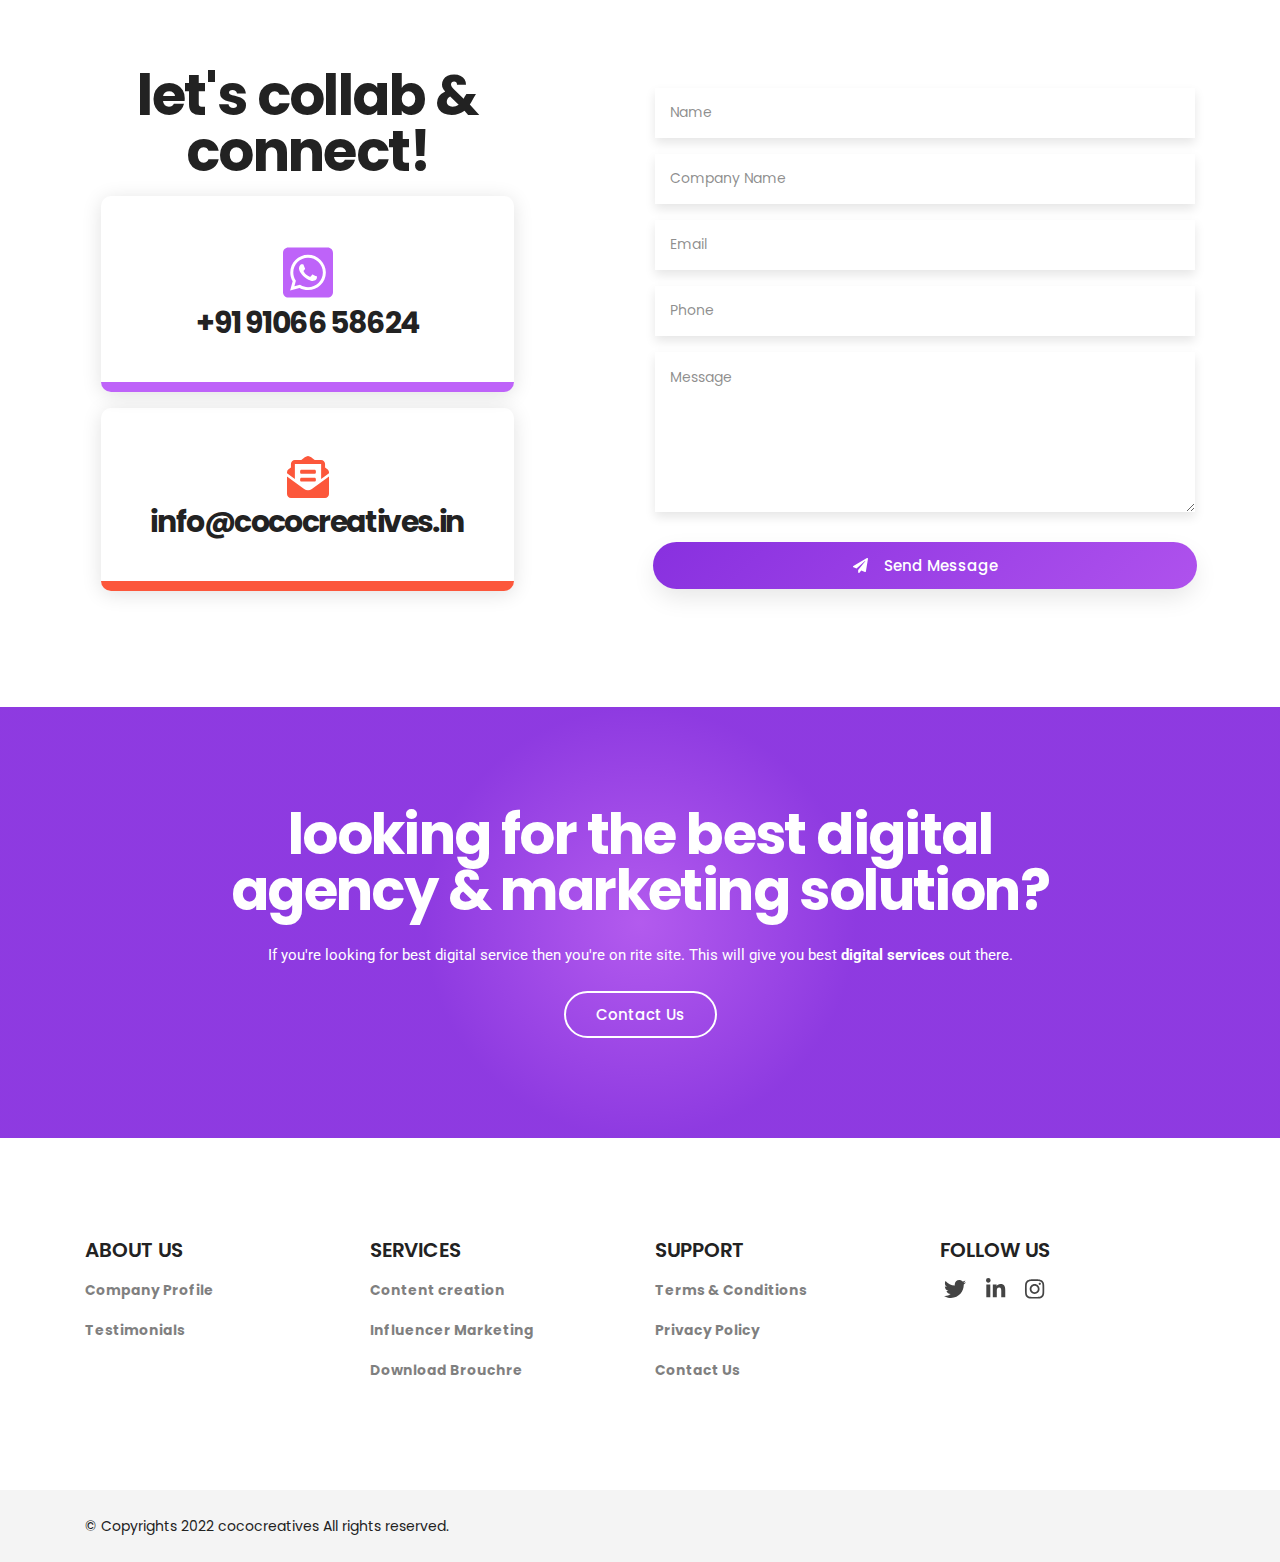
<file: services.html>
<!doctype html>
<html class="no-js" lang="en">

<head>
    <meta charset="UTF-8">
    <meta http-equiv="X-UA-Compatible" content="IE=edge">
    <meta name="viewport" content="width=device-width, initial-scale=1, shrink-to-fit=no">

    <!-- SEO Meta Description -->
    <meta name="description" content="">
    <meta name="author" content="Themeland">

    <!-- Title  -->
    <title>cococreatives - SEO & Digital Marketing Agency HTML Template | Services</title>

    <!-- Favicon  -->
    <link rel="icon" href="assets/img/Icon Black (1).png">

    <!-- ***** All CSS Files ***** -->

    <!-- Style css -->
    <link rel="stylesheet" href="assets/css/style.css">

    <!-- Responsive css -->
    <link rel="stylesheet" href="assets/css/responsive.css">

</head>

<body>
    <!--====== Preloader Area Start ======-->
    <div id="preloader">
        <!-- Digimax Preloader -->
        <div id="digimax-preloader" class="digimax-preloader">
            <!-- Preloader Animation -->
            <div class="preloader-animation">
                <!-- Spinner -->
                <div class="spinner"></div>
                <!-- Loader -->
                <div class="loader">
                    <span data-text-preloader="C" class="animated-letters">C</span>
                    <span data-text-preloader="O" class="animated-letters">O</span>
                    <span data-text-preloader="C" class="animated-letters">C</span>
                    <span data-text-preloader="O" class="animated-letters">O</span>
                    <!-- <span data-text-preloader="M" class="animated-letters">M</span>
                    <span data-text-preloader="A" class="animated-letters">A</span>
                    <span data-text-preloader="X" class="animated-letters">X</span> -->
                </div>
                <p class="fw-5 text-center text-uppercase">Loading</p>
            </div>
            <!-- Loader Animation -->
            <div class="loader-animation">
                <div class="row h-100">
                    <!-- Single Loader -->
                    <div class="col-3 single-loader p-0">
                        <div class="loader-bg"></div>
                    </div>
                    <!-- Single Loader -->
                    <div class="col-3 single-loader p-0">
                        <div class="loader-bg"></div>
                    </div>
                    <!-- Single Loader -->
                    <div class="col-3 single-loader p-0">
                        <div class="loader-bg"></div>
                    </div>
                    <!-- Single Loader -->
                    <div class="col-3 single-loader p-0">
                        <div class="loader-bg"></div>
                    </div>
                </div>
            </div>
        </div>
    </div>
    <!--====== Preloader Area End ======-->

    <!--====== Scroll To Top Area Start ======-->
    <div id="scrollUp" title="Scroll To Top">
        <i class="fas fa-arrow-up"></i>
    </div>
    <!--====== Scroll To Top Area End ======-->

    <div class="main overflow-hidden">
        <!-- ***** Header Start ***** -->
        <header id="header">
            <!-- Navbar -->
            <nav data-aos="zoom-out" data-aos-delay="800" class="navbar navbar-expand">
                <div class="container header">
                    <!-- Navbar Brand-->
                    <a class="navbar-brand" href="index.html">
                        <img class="navbar-brand-regular" src="assets/img/logo/Icon White (1).png" alt="brand-logo" width="50" height="100">
                        <img class="navbar-brand-sticky" src="assets/img/logo/Icon Black (1).png" alt="sticky brand-logo" width="50" height="100" >
                    </a>
                    <div class="ml-auto"></div>
                    <!-- Navbar -->
                    <ul class="navbar-nav items">
                        <li class="nav-item dropdown">
                            <a class="nav-link" href="index.html">Home </a>
                            <!-- <ul class="dropdown-menu">
                                <li class="nav-item dropdown">
                                    <a class="nav-link" href="#">Multi-Page <i class="fas fa-angle-right ml-1"></i></a>
                                    <ul class="dropdown-menu">
                                        <li class="nav-item"><a href="index.html" class="nav-link">Homepage 1</a></li>
                                        <li class="nav-item"><a href="index-2.html" class="nav-link">Homepage 2</a></li>
                                        <li class="nav-item"><a href="index-3.html" class="nav-link">Homepage 3</a></li>
                                        <li class="nav-item"><a href="index-4.html" class="nav-link">Homepage 4</a></li>
                                        <li class="nav-item"><a href="index-5.html" class="nav-link">Homepage 5</a></li>
                                        <li class="nav-item"><a href="index-6.html" class="nav-link">Homepage 6</a></li>
                                    </ul>
                                </li>
                                <li class="nav-item dropdown">
                                    <a class="nav-link" href="#">One-Page <i class="fas fa-angle-right ml-1"></i></a>
                                    <ul class="dropdown-menu">
                                        <li class="nav-item"><a href="index-one-page.html" class="nav-link">Homepage 1</a></li>
                                        <li class="nav-item"><a href="index-2-one-page.html" class="nav-link">Homepage 2</a></li>
                                        <li class="nav-item"><a href="index-3-one-page.html" class="nav-link">Homepage 3</a></li>
                                        <li class="nav-item"><a href="index-4-one-page.html" class="nav-link">Homepage 4</a></li>
                                        <li class="nav-item"><a href="index-5-one-page.html" class="nav-link">Homepage 5</a></li>
                                        <li class="nav-item"><a href="index-6-one-page.html" class="nav-link">Homepage 6</a></li>
                                    </ul>
                                </li>
                            </ul>
                        </li> -->
                        <li class="nav-item">
                            <a href="about.html" class="nav-link">About</a>
                        </li>
                        <li class="nav-item">
                            <a href="services.html" class="nav-link">Services</a>
                        </li>
                        <!-- <li class="nav-item dropdown">
                            <a class="nav-link" href="#">Pages <i class="fas fa-angle-down ml-1"></i></a>
                            <ul class="dropdown-menu">
                                <li class="nav-item"><a href="about.html" class="nav-link">About Us</a></li>
                                <li class="nav-item"><a href="services.html" class="nav-link">Our Services</a></li>
                                <li class="nav-item dropdown">
                                    <a class="nav-link" href="#">Our Portfolio <i class="fas fa-angle-right ml-1"></i></a>
                                    <ul class="dropdown-menu">
                                        <li class="nav-item"><a href="portfolio-grid.html" class="nav-link">Portfolio Grid</a></li>
                                        <li class="nav-item"><a href="portfolio-minimal.html" class="nav-link">Portfolio Minimal</a></li>
                                        <li class="nav-item"><a href="portfolio-no-gap.html" class="nav-link">Portfolio No Gap</a></li>
                                        <li class="nav-item"><a href="portfolio-masonry.html" class="nav-link">Portfolio Masonry</a></li>
                                    </ul>
                                </li>
                                <li class="nav-item"><a href="team.html" class="nav-link">Our Team</a></li>
                                <li class="nav-item"><a href="pricing.html" class="nav-link">Pricing</a></li>
                                <li class="nav-item"><a href="contact.html" class="nav-link">Contact</a></li>
                                <li class="nav-item"><a href="404.html" class="nav-link">404</a></li>
                            </ul>
                        </li>
                        <li class="nav-item dropdown">
                            <a class="nav-link" href="#">Blog Pages <i class="fas fa-angle-down ml-1"></i></a>
                            <ul class="dropdown-menu">
                                <li class="nav-item dropdown">
                                    <a class="nav-link" href="#">Blog Grid <i class="fas fa-angle-right ml-1"></i></a>
                                    <ul class="dropdown-menu">
                                        <li class="nav-item"><a href="blog-two-column.html" class="nav-link">Grid 2 Column</a></li>
                                        <li class="nav-item"><a href="blog-three-column.html" class="nav-link">Grid 3 Column</a></li>
                                        <li class="nav-item"><a href="blog-left-sidebar.html" class="nav-link">Left Sidebar</a></li>
                                        <li class="nav-item"><a href="blog-right-sidebar.html" class="nav-link">Right Sidebar</a></li>
                                    </ul>
                                </li>
                                <li class="nav-item dropdown">
                                    <a class="nav-link" href="#">Blog Single <i class="fas fa-angle-right ml-1"></i></a>
                                    <ul class="dropdown-menu">
                                        <li class="nav-item"><a href="blog-details-left-sidebar.html" class="nav-link">Single Left Sidebar</a></li>
                                        <li class="nav-item"><a href="blog-details-right-sidebar.html" class="nav-link">Single Right Sidebar</a></li>
                                    </ul>
                                </li>
                            </ul>
                        </li>
                    </ul>
                    Navbar Icons
                    <ul class="navbar-nav icons">
                        <li class="nav-item">
                            <a href="#" class="nav-link" data-toggle="modal" data-target="#search">
                                <i class="fas fa-search"></i>
                            </a>
                        </li>
                        <li class="nav-item social">
                            <a href="#" class="nav-link"><i class="fab fa-facebook-f"></i></a>
                        </li>
                        <li class="nav-item social">
                            <a href="#" class="nav-link"><i class="fab fa-twitter"></i></a>
                        </li>
                    </ul> -->

                    <!-- Navbar Toggler -->
                    <ul class="navbar-nav toggle">
                        <li class="nav-item">
                            <a href="#" class="nav-link" data-toggle="modal" data-target="#menu">
                                <i class="fas fa-bars toggle-icon m-0"></i>
                            </a>
                        </li>
                    </ul>

                    <!-- Navbar Action Button -->
                    <ul class="navbar-nav action">
                        <li class="nav-item ml-3">
                            <a href="mailto:info@cococreatives.in" class="btn ml-lg-auto btn-bordered-white"><i class="fas fa-paper-plane contact-icon mr-md-2"></i>Contact Us</a>
                        </li>
                    </ul>
                </div>
            </nav>
        </header>
        <!-- ***** Header End ***** -->

        <!-- ***** Breadcrumb Area Start ***** -->
        <section class="section breadcrumb-area overlay-dark d-flex align-items-center">
            <div class="container">
                <div class="row">
                    <div class="col-12">
                        <!-- Breamcrumb Content -->
                        <div class="breadcrumb-content text-center">
                            <h2 class="text-white text-uppercase mb-3">What we offer</h2>
                            <ol class="breadcrumb d-flex justify-content-center">
                                <!-- <li class="breadcrumb-item"><a class="text-uppercase text-white" href="index.html">Home</a></li>
                                <li class="breadcrumb-item"><a class="text-uppercase text-white" href="index.html">Pages</a></li>
                                <li class="breadcrumb-item text-white active">Services</li> -->
                            </ol>
                        </div>
                    </div>
                </div>
            </div>
        </section>
        <!-- ***** Breadcrumb Area End ***** -->

        <!-- ***** Service Area End ***** -->
        <section id="service" class="section service-area ptb_150">
            <div class="container">
                <div class="row">
                    <div class="col-12 col-md-6 col-lg-4">
                        <!-- Single Service -->
                        <div class="single-service text-center p-4">
                            <span class="flaticon-rocket-launch color-1 icon-bg-1"></span>
                            <h3 class="my-3">Data Analytics</h3>
                            <p>The term data analytics refers to<strong> the process of examining datasets to draw
                                conclusions about the information they contain.</strong>Data analytic techniques
                            enable you to take raw data and uncover patterns to extract valuable insights from it.</p>
                            <!-- <a class="service-btn mt-3" href="#">Learn More</a> -->
                        </div>
                    </div>
                    <div class="col-12 col-md-6 col-lg-4">
                        <!-- Single Service -->
                        <div class="single-service text-center p-4">
                            <span class="flaticon-monitoring color-2 icon-bg-2"></span>
                            <h3 class="my-3">Website Growth</h3>
                            <p>Website traffic growth is<strong> a marketing metric that measures the increase or
                                decrease in visitors to your site typically either month-over-month or
                                year-over-year.</strong></p>
                            <!-- <a class="service-btn mt-3" href="#">Learn More</a> -->
                        </div>
                    </div>
                    <div class="col-12 col-md-6 col-lg-4">
                        <!-- Single Service -->
                        <div class="single-service text-center p-4">
                            <span class="flaticon-web color-3 icon-bg-3"></span>
                            <h3 class="my-3">Seo Ranking</h3>
                            <p>Rankings in SEO refers to <strong>a website's position in the search engine results
                                page.</strong>There are various ranking factors that influence whether a website
                            appears higher on the SERP based on the content relevance to the search term, or the
                            quality of backlinks pointing to the page.</p>
                            <!-- <a class="service-btn mt-3" href="#">Learn More</a> -->
                        </div>
                    </div>
                    <!-- <div class="col-12 col-md-6 col-lg-4">
                        Single Service
                        <div class="single-service text-center p-4">
                            <span class="flaticon-smartphone color-4 icon-bg-4"></span>
                            <h3 class="my-3">App Development</h3>
                            <p>Lorem ipsum dolor sit amet, consectet ur adipisicing elit, sed do eiusmod tempor incididunt emit.</p>
                            <a class="service-btn mt-3" href="#">Learn More</a>
                        </div>
                    </div> -->
                    <div class="col-12 col-md-6 col-lg-4">
                        <!-- Single Service -->
                        <div class="single-service text-center p-4">
                            <span class="flaticon-email color-5 icon-bg-5"></span>
                            <h3 class="my-3">Email Marketing</h3>
                            <p>Email marketing is <strong> a form of marketing that can make the customers on your email
                                list aware of new products, discounts, and other services.</strong> It can also be a
                            softer sell to educate your audience on the value of your brand or keep them engaged
                            between purchases. It can also be anything in between.</p>
                            <!-- <a class="service-btn mt-3" href="#">Learn More</a> -->
                        </div>
                    </div>
                    <div class="col-12 col-md-6 col-lg-4">
                        <!-- Single Service -->
                        <div class="single-service text-center p-4">
                            <span class="flaticon-affiliate color-6 icon-bg-6"></span>
                            <h3 class="my-3">Influencer Marketing</h3>
                            <p>Influencer marketing involves <strong> a brand collaborating with an online influencer to
                                market one of its products or services.</strong> Some influencer marketing
                            collaborations
                            are less tangible than that – brands simply work with influencers to improve brand
                            recognition.</p>
                            <!-- <a class="service-btn mt-3" href="#">Learn More</a> -->
                        </div>
                    </div>
                </div>
            </div>
        </section>
        <!-- ***** Service Area End ***** -->

        <!-- ***** Review Area Start ***** -->
        <!-- <section id="review" class="section review-area bg-overlay ptb_100">
            <div class="container">
                <div class="row justify-content-center">
                    <div class="col-12 col-md-10 col-lg-7">
                        Section Heading
                        <div class="section-heading text-center">
                            <h2 class="text-white">Our clients says</h2>
                            <p class="text-white d-none d-sm-block mt-4">Lorem ipsum dolor sit amet, consectetur adipisicing elit. Laborum obcaecati dignissimos quae quo ad iste ipsum officiis deleniti asperiores sit.</p>
                            <p class="text-white d-block d-sm-none mt-4">Lorem ipsum dolor sit amet, consectetur adipisicing elit. Laborum obcaecati.</p>
                        </div>
                    </div>
                </div>
                <div class="row">
                    <div class="col-12 col-md-6 col-lg-4 res-margin">
                        Single Review
                        <div class="single-review bg-white p-5">
                            Review Content
                            <div class="review-content">
                                Review Text
                                <div class="review-text">
                                    <p>Lorem ipsum dolor sit amet, consectetur adipisicing elit. Ipsam est modi amet error earum aperiam, fuga labore facere rem ab nemo possimus cum excepturi expedita. Culpa rerum, quaerat qui non.</p>
                                </div>
                                Quotation Icon
                                <div class="quot-icon">
                                    <img class="avatar-sm" src="assets/img/quote.png" alt="">
                                </div>
                            </div>
                            Reviewer
                            <div class="reviewer media mt-3">
                                Reviewer Thumb
                                <div class="reviewer-thumb">
                                    <img class="avatar-lg radius-100" src="assets/img/avatar/avatar-1.png" alt="">
                                </div>
                                Reviewer Media
                                <div class="reviewer-meta media-body align-self-center ml-4">
                                    <h5 class="reviewer-name color-primary mb-2">Junaid Hasan</h5>
                                    <h6 class="text-secondary fw-6">CEO, Themeland</h6>
                                </div>
                            </div>
                        </div>
                    </div>
                    <div class="col-12 col-md-6 col-lg-4 res-margin">
                        Single Review
                        <div class="single-review bg-white p-5">
                            Review Content
                            <div class="review-content">
                                Review Text
                                <div class="review-text">
                                    <p>Lorem ipsum dolor sit amet, consectetur adipisicing elit. Ipsam est modi amet error earum aperiam, fuga labore facere rem ab nemo possimus cum excepturi expedita. Culpa rerum, quaerat qui non.</p>
                                </div>
                                Quotation Icon
                                <div class="quot-icon">
                                    <img class="avatar-sm" src="assets/img/quote.png" alt="">
                                </div>
                            </div>
                            Reviewer
                            <div class="reviewer media mt-3">
                                Reviewer Thumb
                                <div class="reviewer-thumb">
                                    <img class="avatar-lg radius-100" src="assets/img/avatar/avatar-2.png" alt="">
                                </div>
                                Reviewer Media
                                <div class="reviewer-meta media-body align-self-center ml-4">
                                    <h5 class="reviewer-name color-primary mb-2">Yasmin Akter</h5>
                                    <h6 class="text-secondary fw-6">Founder, Themeland</h6>
                                </div>
                            </div>
                        </div>
                    </div>
                    <div class="col-12 col-md-6 col-lg-4">
                        Single Review
                        <div class="single-review bg-white p-5">
                            Review Content
                            <div class="review-content">
                                Review Text
                                <div class="review-text">
                                    <p>Lorem ipsum dolor sit amet, consectetur adipisicing elit. Ipsam est modi amet error earum aperiam, fuga labore facere rem ab nemo possimus cum excepturi expedita. Culpa rerum, quaerat qui non.</p>
                                </div>
                                Quotation Icon
                                <div class="quot-icon">
                                    <img class="avatar-sm" src="assets/img/quote.png" alt="">
                                </div>
                            </div>
                            Reviewer
                            <div class="reviewer media mt-3">
                                Reviewer Thumb
                                <div class="reviewer-thumb">
                                    <img class="avatar-lg radius-100" src="assets/img/avatar/avatar-3.png" alt="">
                                </div>
                                Reviewer Media
                                <div class="reviewer-meta media-body align-self-center ml-4">
                                    <h5 class="reviewer-name color-primary mb-2">Md. Arham</h5>
                                    <h6 class="text-secondary fw-6">CEO, Themeland</h6>
                                </div>
                            </div>
                        </div>
                    </div>
                </div>
            </div>
        </section> -->
        <!-- ***** Review Area End ***** -->

        <!--====== Contact Area Start ======-->
        <section id="contact" class="contact-area ptb_100">
            <div class="container">
                <div class="row justify-content-between align-items-center">
                    <div class="col-12 col-lg-5">
                        <!-- Section Heading -->
                        <div class="section-heading text-center mb-3">
                            <h2>Let's collab & connect!</h2>
                            <!-- <p class="d-none d-sm-block mt-4">Lorem ipsum dolor sit amet, consectetur adipisicing elit. Laborum obcaecati dignissimos quae quo ad iste ipsum officiis deleniti asperiores sit.</p>
                            <p class="d-block d-sm-none mt-4">Lorem ipsum dolor sit amet, consectetur adipisicing elit. Laborum obcaecati.</p> -->
                        </div>
                        <!-- Contact Us -->
                        <div class="contact-us">
                            <ul>
                                <!-- Contact Info -->
                                <li class="contact-info color-1 bg-hover active hover-bottom text-center p-5 m-3">
                                    <!-- <span><i class="fas fa-mobile-alt fa-3x"></i></span> -->
                                    <svg xmlns="http://www.w3.org/2000/svg" viewBox="0 0 448 512" fill="#BE63F9"
                                        width="50">
                                        <!--! Font Awesome Pro 6.2.0 by @fontawesome - https://fontawesome.com License - https://fontawesome.com/license (Commercial License) Copyright 2022 Fonticons, Inc. -->
                                        <path
                                            d="M224 122.8c-72.7 0-131.8 59.1-131.9 131.8 0 24.9 7 49.2 20.2 70.1l3.1 5-13.3 48.6 49.9-13.1 4.8 2.9c20.2 12 43.4 18.4 67.1 18.4h.1c72.6 0 133.3-59.1 133.3-131.8 0-35.2-15.2-68.3-40.1-93.2-25-25-58-38.7-93.2-38.7zm77.5 188.4c-3.3 9.3-19.1 17.7-26.7 18.8-12.6 1.9-22.4.9-47.5-9.9-39.7-17.2-65.7-57.2-67.7-59.8-2-2.6-16.2-21.5-16.2-41s10.2-29.1 13.9-33.1c3.6-4 7.9-5 10.6-5 2.6 0 5.3 0 7.6.1 2.4.1 5.7-.9 8.9 6.8 3.3 7.9 11.2 27.4 12.2 29.4s1.7 4.3.3 6.9c-7.6 15.2-15.7 14.6-11.6 21.6 15.3 26.3 30.6 35.4 53.9 47.1 4 2 6.3 1.7 8.6-1 2.3-2.6 9.9-11.6 12.5-15.5 2.6-4 5.3-3.3 8.9-2 3.6 1.3 23.1 10.9 27.1 12.9s6.6 3 7.6 4.6c.9 1.9.9 9.9-2.4 19.1zM400 32H48C21.5 32 0 53.5 0 80v352c0 26.5 21.5 48 48 48h352c26.5 0 48-21.5 48-48V80c0-26.5-21.5-48-48-48zM223.9 413.2c-26.6 0-52.7-6.7-75.8-19.3L64 416l22.5-82.2c-13.9-24-21.2-51.3-21.2-79.3C65.4 167.1 136.5 96 223.9 96c42.4 0 82.2 16.5 112.2 46.5 29.9 30 47.9 69.8 47.9 112.2 0 87.4-72.7 158.5-160.1 158.5z" />
                                    </svg>
                                    <a class="d-block my-2" href="https://wa.me/91‪9106658624‬">
                                        <h3>‪+91 91066 58624</h3>
                                    </a>
                                    <!-- <p>Lorem ipsum dolor sit amet, consectetur adipisicing elit.</p> -->
                                </li>
                                <!-- Contact Info -->
                                <li class="contact-info color-3 bg-hover active hover-bottom text-center p-5 m-3">
                                    <span><i class="fas fa-envelope-open-text fa-3x"></i></span>
                                    <a class="d-none d-sm-block my-2" href="mailto:info@cococreatives.in">
                                        <h3>info@cococreatives.in</h3>
                                    </a>
                                    <a class="d-block d-sm-none my-2" href="mailto:info@cococreatives.in">
                                        <h3>info@cococreatives.in</h3>
                                    </a>
                                    <!-- <p>Lorem ipsum dolor sit amet, consectetur adipisicing elit.</p> -->
                                </li>
                            </ul>
                        </div>
                    </div>
                    <div class="col-12 col-lg-6 pt-4 pt-lg-0">
                        <!-- Contact Box -->
                        <div class="contact-box text-center">
                            <!-- Contact Form -->
                            <form id="contact-form" method="POST" action="assets/php/mail.php">
                                <div class="row">
                                    <div class="col-12">
                                        <div class="form-group">
                                            <input type="text" class="form-control" name="name" placeholder="Name" required="required">
                                        </div>
                                        <div class="form-group">
                                            <input type="text" class="form-control" name="name" placeholder="Company Name" required="required">
                                        </div>
                                        <div class="form-group">
                                            <input type="email" class="form-control" name="email" placeholder="Email" required="required">
                                        </div>
                                        <div class="form-group">
                                            <input type="text" class="form-control" name="subject" placeholder="Phone" required="required">
                                        </div>
                                    </div>
                                    <div class="col-12">
                                        <div class="form-group">
                                            <textarea class="form-control" name="message" placeholder="Message" required="required"></textarea>
                                        </div>
                                    </div>
                                    <div class="col-12">
                                        <button type="submit" class="btn btn-bordered active btn-block mt-3"><span class="text-white pr-3"><i class="fas fa-paper-plane"></i></span>Send Message</button>
                                    </div>
                                </div>
                            </form>
                            <p class="form-message"></p>
                        </div>
                    </div>
                </div>
            </div>
        </section>
        <!--====== Contact Area End ======-->

        <!--====== Call To Action Area Start ======-->
        <section class="section cta-area bg-overlay ptb_100">
            <div class="container">
                <div class="row justify-content-center">
                    <div class="col-12 col-lg-10">
                        <!-- Section Heading -->
                        <div class="section-heading text-center m-0">
                            <h2 class="text-white">Looking for the best digital agency &amp; marketing solution?</h2>
                            <p class="text-white d-none d-sm-block mt-4">If you're looking for best digital service then
                                you're on rite site. This will give you best<strong> digital services</strong> out
                                there.</p>
                            <!-- <p class="text-white d-block d-sm-none mt-4">Lorem ipsum dolor sit amet, consectetur adipisicing elit. Laborum obcaecati.</p> -->
                            <a href="mailto:info@cococreatives.in" class="btn btn-bordered-white mt-4">Contact Us</a>
                        </div>
                    </div>
                </div>
            </div>
        </section>
        <!--====== Call To Action Area End ======-->

        <!--====== Footer Area Start ======-->
        <footer class="section footer-area">
            <!-- Footer Top -->
            <div class="footer-top ptb_100">
                <div class="container">
                    <div class="row">
                        <div class="col-12 col-sm-6 col-lg-3">
                            <!-- Footer Items -->
                            <div class="footer-items">
                                <!-- Footer Title -->
                                <h3 class="footer-title text-uppercase mb-2">About Us</h3>
                                <ul>
                                    <li class="py-2"><a class="text-black-50" href="index.html"><strong>Company Profile</strong></a></li>
                                    <li class="py-2"><a class="text-black-50" href="#"><strong>Testimonials</strong></a></li>
                                    <!-- <li class="py-2"><a class="text-black-50" href="#">Careers</a></li> -->
                                    <!-- <li class="py-2"><a class="text-black-50" href="#">Partners</a></li> -->
                                    <!-- <li class="py-2"><a class="text-black-50" href="#">Affiliate Program</a></li>   -->
                                </ul>
                            </div>
                        </div>
                        <div class="col-12 col-sm-6 col-lg-3">
                            <!-- Footer Items -->
                            <div class="footer-items">
                                <!-- Footer Title -->
                                <h3 class="footer-title text-uppercase mb-2">Services</h3>
                                <ul>
                                    <li class="py-2"><strong class="text-black-50">Content creation</strong> </li>
                                    <li class="py-2"><strong class="text-black-50">Influencer Marketing</strong></li>
                                    <li class="py-2"><a class="text-black-50"
                                            href="https://drive.google.com/file/d/10hMd9cXHokycrlBoQRo6WJOYGcGpNjF9/view"><strong>Download
                                                Brouchre</strong></a></li>
                                    <!-- <li class="py-2"><a class="text-black-50" href="#">Web Application</a></li>
                                    <li class="py-2"><a class="text-black-50" href="#">Product Management</a></li> -->
                                </ul>
                            </div>
                        </div>
                        <div class="col-12 col-sm-6 col-lg-3">
                            <!-- Footer Items -->
                            <div class="footer-items">
                                <!-- Footer Title -->
                                <h3 class="footer-title text-uppercase mb-2">Support</h3>
                                <ul>
                                    <!-- <li class="py-2"><a class="text-black-50" href="#">Frequently Asked</a></li> -->
                                    <li class="py-2"><a class="text-black-50" href="Terms.html"><strong>Terms &amp; Conditions</strong></a></li>
                                    <li class="py-2"><a class="text-black-50" href="privacy.html"><strong>Privacy Policy</strong></a></li>
                                    <!-- <li class="py-2"><a class="text-black-50" href="#">Help Center</a></li> -->
                                    <li class="py-2"><a class="text-black-50" href="mailto:info@cococreatives.in"><strong>Contact Us</strong></a></li>
                                </ul>
                            </div>
                        </div>
                        <div class="col-12 col-sm-6 col-lg-3">
                            <!-- Footer Items -->
                            <div class="footer-items">
                                <!-- Footer Title -->
                                <h3 class="footer-title text-uppercase mb-2">Follow Us</h3>
                                <!-- <p class="mb-2">Lorem ipsum dolor sit amet, consectetur adipisicing elit. Tenetur, quae.</p> -->
                                <!-- Social Icons -->
                                <ul class="social-icons list-inline pt-2">
                                    <!-- <li class="list-inline-item px-1"><a href="#"><i class="fab fa-facebook"></i></a></li> -->
                                    <li class="list-inline-item px-1"><a href="#"><i class="fab fa-twitter"></i></a></li>
                                    <!-- <li class="list-inline-item px-1"><a href="#"><i class="fab fa-google-plus"></i></a></li> -->
                                    <li class="list-inline-item px-1"><a href="https://www.linkedin.com/in/coco-creatives-0479a5131/"><i class="fab fa-linkedin-in"></i></a></li>
                                    <li class="list-inline-item px-1"><a href="https://www.instagram.com/coco.creatives.co/"><i class="fab fa-instagram"></i></a></li>
                                </ul>
                            </div>
                        </div>
                    </div>
                </div>
            </div>
            <!-- Footer Bottom -->
            <div class="footer-bottom bg-grey">
                <div class="container">
                    <div class="row">
                        <div class="col-12">
                            <!-- Copyright Area -->
                            <div class="copyright-area d-flex flex-wrap justify-content-center justify-content-sm-between text-center py-4">
                                <!-- Copyright Left -->
                                <div class="copyright-left">&copy; Copyrights 2022 cococreatives All rights reserved.</div>
                                <!-- Copyright Right -->
                                <!-- <div class="copyright-right">Made with <i class="fas fa-heart"></i> By <a href="#">Themeland</a></div> -->
                            </div>
                        </div>
                    </div>
                </div>
            </div>
        </footer>
        <!--====== Footer Area End ======-->

        <!--====== Modal Search Area Start ======-->
        <div id="search" class="modal fade p-0">
            <div class="modal-dialog dialog-animated">
                <div class="modal-content h-100">
                    <div class="modal-header" data-dismiss="modal">
                        Search <i class="far fa-times-circle icon-close"></i>
                    </div>
                    <div class="modal-body">
                        <form class="row">
                            <div class="col-12 align-self-center">
                                <div class="row">
                                    <div class="col-12 pb-3">
                                        <h2 class="search-title mb-3">What are you looking for?</h2>
                                        <p>Lorem ipsum dolor sit amet, consectetur adipiscing elit. Praesent diam lacus, dapibus sed imperdiet consectetur.</p>
                                    </div>
                                </div>
                                <div class="row">
                                    <div class="col-12 input-group">
                                        <input type="text" class="form-control" placeholder="Enter your keywords">
                                    </div>
                                </div>
                                <div class="row">
                                    <div class="col-12 input-group align-self-center">
                                        <button class="btn btn-bordered mt-3">Search</button>
                                    </div>
                                </div>
                            </div>
                        </form>
                    </div>
                </div>
            </div>
        </div>
        <!--====== Modal Search Area End ======-->

        <!--====== Modal Responsive Menu Area Start ======-->
        <div id="menu" class="modal fade p-0">
            <div class="modal-dialog dialog-animated">
                <div class="modal-content h-100">
                    <div class="modal-header" data-dismiss="modal">
                        Menu <i class="far fa-times-circle icon-close"></i>
                    </div>
                    <div class="menu modal-body">
                        <div class="row w-100">
                            <div class="items p-0 col-12 text-center"></div>
                        </div>
                    </div>
                </div>
            </div>
        </div>
        <!--====== Modal Responsive Menu Area End ======-->
    </div>


    <!-- ***** All jQuery Plugins ***** -->

    <!-- jQuery(necessary for all JavaScript plugins) -->
    <script src="assets/js/jquery/jquery-3.5.1.min.js"></script>

    <!-- Bootstrap js -->
    <script src="assets/js/bootstrap/popper.min.js"></script>
    <script src="assets/js/bootstrap/bootstrap.min.js"></script>

    <!-- Plugins js -->
    <script src="assets/js/plugins/plugins.min.js"></script>

    <!-- Active js -->
    <script src="assets/js/active.js"></script>
</body>

</html>
</file>
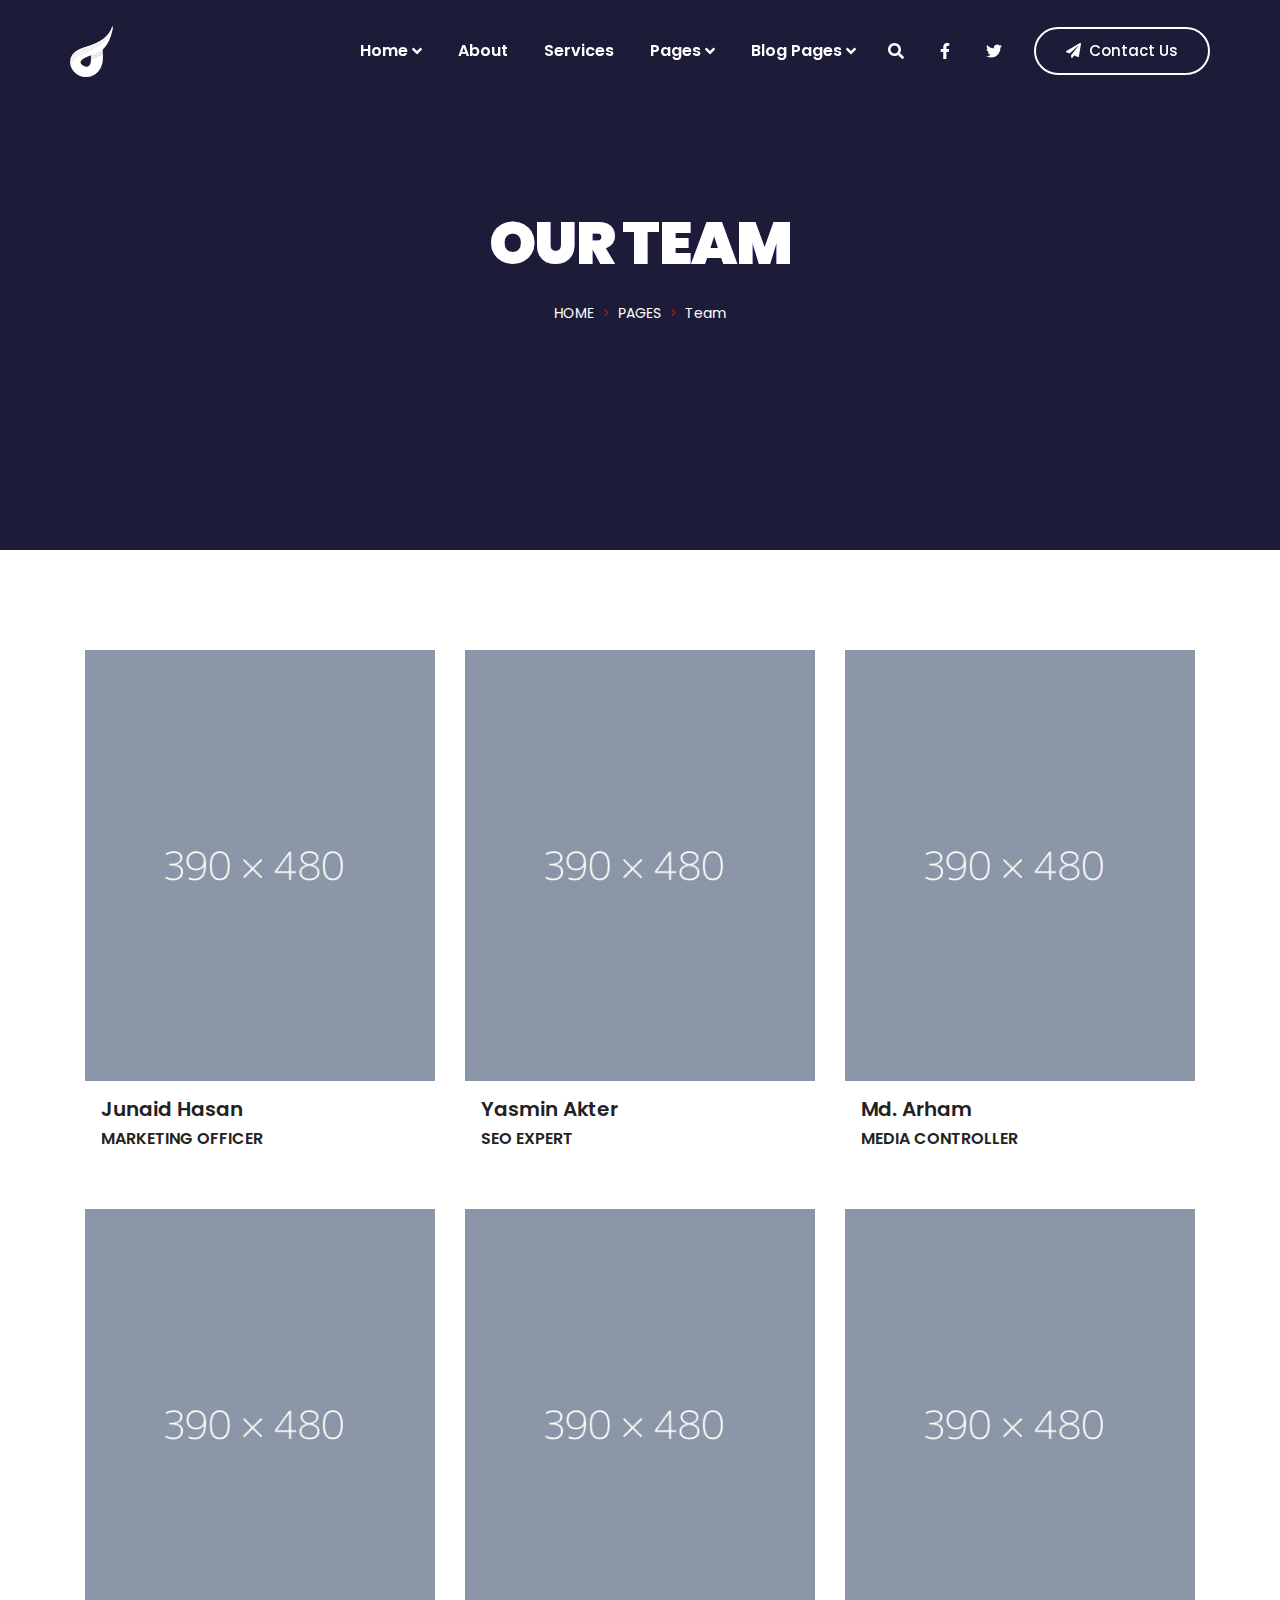
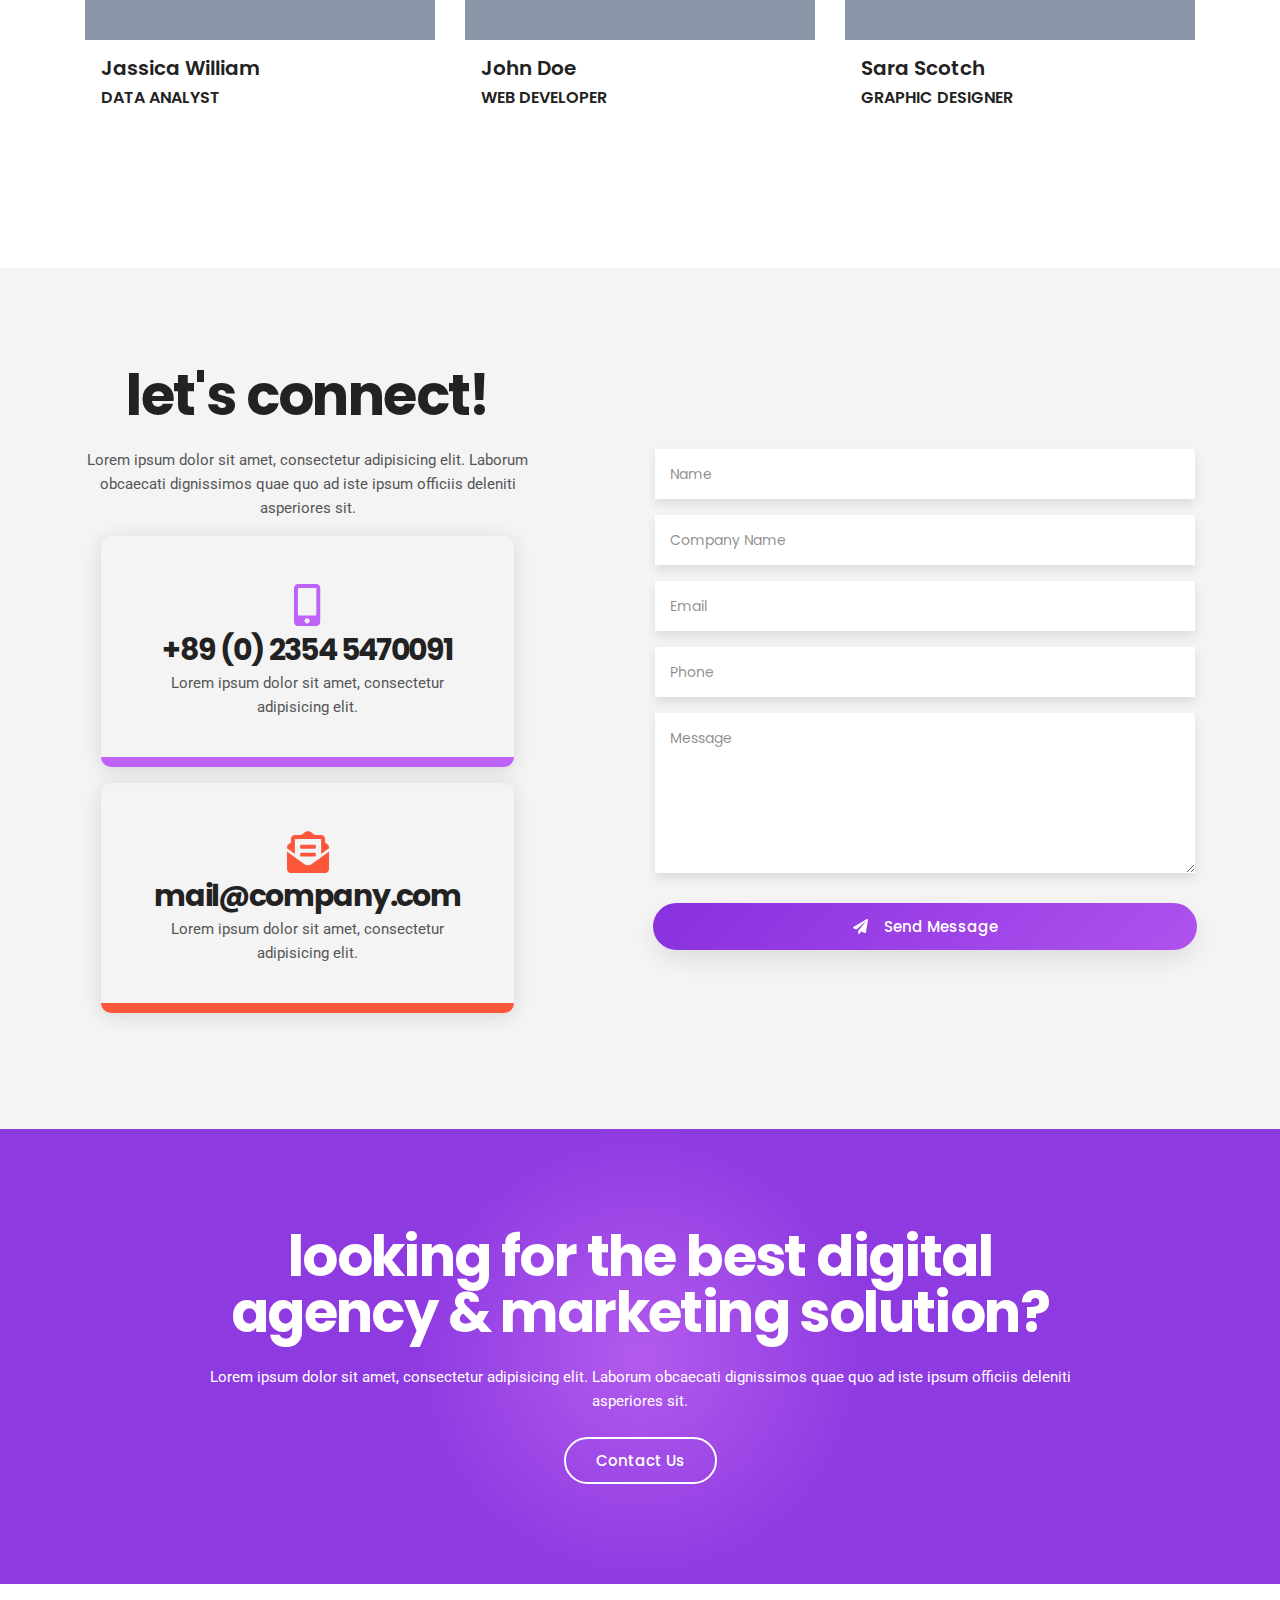
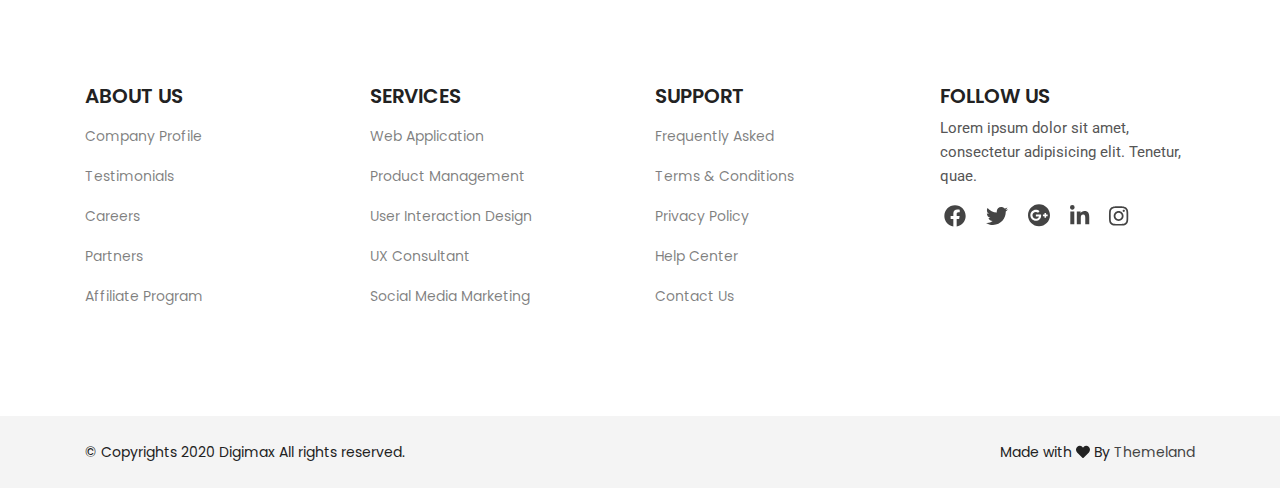
<file: team.html>
<!doctype html>
<html class="no-js" lang="en">

<head>
    <meta charset="UTF-8">
    <meta http-equiv="X-UA-Compatible" content="IE=edge">
    <meta name="viewport" content="width=device-width, initial-scale=1, shrink-to-fit=no">

    <!-- SEO Meta Description -->
    <meta name="description" content="">
    <meta name="author" content="Themeland">

    <!-- Title  -->
    <title>Digimax - SEO & Digital Marketing Agency HTML Template | Team</title>

    <!-- Favicon  -->
    <link rel="icon" href="assets/img/favicon.png">

    <!-- ***** All CSS Files ***** -->

    <!-- Style css -->
    <link rel="stylesheet" href="assets/css/style.css">

    <!-- Responsive css -->
    <link rel="stylesheet" href="assets/css/responsive.css">

</head>

<body>
    <!--====== Preloader Area Start ======-->
    <div id="preloader">
        <!-- Digimax Preloader -->
        <div id="digimax-preloader" class="digimax-preloader">
            <!-- Preloader Animation -->
            <div class="preloader-animation">
                <!-- Spinner -->
                <div class="spinner"></div>
                <!-- Loader -->
                <div class="loader">
                    <span data-text-preloader="D" class="animated-letters">D</span>
                    <span data-text-preloader="I" class="animated-letters">I</span>
                    <span data-text-preloader="G" class="animated-letters">G</span>
                    <span data-text-preloader="I" class="animated-letters">I</span>
                    <span data-text-preloader="M" class="animated-letters">M</span>
                    <span data-text-preloader="A" class="animated-letters">A</span>
                    <span data-text-preloader="X" class="animated-letters">X</span>
                </div>
                <p class="fw-5 text-center text-uppercase">Loading</p>
            </div>
            <!-- Loader Animation -->
            <div class="loader-animation">
                <div class="row h-100">
                    <!-- Single Loader -->
                    <div class="col-3 single-loader p-0">
                        <div class="loader-bg"></div>
                    </div>
                    <!-- Single Loader -->
                    <div class="col-3 single-loader p-0">
                        <div class="loader-bg"></div>
                    </div>
                    <!-- Single Loader -->
                    <div class="col-3 single-loader p-0">
                        <div class="loader-bg"></div>
                    </div>
                    <!-- Single Loader -->
                    <div class="col-3 single-loader p-0">
                        <div class="loader-bg"></div>
                    </div>
                </div>
            </div>
        </div>
    </div>
    <!--====== Preloader Area End ======-->

    <!--====== Scroll To Top Area Start ======-->
    <div id="scrollUp" title="Scroll To Top">
        <i class="fas fa-arrow-up"></i>
    </div>
    <!--====== Scroll To Top Area End ======-->

    <div class="main overflow-hidden">
        <!-- ***** Header Start ***** -->
        <header id="header">
            <!-- Navbar -->
            <nav data-aos="zoom-out" data-aos-delay="800" class="navbar navbar-expand">
                <div class="container header">
                    <!-- Navbar Brand-->
                    <a class="navbar-brand" href="/">
                        <img class="navbar-brand-regular" src="assets/img/logo/logo-white.png" alt="brand-logo">
                        <img class="navbar-brand-sticky" src="assets/img/logo/logo.png" alt="sticky brand-logo">
                    </a>
                    <div class="ml-auto"></div>
                    <!-- Navbar -->
                    <ul class="navbar-nav items">
                        <li class="nav-item dropdown">
                            <a class="nav-link" href="#">Home <i class="fas fa-angle-down ml-1"></i></a>
                            <ul class="dropdown-menu">
                                <li class="nav-item dropdown">
                                    <a class="nav-link" href="#">Multi-Page <i class="fas fa-angle-right ml-1"></i></a>
                                    <ul class="dropdown-menu">
                                        <li class="nav-item"><a href="index.html" class="nav-link">Homepage 1</a></li>
                                        <li class="nav-item"><a href="index-2.html" class="nav-link">Homepage 2</a></li>
                                        <li class="nav-item"><a href="index-3.html" class="nav-link">Homepage 3</a></li>
                                        <li class="nav-item"><a href="index-4.html" class="nav-link">Homepage 4</a></li>
                                        <li class="nav-item"><a href="index-5.html" class="nav-link">Homepage 5</a></li>
                                        <li class="nav-item"><a href="index-6.html" class="nav-link">Homepage 6</a></li>
                                    </ul>
                                </li>
                                <li class="nav-item dropdown">
                                    <a class="nav-link" href="#">One-Page <i class="fas fa-angle-right ml-1"></i></a>
                                    <ul class="dropdown-menu">
                                        <li class="nav-item"><a href="index-one-page.html" class="nav-link">Homepage 1</a></li>
                                        <li class="nav-item"><a href="index-2-one-page.html" class="nav-link">Homepage 2</a></li>
                                        <li class="nav-item"><a href="index-3-one-page.html" class="nav-link">Homepage 3</a></li>
                                        <li class="nav-item"><a href="index-4-one-page.html" class="nav-link">Homepage 4</a></li>
                                        <li class="nav-item"><a href="index-5-one-page.html" class="nav-link">Homepage 5</a></li>
                                        <li class="nav-item"><a href="index-6-one-page.html" class="nav-link">Homepage 6</a></li>
                                    </ul>
                                </li>
                            </ul>
                        </li>
                        <li class="nav-item">
                            <a href="about.html" class="nav-link">About</a>
                        </li>
                        <li class="nav-item">
                            <a href="services.html" class="nav-link">Services</a>
                        </li>
                        <li class="nav-item dropdown">
                            <a class="nav-link" href="#">Pages <i class="fas fa-angle-down ml-1"></i></a>
                            <ul class="dropdown-menu">
                                <li class="nav-item"><a href="about.html" class="nav-link">About Us</a></li>
                                <li class="nav-item"><a href="services.html" class="nav-link">Our Services</a></li>
                                <li class="nav-item dropdown">
                                    <a class="nav-link" href="#">Our Portfolio <i class="fas fa-angle-right ml-1"></i></a>
                                    <ul class="dropdown-menu">
                                        <li class="nav-item"><a href="portfolio-grid.html" class="nav-link">Portfolio Grid</a></li>
                                        <li class="nav-item"><a href="portfolio-minimal.html" class="nav-link">Portfolio Minimal</a></li>
                                        <li class="nav-item"><a href="portfolio-no-gap.html" class="nav-link">Portfolio No Gap</a></li>
                                        <li class="nav-item"><a href="portfolio-masonry.html" class="nav-link">Portfolio Masonry</a></li>
                                    </ul>
                                </li>
                                <li class="nav-item"><a href="team.html" class="nav-link">Our Team</a></li>
                                <li class="nav-item"><a href="pricing.html" class="nav-link">Pricing</a></li>
                                <li class="nav-item"><a href="contact.html" class="nav-link">Contact</a></li>
                                <li class="nav-item"><a href="404.html" class="nav-link">404</a></li>
                            </ul>
                        </li>
                        <li class="nav-item dropdown">
                            <a class="nav-link" href="#">Blog Pages <i class="fas fa-angle-down ml-1"></i></a>
                            <ul class="dropdown-menu">
                                <li class="nav-item dropdown">
                                    <a class="nav-link" href="#">Blog Grid <i class="fas fa-angle-right ml-1"></i></a>
                                    <ul class="dropdown-menu">
                                        <li class="nav-item"><a href="blog-two-column.html" class="nav-link">Grid 2 Column</a></li>
                                        <li class="nav-item"><a href="blog-three-column.html" class="nav-link">Grid 3 Column</a></li>
                                        <li class="nav-item"><a href="blog-left-sidebar.html" class="nav-link">Left Sidebar</a></li>
                                        <li class="nav-item"><a href="blog-right-sidebar.html" class="nav-link">Right Sidebar</a></li>
                                    </ul>
                                </li>
                                <li class="nav-item dropdown">
                                    <a class="nav-link" href="#">Blog Single <i class="fas fa-angle-right ml-1"></i></a>
                                    <ul class="dropdown-menu">
                                        <li class="nav-item"><a href="blog-details-left-sidebar.html" class="nav-link">Single Left Sidebar</a></li>
                                        <li class="nav-item"><a href="blog-details-right-sidebar.html" class="nav-link">Single Right Sidebar</a></li>
                                    </ul>
                                </li>
                            </ul>
                        </li>
                    </ul>
                    <!-- Navbar Icons -->
                    <ul class="navbar-nav icons">
                        <li class="nav-item">
                            <a href="#" class="nav-link" data-toggle="modal" data-target="#search">
                                <i class="fas fa-search"></i>
                            </a>
                        </li>
                        <li class="nav-item social">
                            <a href="#" class="nav-link"><i class="fab fa-facebook-f"></i></a>
                        </li>
                        <li class="nav-item social">
                            <a href="#" class="nav-link"><i class="fab fa-twitter"></i></a>
                        </li>
                    </ul>

                    <!-- Navbar Toggler -->
                    <ul class="navbar-nav toggle">
                        <li class="nav-item">
                            <a href="#" class="nav-link" data-toggle="modal" data-target="#menu">
                                <i class="fas fa-bars toggle-icon m-0"></i>
                            </a>
                        </li>
                    </ul>

                    <!-- Navbar Action Button -->
                    <ul class="navbar-nav action">
                        <li class="nav-item ml-3">
                            <a href="#" class="btn ml-lg-auto btn-bordered-white"><i class="fas fa-paper-plane contact-icon mr-md-2"></i>Contact Us</a>
                        </li>
                    </ul>
                </div>
            </nav>
        </header>
        <!-- ***** Header End ***** -->

        <!-- ***** Breadcrumb Area Start ***** -->
        <section class="section breadcrumb-area overlay-dark d-flex align-items-center">
            <div class="container">
                <div class="row">
                    <div class="col-12">
                        <!-- Breamcrumb Content -->
                        <div class="breadcrumb-content d-flex flex-column align-items-center text-center">
                            <h2 class="text-white text-uppercase mb-3">Our Team</h2>
                            <ol class="breadcrumb">
                                <li class="breadcrumb-item"><a class="text-uppercase text-white" href="index.html">Home</a></li>
                                <li class="breadcrumb-item"><a class="text-uppercase text-white" href="index.html">Pages</a></li>
                                <li class="breadcrumb-item text-white active">Team</li>
                            </ol>
                        </div>
                    </div>
                </div>
            </div>
        </section>
        <!-- ***** Breadcrumb Area End ***** -->

        <!-- ***** Team Area Start ***** -->
        <section class="section team-area ptb_100">
            <div class="container">
                <div class="row">
                    <div class="col-12 col-md-6 col-lg-4">
                        <!-- Single Team -->
                        <div class="single-team">
                            <!-- Team Photo -->
                            <div class="team-photo">
                                <a href="#"><img src="assets/img/team/thumb_1.jpg" alt=""></a>
                            </div>
                            <!-- Team Content -->
                            <div class="team-content p-3">
                                <a href="#">
                                    <h3 class="mb-2">Junaid Hasan</h3>
                                </a>
                                <h5 class="text-uppercase">Marketing Officer</h5>
                            </div>
                        </div>
                    </div>
                    <div class="col-12 col-md-6 col-lg-4">
                        <!-- Single Team -->
                        <div class="single-team">
                            <!-- Team Photo -->
                            <div class="team-photo">
                                <a href="#"><img src="assets/img/team/thumb_2.jpg" alt=""></a>
                            </div>
                            <!-- Team Content -->
                            <div class="team-content p-3">
                                <a href="#">
                                    <h3 class="mb-2">Yasmin Akter</h3>
                                </a>
                                <h5 class="text-uppercase">SEO Expert</h5>
                            </div>
                        </div>
                    </div>
                    <div class="col-12 col-md-6 col-lg-4">
                        <!-- Single Team -->
                        <div class="single-team">
                            <!-- Team Photo -->
                            <div class="team-photo">
                                <a href="#"><img src="assets/img/team/thumb_3.jpg" alt=""></a>
                            </div>
                            <!-- Team Content -->
                            <div class="team-content p-3">
                                <a href="#">
                                    <h3 class="mb-2">Md. Arham</h3>
                                </a>
                                <h5 class="text-uppercase">Media Controller</h5>
                            </div>
                        </div>
                    </div>
                    <div class="col-12 col-md-6 col-lg-4">
                        <!-- Single Team -->
                        <div class="single-team">
                            <!-- Team Photo -->
                            <div class="team-photo">
                                <a href="#"><img src="assets/img/team/thumb_4.jpg" alt=""></a>
                            </div>
                            <!-- Team Content -->
                            <div class="team-content p-3">
                                <a href="#">
                                    <h3 class="mb-2">Jassica William</h3>
                                </a>
                                <h5 class="text-uppercase">Data Analyst</h5>
                            </div>
                        </div>
                    </div>
                    <div class="col-12 col-md-6 col-lg-4">
                        <!-- Single Team -->
                        <div class="single-team">
                            <!-- Team Photo -->
                            <div class="team-photo">
                                <a href="#"><img src="assets/img/team/thumb_5.jpg" alt=""></a>
                            </div>
                            <!-- Team Content -->
                            <div class="team-content p-3">
                                <a href="#">
                                    <h3 class="mb-2">John Doe</h3>
                                </a>
                                <h5 class="text-uppercase">Web Developer</h5>
                            </div>
                        </div>
                    </div>
                    <div class="col-12 col-md-6 col-lg-4">
                        <!-- Single Team -->
                        <div class="single-team">
                            <!-- Team Photo -->
                            <div class="team-photo">
                                <a href="#"><img src="assets/img/team/thumb_6.jpg" alt=""></a>
                            </div>
                            <!-- Team Content -->
                            <div class="team-content p-3">
                                <a href="#">
                                    <h3 class="mb-2">Sara Scotch</h3>
                                </a>
                                <h5 class="text-uppercase">Graphic Designer</h5>
                            </div>
                        </div>
                    </div>
                </div>
            </div>
        </section>
        <!-- ***** Team Area End ***** -->

        <!--====== Contact Area Start ======-->
        <section id="contact" class="contact-area bg-grey ptb_100">
            <div class="container">
                <div class="row justify-content-between align-items-center">
                    <div class="col-12 col-lg-5">
                        <!-- Section Heading -->
                        <div class="section-heading text-center mb-3">
                            <h2>Let's connect!</h2>
                            <p class="d-none d-sm-block mt-4">Lorem ipsum dolor sit amet, consectetur adipisicing elit. Laborum obcaecati dignissimos quae quo ad iste ipsum officiis deleniti asperiores sit.</p>
                            <p class="d-block d-sm-none mt-4">Lorem ipsum dolor sit amet, consectetur adipisicing elit. Laborum obcaecati.</p>
                        </div>
                        <!-- Contact Us -->
                        <div class="contact-us">
                            <ul>
                                <!-- Contact Info -->
                                <li class="contact-info color-1 bg-hover active hover-bottom text-center p-5 m-3">
                                    <span><i class="fas fa-mobile-alt fa-3x"></i></span>
                                    <a class="d-block my-2" href="#">
                                        <h3>+89 (0) 2354 5470091</h3>
                                    </a>
                                    <p>Lorem ipsum dolor sit amet, consectetur adipisicing elit.</p>
                                </li>
                                <!-- Contact Info -->
                                <li class="contact-info color-3 bg-hover active hover-bottom text-center p-5 m-3">
                                    <span><i class="fas fa-envelope-open-text fa-3x"></i></span>
                                    <a class="d-none d-sm-block my-2" href="#">
                                        <h3>mail@company.com</h3>
                                    </a>
                                    <a class="d-block d-sm-none my-2" href="#">
                                        <h3>mail@your company.com</h3>
                                    </a>
                                    <p>Lorem ipsum dolor sit amet, consectetur adipisicing elit.</p>
                                </li>
                            </ul>
                        </div>
                    </div>
                    <div class="col-12 col-lg-6 pt-4 pt-lg-0">
                        <!-- Contact Box -->
                        <div class="contact-box text-center">
                            <!-- Contact Form -->
                            <form id="contact-form" method="POST" action="assets/php/mail.php">
                                <div class="row">
                                    <div class="col-12">
                                        <div class="form-group">
                                            <input type="text" class="form-control" name="name" placeholder="Name" required="required">
                                        </div>
                                        <div class="form-group">
                                            <input type="text" class="form-control" name="name" placeholder="Company Name" required="required">
                                        </div>
                                        <div class="form-group">
                                            <input type="email" class="form-control" name="email" placeholder="Email" required="required">
                                        </div>
                                        <div class="form-group">
                                            <input type="text" class="form-control" name="subject" placeholder="Phone" required="required">
                                        </div>
                                    </div>
                                    <div class="col-12">
                                        <div class="form-group">
                                            <textarea class="form-control" name="message" placeholder="Message" required="required"></textarea>
                                        </div>
                                    </div>
                                    <div class="col-12">
                                        <button type="submit" class="btn btn-bordered active btn-block mt-3"><span class="text-white pr-3"><i class="fas fa-paper-plane"></i></span>Send Message</button>
                                    </div>
                                </div>
                            </form>
                            <p class="form-message"></p>
                        </div>
                    </div>
                </div>
            </div>
        </section>
        <!--====== Contact Area End ======-->

        <!--====== Call To Action Area Start ======-->
        <section class="section cta-area bg-overlay ptb_100">
            <div class="container">
                <div class="row justify-content-center">
                    <div class="col-12 col-lg-10">
                        <!-- Section Heading -->
                        <div class="section-heading text-center m-0">
                            <h2 class="text-white">Looking for the best digital agency &amp; marketing solution?</h2>
                            <p class="text-white d-none d-sm-block mt-4">Lorem ipsum dolor sit amet, consectetur adipisicing elit. Laborum obcaecati dignissimos quae quo ad iste ipsum officiis deleniti asperiores sit.</p>
                            <p class="text-white d-block d-sm-none mt-4">Lorem ipsum dolor sit amet, consectetur adipisicing elit. Laborum obcaecati.</p>
                            <a href="#" class="btn btn-bordered-white mt-4">Contact Us</a>
                        </div>
                    </div>
                </div>
            </div>
        </section>
        <!--====== Call To Action Area End ======-->

        <!--====== Footer Area Start ======-->
        <footer class="section footer-area">
            <!-- Footer Top -->
            <div class="footer-top ptb_100">
                <div class="container">
                    <div class="row">
                        <div class="col-12 col-sm-6 col-lg-3">
                            <!-- Footer Items -->
                            <div class="footer-items">
                                <!-- Footer Title -->
                                <h3 class="footer-title text-uppercase mb-2">About Us</h3>
                                <ul>
                                    <li class="py-2"><a class="text-black-50" href="#">Company Profile</a></li>
                                    <li class="py-2"><a class="text-black-50" href="#">Testimonials</a></li>
                                    <li class="py-2"><a class="text-black-50" href="#">Careers</a></li>
                                    <li class="py-2"><a class="text-black-50" href="#">Partners</a></li>
                                    <li class="py-2"><a class="text-black-50" href="#">Affiliate Program</a></li>
                                </ul>
                            </div>
                        </div>
                        <div class="col-12 col-sm-6 col-lg-3">
                            <!-- Footer Items -->
                            <div class="footer-items">
                                <!-- Footer Title -->
                                <h3 class="footer-title text-uppercase mb-2">Services</h3>
                                <ul>
                                    <li class="py-2"><a class="text-black-50" href="#">Web Application</a></li>
                                    <li class="py-2"><a class="text-black-50" href="#">Product Management</a></li>
                                    <li class="py-2"><a class="text-black-50" href="#">User Interaction Design</a></li>
                                    <li class="py-2"><a class="text-black-50" href="#">UX Consultant</a></li>
                                    <li class="py-2"><a class="text-black-50" href="#">Social Media Marketing</a></li>
                                </ul>
                            </div>
                        </div>
                        <div class="col-12 col-sm-6 col-lg-3">
                            <!-- Footer Items -->
                            <div class="footer-items">
                                <!-- Footer Title -->
                                <h3 class="footer-title text-uppercase mb-2">Support</h3>
                                <ul>
                                    <li class="py-2"><a class="text-black-50" href="#">Frequently Asked</a></li>
                                    <li class="py-2"><a class="text-black-50" href="#">Terms &amp; Conditions</a></li>
                                    <li class="py-2"><a class="text-black-50" href="#">Privacy Policy</a></li>
                                    <li class="py-2"><a class="text-black-50" href="#">Help Center</a></li>
                                    <li class="py-2"><a class="text-black-50" href="#">Contact Us</a></li>
                                </ul>
                            </div>
                        </div>
                        <div class="col-12 col-sm-6 col-lg-3">
                            <!-- Footer Items -->
                            <div class="footer-items">
                                <!-- Footer Title -->
                                <h3 class="footer-title text-uppercase mb-2">Follow Us</h3>
                                <p class="mb-2">Lorem ipsum dolor sit amet, consectetur adipisicing elit. Tenetur, quae.</p>
                                <!-- Social Icons -->
                                <ul class="social-icons list-inline pt-2">
                                    <li class="list-inline-item px-1"><a href="#"><i class="fab fa-facebook"></i></a></li>
                                    <li class="list-inline-item px-1"><a href="#"><i class="fab fa-twitter"></i></a></li>
                                    <li class="list-inline-item px-1"><a href="#"><i class="fab fa-google-plus"></i></a></li>
                                    <li class="list-inline-item px-1"><a href="#"><i class="fab fa-linkedin-in"></i></a></li>
                                    <li class="list-inline-item px-1"><a href="#"><i class="fab fa-instagram"></i></a></li>
                                </ul>
                            </div>
                        </div>
                    </div>
                </div>
            </div>
            <!-- Footer Bottom -->
            <div class="footer-bottom bg-grey">
                <div class="container">
                    <div class="row">
                        <div class="col-12">
                            <!-- Copyright Area -->
                            <div class="copyright-area d-flex flex-wrap justify-content-center justify-content-sm-between text-center py-4">
                                <!-- Copyright Left -->
                                <div class="copyright-left">&copy; Copyrights 2020 Digimax All rights reserved.</div>
                                <!-- Copyright Right -->
                                <div class="copyright-right">Made with <i class="fas fa-heart"></i> By <a href="#">Themeland</a></div>
                            </div>
                        </div>
                    </div>
                </div>
            </div>
        </footer>
        <!--====== Footer Area End ======-->

        <!--====== Modal Search Area Start ======-->
        <div id="search" class="modal fade p-0">
            <div class="modal-dialog dialog-animated">
                <div class="modal-content h-100">
                    <div class="modal-header" data-dismiss="modal">
                        Search <i class="far fa-times-circle icon-close"></i>
                    </div>
                    <div class="modal-body">
                        <form class="row">
                            <div class="col-12 align-self-center">
                                <div class="row">
                                    <div class="col-12 pb-3">
                                        <h2 class="search-title mb-3">What are you looking for?</h2>
                                        <p>Lorem ipsum dolor sit amet, consectetur adipiscing elit. Praesent diam lacus, dapibus sed imperdiet consectetur.</p>
                                    </div>
                                </div>
                                <div class="row">
                                    <div class="col-12 input-group">
                                        <input type="text" class="form-control" placeholder="Enter your keywords">
                                    </div>
                                </div>
                                <div class="row">
                                    <div class="col-12 input-group align-self-center">
                                        <button class="btn btn-bordered mt-3">Search</button>
                                    </div>
                                </div>
                            </div>
                        </form>
                    </div>
                </div>
            </div>
        </div>
        <!--====== Modal Search Area End ======-->

        <!--====== Modal Responsive Menu Area Start ======-->
        <div id="menu" class="modal fade p-0">
            <div class="modal-dialog dialog-animated">
                <div class="modal-content h-100">
                    <div class="modal-header" data-dismiss="modal">
                        Menu <i class="far fa-times-circle icon-close"></i>
                    </div>
                    <div class="menu modal-body">
                        <div class="row w-100">
                            <div class="items p-0 col-12 text-center"></div>
                        </div>
                    </div>
                </div>
            </div>
        </div>
        <!--====== Modal Responsive Menu Area End ======-->
    </div>


    <!-- ***** All jQuery Plugins ***** -->

    <!-- jQuery(necessary for all JavaScript plugins) -->
    <script src="assets/js/jquery/jquery-3.5.1.min.js"></script>

    <!-- Bootstrap js -->
    <script src="assets/js/bootstrap/popper.min.js"></script>
    <script src="assets/js/bootstrap/bootstrap.min.js"></script>

    <!-- Plugins js -->
    <script src="assets/js/plugins/plugins.min.js"></script>

    <!-- Active js -->
    <script src="assets/js/active.js"></script>
</body>

</html>
</file>
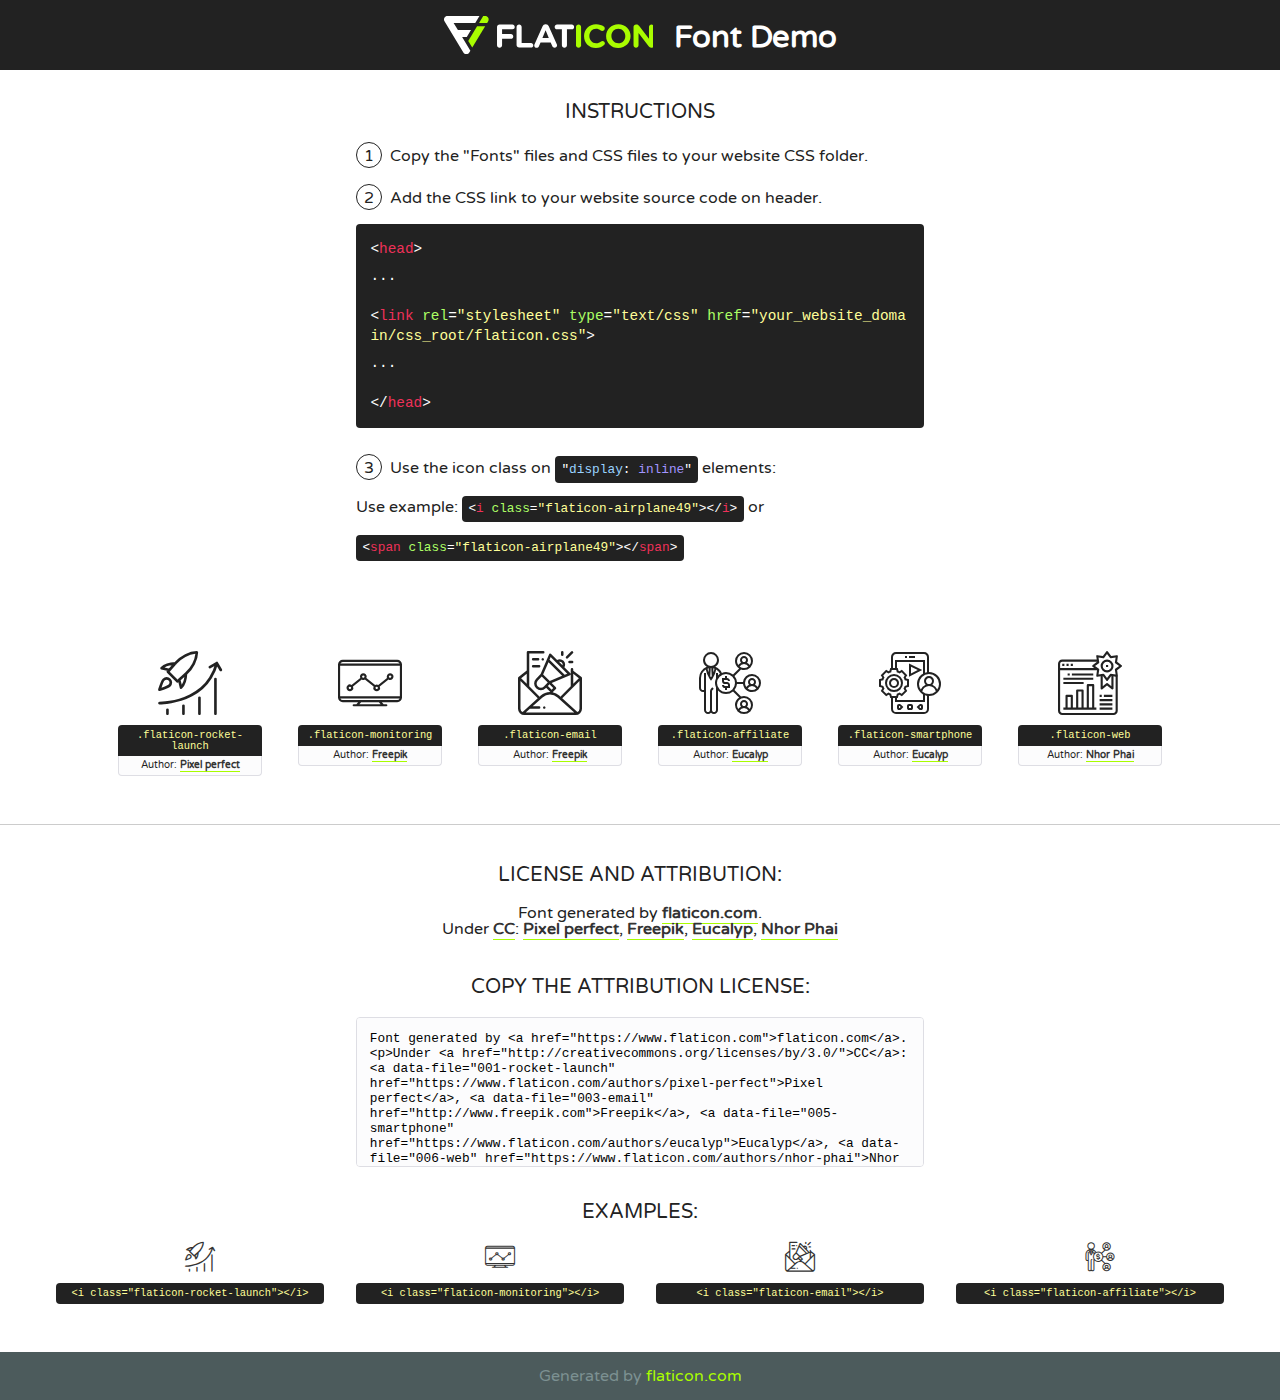
<file: assets/font/flaticon.html>
<!DOCTYPE html>
<!--
  Flaticon icon font: Flaticon
  Creation date: 12/06/2020 07:02
-->
<html>
<!DOCTYPE html>
<html>

<head>
    <title>Flaticon WebFont</title>
    <link href="http://fonts.googleapis.com/css?family=Varela+Round" rel="stylesheet" type="text/css" />
    <link rel="stylesheet" type="text/css" href="flaticon.css">
    <meta charset="UTF-8">
    <style>
    html, body, div, span, applet, object, iframe,
    h1, h2, h3, h4, h5, h6, p, blockquote, pre,
    a, abbr, acronym, address, big, cite, code,
    del, dfn, em, img, ins, kbd, q, s, samp,
    small, strike, strong, sub, sup, tt, var,
    b, u, i, center,
    dl, dt, dd, ol, ul, li,
    fieldset, form, label, legend,
    table, caption, tbody, tfoot, thead, tr, th, td,
    article, aside, canvas, details, embed, 
    figure, figcaption, footer, header, hgroup, 
    menu, nav, output, ruby, section, summary,
    time, mark, audio, video {
        margin: 0;
        padding: 0;
        border: 0;
        font-size: 100%;
        font: inherit;
        vertical-align: baseline;
    }
    /* HTML5 display-role reset for older browsers */
    article, aside, details, figcaption, figure, 
    footer, header, hgroup, menu, nav, section {
        display: block;
    }
    body {
        line-height: 1;
    }
    ol, ul {
        list-style: none;
    }
    blockquote, q {
        quotes: none;
    }
    blockquote:before, blockquote:after,
    q:before, q:after {
        content: '';
        content: none;
    }
    table {
        border-collapse: collapse;
        border-spacing: 0;
    }
    body {
        font-family: 'Varela Round', Helvetica, Arial, sans-serif;
        font-size: 16px;
        color: #222;
    }
    a {
        color: #333;
        border-bottom: 1px solid #a9fd00;
        font-weight: bold;
        text-decoration: none;
    }
    * {
        -moz-box-sizing: border-box;
        -webkit-box-sizing: border-box;
        box-sizing: border-box;
        margin: 0;
        padding: 0;
    }
    [class^="flaticon-"]:before, [class*=" flaticon-"]:before, [class^="flaticon-"]:after, [class*=" flaticon-"]:after {
        font-family: Flaticon;
        font-size: 30px;
        font-style: normal;
        margin-left: 20px;
        color: #333;
    }
    .wrapper {
        max-width: 600px;
        margin: auto;
        padding: 0 1em;
    }
    .title {
        font-size: 1.25em;
        text-align: center;
        margin-bottom: 1em;
        text-transform: uppercase;
    }
    header {
        text-align: center;
        background-color: #222;
        color: #fff;
        padding: 1em;
    }
    header .logo {
        width: 210px;
        height: 38px;
        display: inline-block;
        vertical-align: middle;
        margin-right: 1em;
        border: none;
    }
    header strong {
        font-size: 1.95em;
        font-weight: bold;
        vertical-align: middle;
        margin-top: 5px;
        display: inline-block;
    }
    .demo {
        margin: 2em auto;
        line-height: 1.25em;
    }
    .demo ul li {
        margin-bottom: 1em;
    }
    .demo ul li .num {
        color: #222;
        border-radius: 20px;
        display: inline-block;
        width: 26px;
        padding: 3px;
        height: 26px;
        text-align: center;
        margin-right: 0.5em;
        border: 1px solid #222;
    }
    .demo ul li code {
        background-color: #222;
        border-radius: 4px;
        padding: 0.25em 0.5em;
        display: inline-block;
        color: #fff;
        font-family: Consolas,Monaco,Lucida Console,Liberation Mono,DejaVu Sans Mono,Bitstream Vera Sans Mono,Courier New, monospace;
        font-weight: lighter;
        margin-top: 1em;
        font-size: 0.8em;
        word-break: break-all;
    }
    .demo ul li code.big {
        padding: 1em;
        font-size: 0.9em;
    }
    .demo ul li code .red {
        color: #EF3159;
    }
    .demo ul li code .green {
        color: #ACFF65;
    }
    .demo ul li code .yellow {
        color: #FFFF99;
    }
    .demo ul li code .blue {
        color: #99D3FF;
    }
    .demo ul li code .purple {
        color: #A295FF;
    }
    .demo ul li code .dots {
        margin-top: 0.5em;
        display: block;
    }
    #glyphs {
        border-bottom: 1px solid #ccc;
        padding: 2em 0;
        text-align: center;
    }
    .glyph {
        display: inline-block;
        width: 9em;
        margin: 1em;
        text-align: center;
        vertical-align: top;
        background: #FFF;
    }
    .glyph .glyph-icon {
        padding: 10px;
        display: block;
        font-family:"Flaticon";
        font-size: 64px;
        line-height: 1;
    }
    .glyph .glyph-icon:before {
        font-size: 64px;
        color: #222;
        margin-left: 0;
    }
    .class-name {
        font-size: 0.65em;
        background-color: #222;
        color: #fff;
        border-radius: 4px 4px 0 0;
        padding: 0.5em;
        color: #FFFF99;
        font-family: Consolas,Monaco,Lucida Console,Liberation Mono,DejaVu Sans Mono,Bitstream Vera Sans Mono,Courier New, monospace;
    }
    .author-name {
        font-size: 0.6em;
        background-color: #fcfcfd;
        border: 1px solid #DEDEE4;
        border-top: 0;
        border-radius: 0 0 4px 4px;
        padding: 0.5em;
    }
    .class-name:last-child {
        font-size: 10px;
        color:#888;
    }
    .class-name:last-child a {
        font-size: 10px;
        color:#555;
    }
    .class-name:last-child a:hover {
        color:#a9fd00;
    }
    .glyph > input {
        display: block;
        width: 100px;
        margin: 5px auto;
        text-align: center;
        font-size: 12px;
        cursor: text;
    }
    .glyph > input.icon-input {
        font-family:"Flaticon";
        font-size: 16px;
        margin-bottom: 10px;
    }
    .attribution .title {
        margin-top: 2em;
    }
    .attribution textarea {
        background-color: #fcfcfd;
        padding: 1em;
        border: none;
        box-shadow: none;
        border: 1px solid #DEDEE4;
        border-radius: 4px;
        resize: none;
        width: 100%;
        height: 150px;
        font-size: 0.8em;
        font-family: Consolas,Monaco,Lucida Console,Liberation Mono,DejaVu Sans Mono,Bitstream Vera Sans Mono,Courier New, monospace;
        -webkit-appearance: none;
    }
    .iconsuse {
        margin: 2em auto;
        text-align: center;
        max-width: 1200px;
    }
    .iconsuse:after {
        content: '';
        display: table;
        clear: both;
    }
    .iconsuse .image {
        float: left;
        width: 25%;
        padding: 0 1em;
    }
    .iconsuse .image p {
        margin-bottom: 1em;
    }
    .iconsuse .image span {
        display: block;
        font-size: 0.65em;
        background-color: #222;
        color: #fff;
        border-radius: 4px;
        padding: 0.5em;
        color: #FFFF99;
        margin-top: 1em;
        font-family: Consolas,Monaco,Lucida Console,Liberation Mono,DejaVu Sans Mono,Bitstream Vera Sans Mono,Courier New, monospace;
    }
    #footer {
        text-align: center;
        background-color: #4C5B5C;
        color: #7c9192;
        padding: 1em;
    }
    #footer a {
        border: none;
        color: #a9fd00;
        font-weight: normal;
    }
    @media (max-width: 960px) {
        .iconsuse .image {
            width: 50%;
        }
    }
    @media (max-width: 560px) {
        .iconsuse .image {
            width: 100%;
        }
    }
    </style>
</head>

<body class="characters-off">

    <header>
        <a href="https://www.flaticon.com" target="_blank" class="logo">
            <svg version="1.1" xmlns="http://www.w3.org/2000/svg" xmlns:xlink="http://www.w3.org/1999/xlink" xmlns:a="http://ns.adobe.com/AdobeSVGViewerExtensions/3.0/" viewBox="0 0 560.875 102.036" enable-background="new 0 0 560.875 102.036" xml:space="preserve">
                <defs>
                </defs>
                <g>
                    <g class="letters">
                        <path fill="#ffffff" d="M141.596,29.675c0-3.777,2.985-6.767,6.764-6.767h34.438c3.426,0,6.15,2.728,6.15,6.15
                        c0,3.43-2.724,6.149-6.15,6.149h-27.674v13.091h23.719c3.429,0,6.151,2.724,6.151,6.15c0,3.43-2.723,6.149-6.151,6.149h-23.719
                        v17.574c0,3.773-2.986,6.761-6.764,6.761c-3.779,0-6.764-2.989-6.764-6.761V29.675z"></path>
                        <path fill="#ffffff" d="M193.844,29.149c0-3.781,2.985-6.767,6.764-6.767c3.776,0,6.763,2.985,6.763,6.767v42.957h25.039
                        c3.426,0,6.149,2.726,6.149,6.153c0,3.425-2.723,6.15-6.149,6.15h-31.802c-3.779,0-6.764-2.986-6.764-6.768V29.149z"></path>
                        <path fill="#ffffff" d="M241.891,75.71l21.438-48.407c1.492-3.341,4.215-5.357,7.906-5.357h0.792
                        c3.686,0,6.323,2.017,7.815,5.357l21.439,48.407c0.436,0.967,0.701,1.845,0.701,2.723c0,3.602-2.809,6.501-6.414,6.501
                        c-3.161,0-5.269-1.845-6.499-4.655l-4.132-9.661h-27.059l-4.301,10.102c-1.144,2.631-3.426,4.214-6.237,4.214
                        c-3.517,0-6.24-2.81-6.24-6.325C241.1,77.64,241.451,76.677,241.891,75.71z M279.932,58.666l-8.521-20.297l-8.526,20.297H279.932
                        z"></path>
                        <path fill="#ffffff" d="M314.864,35.387H301.86c-3.429,0-6.239-2.813-6.239-6.238c0-3.429,2.811-6.24,6.239-6.24h39.533
                        c3.426,0,6.237,2.811,6.237,6.24c0,3.425-2.811,6.238-6.237,6.238h-13.001v42.785c0,3.773-2.99,6.761-6.764,6.761
                        c-3.779,0-6.764-2.989-6.764-6.761V35.387z"></path>
                        <path fill="#A9FD00" d="M352.615,29.149c0-3.781,2.985-6.767,6.767-6.767c3.774,0,6.761,2.985,6.761,6.767v49.024
                        c0,3.773-2.987,6.761-6.761,6.761c-3.781,0-6.767-2.989-6.767-6.761V29.149z"></path>
                        <path fill="#A9FD00" d="M374.132,53.836v-0.179c0-17.481,13.178-31.801,32.065-31.801c9.22,0,15.459,2.458,20.557,6.238
                        c1.402,1.054,2.637,2.985,2.637,5.357c0,3.692-2.985,6.59-6.681,6.59c-1.845,0-3.071-0.702-4.044-1.319
                        c-3.776-2.813-7.729-4.393-12.562-4.393c-10.364,0-17.831,8.611-17.831,19.154v0.173c0,10.542,7.291,19.329,17.831,19.329
                        c5.715,0,9.492-1.756,13.359-4.834c1.049-0.874,2.458-1.491,4.039-1.491c3.429,0,6.325,2.813,6.325,6.236
                        c0,2.106-1.056,3.78-2.282,4.834c-5.539,4.834-12.036,7.733-21.878,7.733C387.572,85.464,374.132,71.493,374.132,53.836z"></path>
                        <path fill="#A9FD00" d="M433.009,53.836v-0.179c0-17.481,13.79-31.801,32.766-31.801c18.981,0,32.592,14.143,32.592,31.628v0.173
                        c0,17.483-13.785,31.807-32.769,31.807C446.625,85.464,433.009,71.32,433.009,53.836z M484.224,53.836v-0.179
                        c0-10.539-7.725-19.326-18.626-19.326c-10.893,0-18.449,8.611-18.449,19.154v0.173c0,10.542,7.73,19.329,18.626,19.329
                        C476.676,72.986,484.224,64.378,484.224,53.836z"></path>
                        <path fill="#A9FD00" d="M506.233,29.321c0-3.774,2.99-6.763,6.767-6.763h1.401c3.252,0,5.183,1.583,7.029,3.953l26.093,34.265
                        V29.059c0-3.692,2.99-6.677,6.681-6.677c3.683,0,6.671,2.985,6.671,6.677v48.934c0,3.78-2.987,6.765-6.764,6.765h-0.436
                        c-3.257,0-5.188-1.581-7.034-3.953l-27.056-35.492v32.944c0,3.687-2.985,6.676-6.678,6.676c-3.683,0-6.673-2.989-6.673-6.676
                        V29.321z"></path>
                    </g>
                    <g class="insignia">
                        <path fill="#ffffff" d="M48.372,56.137h12.517l11.156-18.537H37.186L25.688,18.539h57.825L94.668,0H9.271
                        C5.925,0,2.842,1.801,1.198,4.716c-1.644,2.907-1.593,6.482,0.134,9.343l50.38,83.501c1.678,2.781,4.689,4.476,7.938,4.476
                        c3.246,0,6.257-1.695,7.935-4.476l2.898-4.804L48.372,56.137z"></path>
                        <g class="i">
                            <path fill="#A9FD00" d="M93.575,18.539h0.031v0.004l21.652,0.004l2.705-4.488c1.727-2.861,1.778-6.436,0.133-9.343
                            C116.454,1.801,113.371,0,110.026,0h-5.294L93.575,18.539z"></path>
                            <polygon fill="#A9FD00" points="88.291,27.356 64.725,66.486 75.519,84.404 109.942,27.356"></polygon>
                        </g>
                    </g>
                </g>
            </svg>
        </a>
        <strong>Font Demo</strong>
    </header>


    <section class="demo wrapper">

        <p class="title">Instructions</p>

        <ul>
            <li>
                <span class="num">1</span>Copy the "Fonts" files and CSS files to your website CSS folder.
            </li>
            <li>
                <span class="num">2</span>Add the CSS link to your website source code on header.
                <code class="big">
                    &lt;<span class="red">head</span>&gt;
                    <br/><span class="dots">...</span>
                    <br/>&lt;<span class="red">link</span> <span class="green">rel</span>=<span class="yellow">"stylesheet"</span> <span class="green">type</span>=<span class="yellow">"text/css"</span> <span class="green">href</span>=<span class="yellow">"your_website_domain/css_root/flaticon.css"</span>&gt;
                    <br/><span class="dots">...</span>
                    <br/>&lt;/<span class="red">head</span>&gt;
                </code>
            </li>

            <li>
                <p>
                    <span class="num">3</span>Use the icon class on <code>"<span class="blue">display</span>:<span class="purple"> inline</span>"</code> elements:
                    <br />
                    Use example: <code>&lt;<span class="red">i</span> <span class="green">class</span>=<span class="yellow">&quot;flaticon-airplane49&quot;</span>&gt;&lt;/<span class="red">i</span>&gt;</code> or <code>&lt;<span class="red">span</span> <span class="green">class</span>=<span class="yellow">&quot;flaticon-airplane49&quot;</span>&gt;&lt;/<span class="red">span</span>&gt;</code>
            </li>
        </ul>

    </section>




   <section id="glyphs">          
    
      
        <div class="glyph"><div class="glyph-icon flaticon-rocket-launch"></div>
            <div class="class-name">.flaticon-rocket-launch</div>
            <div class="author-name">Author: <a data-file="001-rocket-launch" href="https://www.flaticon.com/authors/pixel-perfect">Pixel perfect</a> </div> 
        </div>        
        
        <div class="glyph"><div class="glyph-icon flaticon-monitoring"></div>
            <div class="class-name">.flaticon-monitoring</div>
            <div class="author-name">Author: <a data-file="002-monitoring" href="http://www.freepik.com">Freepik</a> </div> 
        </div>        
        
        <div class="glyph"><div class="glyph-icon flaticon-email"></div>
            <div class="class-name">.flaticon-email</div>
            <div class="author-name">Author: <a data-file="003-email" href="http://www.freepik.com">Freepik</a> </div> 
        </div>        
        
        <div class="glyph"><div class="glyph-icon flaticon-affiliate"></div>
            <div class="class-name">.flaticon-affiliate</div>
            <div class="author-name">Author: <a data-file="004-affiliate" href="https://www.flaticon.com/authors/eucalyp">Eucalyp</a> </div> 
        </div>        
        
        <div class="glyph"><div class="glyph-icon flaticon-smartphone"></div>
            <div class="class-name">.flaticon-smartphone</div>
            <div class="author-name">Author: <a data-file="005-smartphone" href="https://www.flaticon.com/authors/eucalyp">Eucalyp</a> </div> 
        </div>        
        
        <div class="glyph"><div class="glyph-icon flaticon-web"></div>
            <div class="class-name">.flaticon-web</div>
            <div class="author-name">Author: <a data-file="006-web" href="https://www.flaticon.com/authors/nhor-phai">Nhor Phai</a> </div> 
        </div>        
        

    </section>



    <section class="attribution wrapper"   style="text-align:center;">

      <div class="title">License and attribution:</div><div class="attrDiv">Font generated by <a href="https://www.flaticon.com">flaticon.com</a>. <div><p>Under <a href="http://creativecommons.org/licenses/by/3.0/">CC</a>: <a data-file="001-rocket-launch" href="https://www.flaticon.com/authors/pixel-perfect">Pixel perfect</a>, <a data-file="003-email" href="http://www.freepik.com">Freepik</a>, <a data-file="005-smartphone" href="https://www.flaticon.com/authors/eucalyp">Eucalyp</a>, <a data-file="006-web" href="https://www.flaticon.com/authors/nhor-phai">Nhor Phai</a></p>  </div>
      </div>
      <div class="title">Copy the Attribution License:</div>

    <textarea onclick="this.focus();this.select();">Font generated by &lt;a href=&quot;https://www.flaticon.com&quot;&gt;flaticon.com&lt;/a&gt;. <p>Under <a href="http://creativecommons.org/licenses/by/3.0/">CC</a>: <a data-file="001-rocket-launch" href="https://www.flaticon.com/authors/pixel-perfect">Pixel perfect</a>, <a data-file="003-email" href="http://www.freepik.com">Freepik</a>, <a data-file="005-smartphone" href="https://www.flaticon.com/authors/eucalyp">Eucalyp</a>, <a data-file="006-web" href="https://www.flaticon.com/authors/nhor-phai">Nhor Phai</a></p>  
     </textarea>

    </section>

    <section class="iconsuse">

          <div class="title">Examples:</div>            
             
            <div class="image">
                <p>
                    <i class="glyph-icon flaticon-rocket-launch"></i> 
                    <span>&lt;i class=&quot;flaticon-rocket-launch&quot;&gt;&lt;/i&gt;</span>
                </p>
            </div>
            
            <div class="image">
                <p>
                    <i class="glyph-icon flaticon-monitoring"></i> 
                    <span>&lt;i class=&quot;flaticon-monitoring&quot;&gt;&lt;/i&gt;</span>
                </p>
            </div>
            
            <div class="image">
                <p>
                    <i class="glyph-icon flaticon-email"></i> 
                    <span>&lt;i class=&quot;flaticon-email&quot;&gt;&lt;/i&gt;</span>
                </p>
            </div>
            
            <div class="image">
                <p>
                    <i class="glyph-icon flaticon-affiliate"></i> 
                    <span>&lt;i class=&quot;flaticon-affiliate&quot;&gt;&lt;/i&gt;</span>
                </p>
            </div>
                       
        </div>
                            
    </section>

<div id="footer">
    <div>Generated by <a href="https://www.flaticon.com">flaticon.com</a>
    </div>
</div>



</body>
</html>
</file>
<file: assets/css/style.css>
/* ************************************************************
:: Template Name: Digimax - SEO & Digital Marketing Agency HTML Template
:: Template URI: http://theme-land.com/digimax
:: Template Author Name: theme_land
:: Template Author URI: hridoy1272@gmail.com
:: Version: 1.0.0
:: Created: 13 Aug 2020
************************************************************ 
*
*
******* :: INDEX OF CSS :: *******
:: 1.0 WEB FONTS
:: 2.0 IMPORT ALL CSS
:: 3.0 GLOBAL CSS
:: 4.0 COMMON CSS
:: 5.0 PRELOADER CSS
:: 6.0 SCROLL TO TOP AREA CSS
:: 7.0 HEADER AREA CSS
:: 8.0 WELCOME AREA CSS
    :: 8.1 WELCOME AREA HOMEPAGE-2 CSS
    :: 8.2 WELCOME AREA HOMEPAGE-3 CSS
    :: 8.3 WELCOME AREA HOMEPAGE-4 CSS
    :: 8.4 WELCOME AREA HOMEPAGE-5 CSS
:: 9.0 PROMO AREA CSS
:: 10.0 CONTENT AREA CSS
:: 11.0 SERVICE AREA CSS
:: 12.0 PORTFOLIO AREA CSS
:: 13.0 VIDEO AREA CSS
:: 14.0 PRICE PLAN AREA CSS
:: 15.0 FAQ AREA CSS
:: 16.0 REVIEWS AREA CSS
:: 17.0 TEAM AREA CSS
:: 18.0 BLOG AREA CSS
:: 19.0 BREADCRUMB AREA CSS
:: 20.0 BLOG PAGE AREA CSS
:: 21.0 BLOG PAGE DETAILS AREA CSS
:: 22.0 CONTACT AREA CSS
:: 23.0 FOOTER AREA CSS
:: 24.0 ERROR AREA CSS
:: 25.0 RTL AREA CSS
****************************** */

/* ******************************
:: 1.0 WEB FONTS
****************************** */
@import url('https://fonts.googleapis.com/css2?family=Poppins:wght@400;500;600;700;900&family=Roboto:wght@300;400&display=swap');

/* ******************************
:: 2.0 IMPORT ALL CSS
****************************** */
@import url(bootstrap.min.css);
@import url(all.min.css);
@import url(../font/flaticon.css);
@import url(animate.min.css);
@import url(aos.css);
@import url(owl.carousel.min.css);
@import url(jquery.fancybox.min.css);

/* ******************************
:: 3.0 GLOBAL CSS
****************************** */
* {
    margin: 0;
    padding: 0;
}

body {
    font-family: 'Poppins', sans-serif;
    font-size: 14px;
    line-height: 24px;
    font-weight: 400;
    color: #222;
}

.main {
    background: #fff;
}

section,
.section {
    position: relative;
}

.container {
    width: 100%;
    margin: 0 auto;
}

h1,
h2,
h3,
h4,
h5,
h6 {
    font-weight: 600;
    color: #222;
    margin-bottom: 0;
}

h1 {
    font-size: 4em;
    font-weight: 600;
    line-height: 1.2;
}

h2 {
    font-size: 40px;
    line-height: 1.3;
}

h3 {
    font-size: 20px;
    line-height: 1.2;
}

h4 {
    font-size: 20px;
}

h5 {
    font-size: 16px;
}

h6 {
    font-size: 14px;
    font-weight: 400;
}

p {
    font-family: 'Roboto', sans-serif;
    font-size: 15px;
    font-weight: 400;
    line-height: 24px;
    color: #565656;
    margin-bottom: 0;
}

a {
    color: #444;
    -webkit-transition: all 0.3s ease 0s;
    transition: all 0.3s ease 0s;
}

a:hover,
a:focus {
    color: #0449c4;
}

a,
a:hover,
a:focus,
.btn:focus {
    text-decoration: none;
    outline: none;
    -webkit-box-shadow: none;
    box-shadow: none;
}

.text-body > a {
    text-decoration: underline;
    color: #212529;
}

ol,
ul {
    margin: 0;
    padding: 0;
}

ol li,
ul li {
    list-style: none;
}

img {
    height: auto;
    max-width: 100%;
}

/* ******************************
:: 4.0 COMMON CSS
****************************** */
.fw-3 {
    font-weight: 300;
}

.fw-4 {
    font-weight: 400;
}

.fw-5 {
    font-weight: 500;
}

.fw-6 {
    font-weight: 600;
}

.fw-7 {
    font-weight: 700;
}

.op-5 {
    opacity: 0.5;
}

.avatar-sm {
    height: 3rem;
    width: 3rem;
}

.avatar-md {
    height: 4rem;
    width: 4rem;
}

.avatar-lg {
    height: 5rem;
    width: 5rem;
}

.text-underlined,
.text-underlined:hover,
.text-underlined:focus {
    text-decoration: underline;
}

.text-primary {
    color: #7c4fe0 !important;
}

.text-secondary {
    color: #666 !important;
}

.form-control {
    font-size: 15px;
    height: 60px;
    border: none;
    outline: none;
    padding-left: 20px;
    border-radius: 8px;
    -webkit-box-shadow: 0 1px 5px rgba(0, 0, 0, 0.1);
    box-shadow: 0 1px 5px rgba(0, 0, 0, 0.1);
}

.form-control:focus {
    border: none;
    outline: none;
    -webkit-box-shadow: 0 5px 10px rgba(0, 0, 0, 0.1);
    box-shadow: 0 5px 10px rgba(0, 0, 0, 0.1);
}

.featured-icon > span::before {
    font-size: 4.25rem;
    line-height: 1;
    color: #777;
    margin: 0;
}

.radius-100 {
    border-radius: 100px !important;
}

.h-100vh {
    height: 100vh;
}

.owl-carousel .owl-item img {
    width: auto;
}

.owl-prev:focus,
.owl-next:focus {
    outline: none;
}

/*SECTION HEADING*/
.section-heading {
    margin-bottom: 80px;
}

.section-heading > span {
    color: #222;
}

.section-heading > h2 {
    display: inline-block;
    font-size: 56px;
    font-weight: 700;
    text-transform: lowercase;
    line-height: 1em;
    letter-spacing: -1.6px;
}

@media (max-width: 991px) {
    .section-heading > h2 {
        font-size: 50px;
    }
}

@media (max-width: 575px) {
    .section-heading > h2 {
        font-size: 42px;
    }
}

/*SECTION PADDING*/
.pt_0 {
    padding-top: 0;
}

.ptb_50 {
    padding: 50px 0;
}

.ptb_100 {
    padding: 100px 0;
}

.ptb_150 {
    padding: 150px 0;
}

.ptb_180 {
    padding: 180px 0;
}

/*BUTTONS*/
.btn {
    font-size: 15px;
    font-weight: 500;
    color: #fff;
    line-height: 1;
    text-align: center;
    padding: 14px 30px;
    border: 0 none;
    border-radius: 100px;
    outline: 0 none;
    position: relative;
    z-index: 1;
}

.btn:hover,
.btn:focus,
.btn:active,
.btn.active {
    color: #fff;
    -webkit-box-shadow: 0 10px 25px rgba(0, 0, 0, 0.1);
    box-shadow: 0 10px 25px rgba(0, 0, 0, 0.1);
}

.btn.btn-bordered {
    background: transparent none repeat scroll 0 0;
    color: #444;
}

.btn.btn-bordered:hover,
.btn.btn-bordered:focus,
.btn.btn-bordered.active {
    color: #fff;
}

.btn.btn-bordered:before,
.btn.btn-bordered-white:after {
    position: absolute;
    content: "";
    height: calc(100% + 4px);
    width: calc(100% + 4px);
    top: -2px;
    left: -2px;
    border-radius: 100px;
    -webkit-transition: all 0.3s ease 0s;
    transition: all 0.3s ease 0s;
}

.btn.btn-bordered:before {
    z-index: -2;
}

.btn.btn-bordered:after {
    position: absolute;
    content: "";
    height: 100%;
    width: 100%;
    top: 0;
    left: 0;
    border-radius: 100px;
    background: #fff none repeat scroll 0 0;
    -webkit-transition: all 0.3s ease 0s;
    transition: all 0.3s ease 0s;
    z-index: -1;
}

.btn.btn-bordered:hover:after,
.btn.btn-bordered:focus:after,
.btn.btn-bordered.active:after {
    opacity: 0;
    -ms-filter: "progid:DXImageTransform.Microsoft.Alpha(Opacity=0)";
}

.btn.btn-bordered-white {
    background: transparent none repeat scroll 0 0;
    border: 2px solid #fff;
}

.btn.btn-bordered-white:hover,
.btn.btn-bordered-white:focus,
.btn.btn-bordered-white.active {
    border-color: transparent;
    outline: 0 none;
}

.btn.btn-bordered-white:after {
    opacity: 0;
    -ms-filter: "progid:DXImageTransform.Microsoft.Alpha(Opacity=0)";
    z-index: -1;
}

.btn.btn-bordered-white:hover:after,
.btn.btn-bordered-white:focus:after,
.btn.btn-bordered-white.active:after {
    opacity: 1;
    -ms-filter: "progid:DXImageTransform.Microsoft.Alpha(Opacity=100)";
}

.button-group {
    margin-top: 30px;
}

.button-group a {
    margin-right: 10px;
}

.button-group a:last-child {
    margin-right: 0;
}

.service-btn {
    position: relative;
    display: inline-block;
    font-weight: 500;
}

.homepage-5 .service-btn {
    color: rgba(255, 255, 255, .54);
}

.service-btn::after {
    position: absolute;
    content: '';
    height: 2px;
    width: 100%;
    background-color: #0449c4;
    border-radius: 4px;
    bottom: 0;
    left: 0;
    -webkit-transform: scaleX(0);
    transform: scaleX(0);
    -webkit-transform-origin: right;
    transform-origin: right;
    -webkit-transition: -webkit-transform 0.3s ease-in 0s;
    transition: -webkit-transform 0.3s ease-in 0s;
    transition: transform 0.3s ease-in 0s;
    transition: transform 0.3s ease-in 0s, -webkit-transform 0.3s ease-in 0s;
}

.service-btn:hover::after {
    -webkit-transform: scaleX(1);
    transform: scaleX(1);
    -webkit-transform-origin: left;
    transform-origin: left;
}

/*BG SHAPE*/
.shape {
    position: absolute;
    width: 100%;
    left: 0;
    top: 0;
    line-height: 0;
    direction: ltr;
    overflow: hidden;
    z-index: -1;
}

.shape-top {
    top: -1px;
}

.shape-1 svg {
    display: block;
    width: calc(122% + 1.3px);
    height: 134px;
    position: relative;
    left: 50%;
    -webkit-transform: translateX(-50%);
    transform: translateX(-50%);
}

.shape-bottom {
    bottom: -1px;
    -webkit-transform: rotate(180deg);
    transform: rotate(180deg);
}

.shape-bottom svg {
    display: block;
    height: 275px;
    width: calc(228% + 1.3px);
    position: relative;
    left: 50%;
    -webkit-transform: translateX(-50%);
    transform: translateX(-50%);
}

.homepage-2 .welcome-area .shape-bottom {
    top: auto;
    -webkit-transform: inherit;
    transform: inherit;
}

.homepage-2 .welcome-area .shape-bottom svg {
    height: 126px;
    width: calc(118% + 1.3px);
}

@media (max-width: 991px) {
    .shape-bottom svg {
        height: 112px;
    }

    .homepage-2 .welcome-area .shape-bottom svg {
        height: 68px;
    }
}

@media (max-width: 575px) {
    .homepage-2 .welcome-area .shape-bottom svg {
        height: 41px;
    }
}

.bg-shape {
    position: absolute;
    height: 190%;
    width: 100%;
    display: block;
    border-radius: 120px;
    background: linear-gradient(-47deg, #8731E8 0%, #4528DC 100%);
    bottom: 0;
    right: 0;
    -webkit-transform: translate(35%, -28%) rotate(-35deg);
    transform: translate(35%, -28%) rotate(-35deg);
    z-index: 0;
}

@media (max-width: 991px) {
    .bg-shape {
        height: 130%;
    }
}

/*BACKGROUND OVERLAY*/
.bg-overlay,
.overlay-dark {
    position: relative;
    z-index: 0;
}

.bg-overlay::after,
.overlay-dark:after {
    position: absolute;
    content: '';
    height: 100%;
    width: 100%;
    top: 0;
    left: 0;
}

.bg-overlay::after {
    opacity: 0.95;
    z-index: -1;
}

.overlay-dark::after {
    background-color: rgba(16, 16, 45, 1);
    opacity: 0.95;
    -ms-filter: "progid:DXImageTransform.Microsoft.Alpha(Opacity=85)";
    z-index: -1;
}

/*BACKGROUND COLORS*/
.color-1 {
    color: #be63f9;
}

.color-2 {
    color: #26c6da;
}

.color-3 {
    color: #fc573b;
}

.color-4 {
    color: #34FF92;
}

.color-5 {
    color: #ffd200;
}

.color-6 {
    color: #ff9d45;
}

.color-1.bg-hover:hover::after,
.color-1.bg-hover.active::after {
    background-color: #be63f9;
}

.color-2.bg-hover:hover::after,
.color-2.bg-hover.active::after {
    background-color: #26c6da;
}

.color-3.bg-hover:hover::after,
.color-3.bg-hover.active::after {
    background-color: #fc573b;
}

.color-4.bg-hover:hover::after,
.color-4.bg-hover.active::after {
    background-color: #34FF92;
}

.color-5.bg-hover:hover::after,
.color-5.bg-hover.active::after {
    background-color: #ffd200;
}

.color-6.bg-hover:hover::after,
.color-6.bg-hover.active::after {
    background-color: #ff9d45;
}

.text-muted {
    color: #888 !important;
}

.bg-grey {
    background-color: #f4f4f4;
}

.bg-inherit {
    background: inherit !important;
}

.bg-overlay::after {
    background: -webkit-radial-gradient(50% 50%, circle closest-side, #af52ed 0%, #8830df 100%);
}

.breadcrumb-area.bg-overlay::after {
    background: linear-gradient(-45deg, #af52ed 0%, #8830df 100%);
}

.btn,
.btn:active,
.btn.btn-bordered:before,
.btn.btn-bordered-white:after {
    background: linear-gradient(-45deg, #af52ed 0%, #8830df 100%);
}

/*SOCIAL ICONS*/
.social-icons > a {
    margin: 5px;
    width: 45px;
    height: 45px;
    font-size: 20px;
    color: #fff;
    border-radius: 3px;
    overflow: hidden;
    -webkit-transition: all 0.3s ease 0s;
    transition: all 0.3s ease 0s;
}

.social-icons svg {
    display: block;
    height: 100%;
    line-height: 45px;
    margin: 0 auto;
    -webkit-transition: all 0.3s ease 0s;
    transition: all 0.3s ease 0s;
}

.social-icons > a:hover svg:first-child {
    margin-top: -45px;
}

.social-icons > a.facebook {
    background-color: #3b5999 !important;
}

.social-icons > a.twitter {
    background-color: #55acee !important;
}

.social-icons > a.google-plus {
    background-color: #dd4b39 !important;
}

.social-icons > a.vine {
    background-color: #00b489 !important;
}

/*BACKGROUND IMAGES*/
/* .welcome-area {
    background: rgba(0, 0, 0, 0) url("../img/bg/welcome_bg.jpg") no-repeat fixed center center / cover;
}

.homepage-2 .welcome-area {
    background: rgba(0, 0, 0, 0) url("../img/bg/welcome_bg_2.png") no-repeat scroll center center / cover;
}

.homepage-3 .welcome-area {
    background: rgba(0, 0, 0, 0) url("../img/bg/welcome_bg_3.jpg") no-repeat scroll center center / cover;
}

.homepage-4 .welcome-area {
    background: rgba(0, 0, 0, 0) url("../img/bg/welcome_bg_4.jpg") no-repeat fixed center center / cover;
}

.cta-area {
    background: rgba(0, 0, 0, 0) url("../img/bg/cta_bg.jpg") no-repeat fixed center center / cover;
}

.breadcrumb-area {
    background: rgba(0, 0, 0, 0) url("../img/bg/inner_bg.jpg") no-repeat fixed center center / cover;
} */

/* .blog .breadcrumb-area {
    background: rgba(0, 0, 0, 0) url("../img/bg/blog_bg.jpg") no-repeat fixed center center / cover;
}

.error-page {
    background: rgba(0, 0, 0, 0) url("../img/bg/error_bg.png") repeat-x fixed left top / cover;
}

.error-page .stars {
    background: rgba(0, 0, 0, 0) url("../img/bg/stars.svg") repeat fixed left top / contain;
} */

/* ******************************
:: 5.0 PRELOADER AREA CSS
****************************** */
.digimax-preloader {
    position: fixed;
    top: 0;
    left: 0;
    height: 100%;
    width: 100%;
    display: -webkit-box;
    display: -ms-flexbox;
    display: flex;
    -webkit-box-pack: center;
    -ms-flex-pack: center;
    justify-content: center;
    -webkit-box-align: center;
    -ms-flex-align: center;
    align-items: center;
    cursor: default;
    z-index: 9000;
}

.digimax-preloader .preloader-animation {
    z-index: 1000;
}

.preloader-animation .spinner {
    height: 9em;
    width: 9em;
    margin: 0 auto 3.5em auto;
    border: 3px solid rgba(0, 0, 0, 0.2);
    border-top-color: #000000;
    border-radius: 50%;
    -webkit-animation: spinner 1s infinite linear;
    animation: spinner 1s infinite linear;
}

.preloader-animation .loader {
    font: bold 5em "Poppins", sans-serif;
    text-align: center;
    -webkit-user-select: none;
    -moz-user-select: none;
    -ms-user-select: none;
    user-select: none;
}

.preloader-animation .loader .animated-letters {
    position: relative;
    color: rgba(0, 0, 0, 0.2);
}

.loader .animated-letters:before {
    position: absolute;
    content: attr(data-text-preloader);
    top: -3px;
    left: 0;
    color: #000000;
    opacity: 0;
    -webkit-transform: rotateY(-90deg);
    transform: rotateY(-90deg);
    -webkit-animation: animated-letters 4s infinite;
    animation: animated-letters 4s infinite;
}

.loader .animated-letters:nth-child(2):before {
    -webkit-animation-delay: 0.2s;
    animation-delay: 0.2s;
}

.loader .animated-letters:nth-child(3):before {
    -webkit-animation-delay: 0.4s;
    animation-delay: 0.4s;
}

.loader .animated-letters:nth-child(4):before {
    -webkit-animation-delay: 0.6s;
    animation-delay: 0.6s;
}

.loader .animated-letters:nth-child(5):before {
    -webkit-animation-delay: 0.8s;
    animation-delay: 0.8s;
}

.loader .animated-letters:nth-child(6):before {
    -webkit-animation-delay: 1s;
    animation-delay: 1s;
}

.loader .animated-letters:nth-child(7):before {
    -webkit-animation-delay: 1.2s;
    animation-delay: 1.2s;
}

.loader .animated-letters:nth-child(8):before {
    -webkit-animation-delay: 1.4s;
    animation-delay: 1.4s;
}

.digimax-preloader p {
    font-family: "Poppins", sans-serif;
    letter-spacing: 8px;
    color: #3b3b3b;
}

.digimax-preloader .loader-animation {
    position: fixed;
    top: 0;
    left: 0;
    height: 100%;
    width: 100%;
    font-size: 0;
    z-index: 1;
    pointer-events: none;
}

.single-loader .loader-bg {
    height: 100%;
    width: 100%;
    left: 0;
    background-color: #ffffff;
    -webkit-transition: all 800ms cubic-bezier(0.77, 0, 0.175, 1);
    transition: all 800ms cubic-bezier(0.77, 0, 0.175, 1);
}

.digimax-preloader.loaded .preloader-animation {
    opacity: 0;
    -webkit-transition: 0.3s ease-out;
    transition: 0.3s ease-out;
}

.digimax-preloader.loaded .single-loader .loader-bg {
    width: 0;
    -webkit-transition: 0.7s all cubic-bezier(0.1, 0.1, 0.1, 1);
    transition: 0.7s all cubic-bezier(0.1, 0.1, 0.1, 1);
}

@-webkit-keyframes spinner {
    to {
        -webkit-transform: rotateZ(360deg);
        transform: rotateZ(360deg);
    }
}

@keyframes spinner {
    to {
        -webkit-transform: rotateZ(360deg);
        transform: rotateZ(360deg);
    }
}

@-webkit-keyframes animated-letters {

    0%,
    75%,
    100% {
        opacity: 0;
        -webkit-transform: rotateY(-90deg);
        transform: rotateY(-90deg);
    }

    25%,
    50% {
        opacity: 1;
        -webkit-transform: rotateY(0deg);
        transform: rotateY(0deg);
    }
}

@keyframes animated-letters {

    0%,
    75%,
    100% {
        opacity: 0;
        -webkit-transform: rotateY(-90deg);
        transform: rotateY(-90deg);
    }

    25%,
    50% {
        opacity: 1;
        -webkit-transform: rotateY(0deg);
        transform: rotateY(0deg);
    }
}

@media screen and (max-width: 767px) {
    .preloader-animation .spinner {
        height: 8em;
        width: 8em;
    }

    .preloader-animation .loader {
        font: bold 3.5em "Poppins", sans-serif;
    }
}

@media screen and (max-width: 500px) {
    .preloader-animation .spinner {
        height: 7em;
        width: 7em;
    }

    .preloader-animation .loader {
        font: bold 2em "Poppins", sans-serif;
    }
}

/* ******************************
:: 6.0 SCROLL TO TOP AREA CSS
****************************** */
#scrollUp {
    position: fixed;
    right: 2%;
    bottom: 3%;
    height: 50px;
    width: 50px;
    line-height: 45px;
    border-radius: 50%;
    background-color: #191919;
    text-align: center;
    cursor: pointer;
    z-index: 500;
    display: none;
    -webkit-transition: all 0.3s ease 0s;
    transition: all 0.3s ease 0s;
}

#scrollUp > svg {
    display: block;
    height: 100%;
    font-size: 20px;
    color: #fff;
    margin: 0 auto;
}

#scrollUp:hover {
    -webkit-transform: scale(1.2);
    transform: scale(1.2);
}

/* ******************************
:: 7.0 HEADER AREA CSS
****************************** */
header {
    position: relative;
    z-index: 999;
}

.navbar-sticky {
    top: 0;
    background-color: #fff;
    -webkit-box-shadow: rgba(0, 0, 0, 0.1) 0px 0px 20px;
    box-shadow: rgba(0, 0, 0, 0.1) 0px 0px 20px;
    -webkit-transition: all .15s ease-out 0s !important;
    transition: all .15s ease-out 0s !important;
}

.navbar-sticky.hidden {
    -webkit-transform: translate3d(0, -101%, 0) !important;
    transform: translate3d(0, -101%, 0) !important;
}

.navbar-sticky.visible {
    -webkit-transform: translate3d(0, 0, 0) !important;
    transform: translate3d(0, 0, 0) !important;
}

.navbar-expand {
    position: fixed;
    width: 100%;
    top: 0;
    padding: 20px 25px;
    pointer-events: initial;
    z-index: 2;
}

.navbar-expand.relative {
    position: relative;
}

.navbar-expand .navbar-nav {
    display: inline-block;
}

.navbar-expand .navbar-nav.toggle {
    display: none;
}

.navbar-expand .navbar-nav.toggle .toggle-icon {
    font-size: 20px;
}

.navbar .navbar-brand-sticky {
    display: none;
}

.navbar-sticky .navbar-brand-regular {
    display: none;
}

.navbar-sticky .navbar-brand-sticky {
    display: inline;
}

.navbar-sticky.hide {
    -webkit-transform: translateY(-100%) !important;
    transform: translateY(-100%) !important;
}

.navbar-expand .navbar-nav .nav-item {
    display: -webkit-inline-box;
    display: -ms-inline-flexbox;
    display: inline-flex;
}

.navbar-expand .navbar-nav ul .nav-item {
    display: block;
}

.navbar-expand .navbar-nav .nav-link {
    display: -webkit-box;
    display: -ms-flexbox;
    display: flex;
    -webkit-box-align: center;
    -ms-flex-align: center;
    align-items: center;
    font-size: 1rem;
    font-weight: 600;
    color: #fff;
    padding-right: 1rem;
    padding-left: 1rem;
}

.navbar-expand .navbar-nav .nav-link:hover {
    color: rgba(255, 255, 255, .75);
}

.navbar-expand.navbar-sticky .navbar-nav .nav-link,
.navbar-expand.navbar-light .navbar-nav .nav-link {
    color: #2c2e30;
}

.navbar-expand .navbar-nav .dropdown-menu .nav-link {
    -webkit-box-pack: justify;
    -ms-flex-pack: justify;
    justify-content: space-between;
    font-size: 0.9125rem;
    color: #2c2e30;
    padding: 0.625rem 1.25rem;
}

.dropdown .dropdown-menu {
    display: block;
    min-width: 14.375rem;
    margin: 0;
    padding: 0.625rem 0;
    border: none;
    -webkit-box-shadow: 0px 0px 15px 0px rgba(0, 0, 0, 0.1);
    box-shadow: 0px 0px 15px 0px rgba(0, 0, 0, 0.1);
    visibility: hidden;
    opacity: 0;
}

.dropdown:hover > .dropdown-menu {
    visibility: visible;
    opacity: 1;
    -webkit-transition-timing-function: ease;
    transition-timing-function: ease;
    -webkit-transition-duration: .4s;
    transition-duration: .4s;
    -webkit-transition-property: opacity, -webkit-transform;
    transition-property: opacity, -webkit-transform;
    transition-property: opacity, transform;
    transition-property: opacity, transform, -webkit-transform;
}

.dropdown-menu .dropdown-menu {
    top: -8px;
    left: 100%;
}

.menu .items {
    width: calc(100% + 15px);
}

.menu .navbar-nav {
    line-height: 1;
}

.menu .dropdown .dropdown-menu {
    margin: 10px 0 15px 0;
    padding: 0 0 0 15px;
    -webkit-box-shadow: none;
    box-shadow: none;
    display: none;
    visibility: visible;
    opacity: 1;
}

.menu .dropdown .dropdown-menu.show {
    display: block;
}

.menu .dropdown-menu .dropdown-menu {
    position: relative;
    top: initial;
    left: initial;
}

.menu .nav-link {
    margin: 0 5px;
    padding: 10px 5px;
}

.menu .dropdown .dropdown-menu .nav-item .nav-link {
    font-size: 1rem;
    background: none;
    margin: 0 5px 16px;
    padding: 0;
}

.menu .nav-link:first-child {
    padding-left: 0;
    padding-right: 0;
    display: -webkit-box;
    display: -ms-flexbox;
    display: flex;
    -webkit-box-pack: justify;
    -ms-flex-pack: justify;
    justify-content: space-between;
    -webkit-box-align: center;
    -ms-flex-align: center;
    align-items: center;
    font-size: 1.5rem;
    font-weight: 600;
    color: #2c2e30;
}

.modal-open {
    overflow-x: hidden;
    overflow-y: hidden;
}

.dialog-animated {
    min-height: 100%;
    margin: 0 0 0 auto;
}

.modal.fade .modal-dialog.dialog-animated {
    -webkit-transform: translate(100%, 0)scale(1);
    transform: translate(100%, 0)scale(1);
    -webkit-box-shadow: 0px 0px 15px 0px rgba(0, 0, 0, 0.1);
    box-shadow: 0px 0px 15px 0px rgba(0, 0, 0, 0.1);
    height: 100%;
}

.modal.fade.show .modal-dialog.dialog-animated {
    height: 100%;
    -webkit-transform: translate(0, 0);
    transform: translate(0, 0);
}

.modal-content {
    border: none;
    border-radius: 0;
    overflow-x: hidden;
}

.modal-header {
    -webkit-box-align: center;
    -ms-flex-align: center;
    align-items: center;
    padding: 2rem;
    border: none;
    font-weight: 600;
    border-radius: 0;
}

.modal-header .icon-close {
    font-size: 24px;
    cursor: pointer;
}

.modal-body {
    display: -webkit-box;
    display: -ms-flexbox;
    display: flex;
    -webkit-box-align: center;
    -ms-flex-align: center;
    align-items: center;
    padding: 2rem;
}

.search-title {
    font-size: 45px;
    font-weight: 700;
    line-height: 1em;
    letter-spacing: -1.6px;
}

/* ******************************
:: 8.0 WELCOME AREA CSS
****************************** */
.welcome-area {
    height: 800px;
    z-index: 1;
}

.welcome-intro h1 {
    font-size: 56px;
    font-weight: 700;
    line-height: 1em;
    letter-spacing: -1.6px;
}

.welcome-intro p {
    font-size: 16px;
}

.welcome-thumb-wrapper {
    position: relative;
    display: block;
    width: 100%;
}

.welcome-thumb-2,
.welcome-thumb-3,
.welcome-thumb-4,
.welcome-thumb-5,
.welcome-thumb-6 {
    position: absolute;
}

.welcome-thumb-2 {
    top: 50%;
    left: 0;
}

.welcome-thumb-3 {
    top: 55%;
    left: 36%;
}

.welcome-thumb-4 {
    top: 94%;
    right: 0;
}

.welcome-thumb-5 {
    top: -18%;
    left: 25%;
}

.welcome-thumb-6 {
    top: -9%;
    right: 15%;
}

.welcome-animation {
    position: relative;
    -webkit-animation: bounceHero 5s ease-in-out infinite;
    animation: bounceHero 5s ease-in-out infinite;
}

.welcome-thumb-2 .welcome-animation {
    -webkit-animation-duration: 6s;
    animation-duration: 6s;
}

.welcome-thumb-3 .welcome-animation {
    -webkit-animation-duration: 8s;
    animation-duration: 8s;
}

.welcome-thumb-4 .welcome-animation {
    -webkit-animation-duration: 4s;
    animation-duration: 4s;
}

.welcome-thumb-5 .welcome-animation {
    -webkit-animation-duration: 6s;
    animation-duration: 6s;
}

.welcome-thumb-6 .welcome-animation {
    -webkit-animation-duration: 7s;
    animation-duration: 7s;
}

@-webkit-keyframes bounceHero {
    0% {
        top: 0px;
    }

    50% {
        top: 25px;
    }

    100% {
        top: 0px;
    }
}

@keyframes bounceHero {
    0% {
        top: 0px;
    }

    50% {
        top: 25px;
    }

    100% {
        top: 0px;
    }
}

.welcome-area.bg-overlay::after {
    z-index: -2;
}

.welcome-area .welcome-shape {
    position: absolute;
    top: auto;
    bottom: -6px;
    left: 0;
    right: 0;
    z-index: -1;
}

/* ******************************
:: 8.1 HOMEPAGE-2 AREA CSS
****************************** */
.homepage-2 .btn.btn-bordered::before,
.homepage-2 .btn.btn-bordered-white::after,
.homepage-2 .bg-overlay::after,
.homepage-2 .benifits-item::after {
    background: linear-gradient(135deg, #be63f9 0%, #0449c4 100%);
}

/* ******************************
:: 8.2 HOMEPAGE-3 AREA CSS
****************************** */
.homepage-3 .btn.btn-bordered::before,
.homepage-3 .btn.btn-bordered-white::after,
.homepage-3 .bg-overlay::after,
.homepage-3 .grad-hover::before {
    background: linear-gradient(135deg, #10054d 0%, #45108a 100%);
}

.homepage-3 .play-icon {
    color: #45108a;
}

.homepage-3 .welcome-thumb-2 {
    top: -25%;
    left: 30%;
    width: -webkit-max-content;
    width: -moz-max-content;
    width: max-content;
    z-index: 3;
}

.homepage-3 .welcome-thumb-3 {
    top: -13%;
    left: 4%;
    width: -webkit-max-content;
    width: -moz-max-content;
    width: max-content;
    z-index: 2;
}

.homepage-3 .welcome-thumb-4 {
    top: 10%;
    left: -15%;
    width: -webkit-max-content;
    width: -moz-max-content;
    width: max-content;
    z-index: 1;
}

.homepage-3 .welcome-thumb {
    position: relative;
    width: -webkit-max-content;
    width: -moz-max-content;
    width: max-content;
    left: -100px;
}

.homepage-3 .welcome-thumb-1 {
    position: relative;
    display: inline-block;
    width: -webkit-max-content;
    width: -moz-max-content;
    width: max-content;
}

/* ******************************
:: 8.3 HOMEPAGE-4 AREA CSS
****************************** */
.homepage-4 .btn.btn-bordered::before,
.homepage-4 .btn.btn-bordered-white::after,
.homepage-4 .bg-overlay::after,
.homepage-4 .grad-hover::before {
    background: linear-gradient(45deg, #8340ff 15%, #5900ff 65%);
}

/* ******************************
:: 8.4 HOMEPAGE-5 AREA CSS
****************************** */
.dark-bg,
body.dark,
.dark .bg-overlay::after,
.dark .dark-bg,
.dark .navbar-sticky-moved-up {
    background: #06052F !important;
}

.homepage-5 .btn:active,
.homepage-5 .btn.btn-bordered:before,
.homepage-5 .btn.btn-bordered-white:after {
    background: linear-gradient(45deg, #8340ff 15%, #5900ff 65%);
}

.homepage-5 .welcome-thumb-2 {
    top: 25%;
    left: -5%;
}

/* ***********************************
:: 9 PROMO AREA CSS
**************************************/
.single-promo {
    position: relative;
    -webkit-box-shadow: 0 3px 20px 0px rgba(0, 0, 0, 0.12);
    box-shadow: 0 3px 20px 0px rgba(0, 0, 0, 0.12);
    border-radius: 10px;
    -webkit-transition: all 0.3s ease 0s;
    transition: all 0.3s ease 0s;
    overflow: hidden;
}

.bg-hover {
    position: relative;
}

.bg-hover::after {
    position: absolute;
    content: '';
    height: 10px;
    width: 100%;
    left: 0;
    -webkit-transition: background-color 0.3s ease 0s;
    transition: background-color 0.3s ease 0s;
}

.bg-hover.hover-top::after {
    top: 0;
}

.bg-hover.hover-bottom::after {
    bottom: 0;
}

.single-promo h3 {
    font-size: 30px;
    font-weight: 800;
    text-transform: uppercase;
    line-height: 0.9em;
    letter-spacing: -1.6px;
    font-family:'Franklin Gothic Medium', 'Arial Narrow', Arial, sans-serif;
}

.homepage-3 .single-promo h3 {
    font-size: 38px;
}

.single-promo p {
    -webkit-transition: color 0.3s ease 0s;
    transition: color 0.3s ease 0s;
}

.promo-wrapper {
    position: relative;
    z-index: 2;
}

.grad-hover {
    position: relative;
    background: transparent;
    border-radius: 0;
    -webkit-transition: 300ms ease;
    transition: 300ms ease;
    -webkit-transition-property: color, background, mix-blend-mode, opacity, visibility, height;
    transition-property: color, background, mix-blend-mode, opacity, visibility, height;
}

.grad-hover::before {
    position: absolute;
    content: '';
    height: 100%;
    width: 100%;
    top: 0;
    left: 0;
    right: 0;
    bottom: 0;
    visibility: hidden;
    opacity: 0;
    -webkit-transition: 300ms ease;
    transition: 300ms ease;
    -webkit-transition-property: color, background, mix-blend-mode, opacity, visibility, height;
    transition-property: color, background, mix-blend-mode, opacity, visibility, height;
    z-index: 0;
}

.grad-hover:hover::before,
.grad-hover.active::before {
    visibility: visible;
    opacity: 0.84;
}

.grad-hover h3,
.grad-hover p {
    -webkit-transition: color 0.3s ease 0s;
    transition: color 0.3s ease 0s;
}

.grad-hover:hover h3,
.grad-hover.active h3,
.grad-hover:hover p,
.grad-hover.active p {
    color: #fff;
    opacity: 1;
}

/* ******************************
:: 10.0 CONTENT AREA CSS
****************************** */
.content-area {
    z-index: 1;
}

.single-content-list span {
    font-size: 16px;
}

/*Profile Circle Wrapper*/
.profile-circle-wrapper {
    position: relative;
    height: 397px;
    width: 517px;
    margin: auto;
    pointer-events: fill;
    cursor: pointer;
    -webkit-transform: perspective(100px), translate3d(0, 0, 0);
    transform: perspective(1000px);
}

.folder-img {
    position: relative;
    top: 210px;
    left: 25px;
    z-index: 1;
}

.profile-inner {
    position: absolute;
    height: 397px;
    width: 517px;
    top: 0;
    left: 0;
    right: 0;
    bottom: 0;
    margin: auto;
    border-radius: 50%;
    z-index: 2;
    -webkit-transition: 3s all;
    transition: 3s all;
}

.profile-circle {
    position: absolute;
    top: 0;
    left: 0;
    right: 0;
    bottom: 0;
    border: 3px solid #ededed;
    border-radius: 50%;
    margin: 25px auto 0;
}

.circle-lg {
    height: 465px;
    width: 465px;
}

.circle-md {
    height: 335px;
    width: 335px;
    margin-top: 85px;
}

.circle-sm {
    height: 220px;
    width: 220px;
    margin-top: 145px;
}

.profile-icon {
    position: absolute;
    display: block;
    height: 55px;
    width: 55px;
    margin: 0 auto;
    -webkit-transition: 1s all;
    transition: 1s all;
}

.profile-icon img {
    -webkit-transform: rotate(-90deg);
    display: block;
}

.icon-1 {
    top: 40px;
    left: 35px;
    -webkit-transform-origin: 350% 182px;
    transform-origin: 350% 182px;
}

.icon-2 {
    top: 40px;
    left: 370px;
    -webkit-transform-origin: -135px 185px;
    transform-origin: -135px 185px;
}

.icon-3 {
    top: 210px;
    left: 425px;
    -webkit-transform-origin: -355% 12px;
    transform-origin: -355% 12px;
}

.icon-4 {
    top: 422px;
    left: 140px;
    -webkit-transform-origin: 160% -191px;
    transform-origin: 160% -191px;
}

.icon-5 {
    top: -28px;
    left: 130px;
    -webkit-transform-origin: 50% 193px;
    transform-origin: 50% 193px;
}

.icon-6 {
    top: 65px;
    left: -15px;
    -webkit-transform-origin: 328% 100px;
    transform-origin: 328% 100px;
}

.icon-7 {
    top: 200px;
    left: -20px;
    -webkit-transform-origin: 328% -35px;
    transform-origin: 328% -35px;
}

.icon-8 {
    top: -15px;
    left: 120px;
    -webkit-transform-origin: -28% 117px;
    transform-origin: -28% 117px;
}

.icon-9 {
    top: 175px;
    left: 80px;
    -webkit-transform-origin: 46% -68px;
    transform-origin: 46% -68px;
}

.icon-8,
.icon-9 {
    height: 65px;
    width: 65px;
}

/*Circle SM Animation*/
.circle-animation .icon-3-img,
.circle-animation .icon-4-img,
.circle-animation .icon-2-img,
.circle-animation .icon-1-img {
    -webkit-animation: rotateCircle 80s 3.01s infinite linear;
    animation: rotateCircle 80s 3.01s infinite linear backwards;
    -webkit-animation-direction: forwards;
    animation-direction: forwards;
}

.circle-animation .icon-1,
.circle-animation .icon-2,
.circle-animation .icon-3,
.circle-animation .icon-4 {
    -webkit-animation: rotateCircle 80s 3s infinite linear;
    animation: rotateCircle 80s 3s infinite linear;
    -webkit-animation-direction: reverse;
    animation-direction: reverse;
}

/*Circle MD Animation*/
.circle-animation .icon-5-img,
.circle-animation .icon-6-img,
.circle-animation .icon-7-img {
    -webkit-animation: rotateCircle 90s 1.01s infinite linear;
    animation: rotateCircle 90s 1.01s infinite linear;
    -webkit-animation-direction: reverse;
    animation-direction: reverse;

}

.circle-animation .icon-5,
.circle-animation .icon-6,
.circle-animation .icon-7 {
    -webkit-animation: rotateCircle 90s 1s infinite linear;
    animation: rotateCircle 90s 1s infinite linear;
}

.circle-animation .icon-8,
.circle-animation .icon-9 {
    -webkit-animation: rotateCircle 35s 2s infinite linear;
    animation: rotateCircle 35s 2s infinite linear;
    -webkit-animation-direction: reverse;
    animation-direction: reverse;
}

/*Circle LG Animation*/
.circle-animation .icon-8-img,
.circle-animation .icon-9-img {
    -webkit-animation: rotateCircle 35s 2.01s infinite linear;
    animation: rotateCircle 35s 2.01s infinite linear;
    -webkit-animation-direction: forwards;
    animation-direction: forwards;
}

@-webkit-keyframes rotateCircle {
    from {
        -webkit-transform: rotate(0deg);
    }

    to {
        -webkit-transform: rotate(360deg);
    }
}

@keyframes rotateCircle {
    from {
        -webkit-transform: rotate(0deg);
        transform: rotate(0deg);
    }

    to {
        -webkit-transform: rotate(360deg);
        transform: rotate(360deg);
    }
}

.profile-icon {
    display: none;
}

/* ******************************
:: 11.0 SERVICE AREA CSS
****************************** */
.service-area {
    z-index: 1;
}

.single-service > span {
    display: inline-block;
    height: 4.5rem;
    width: 4.5rem;
    line-height: 4.5rem;
    text-align: center;
    border-radius: 10px;
}

.single-service > span::before {
    font-size: 2.5rem;
    margin: 0;
}

.single-service > span.icon-bg-1 {
    background-color: rgba(190, 99, 249, 0.15);
}

.single-service > span.icon-bg-2 {
    background-color: rgba(38, 198, 218, 0.15);
}

.single-service > span.icon-bg-3 {
    background-color: rgba(252, 87, 59, 0.15);
}

.single-service > span.icon-bg-4 {
    background-color: rgba(52, 255, 146, 0.15);
}

.single-service > span.icon-bg-5 {
    background-color: rgba(255, 210, 0, 0.15);
}

.single-service > span.icon-bg-6 {
    background-color: rgba(255, 157, 69, 0.15);
}

.single-service h3 {
    font-size: 30px;
    font-weight: 600;
    line-height: 0.9em;
    letter-spacing: -1.6px;
}

.single-service.service-gallery {
    margin-bottom: 45px;
    border-radius: 6px;
    -webkit-box-shadow: 0 3px 20px 0px rgba(0, 0, 0, 0.01);
    box-shadow: 0 3px 20px 0px rgba(0, 0, 0, 0.01);
    -webkit-transition: -webkit-box-shadow, -webkit-transform .4s cubic-bezier(.4, 0, .2, 1);
    transition: -webkit-box-shadow, -webkit-transform .4s cubic-bezier(.4, 0, .2, 1);
    transition: box-shadow, transform .4s cubic-bezier(.4, 0, .2, 1);
    transition: box-shadow, transform .4s cubic-bezier(.4, 0, .2, 1), -webkit-box-shadow, -webkit-transform .4s cubic-bezier(.4, 0, .2, 1);
}

.single-service.service-gallery .service-content {
    padding: 2rem;
}

.single-service.service-gallery:hover {
    -webkit-box-shadow: 0 3px 20px 0px rgba(0, 0, 0, 0.05);
    box-shadow: 0 3px 20px 0px rgba(0, 0, 0, 0.05);
    -webkit-transform: translateY(-10px);
    transform: translateY(-10px);
}

.homepage-6 .single-service.service-gallery {
    -webkit-box-shadow: 0 5px 10px 0px rgba(0, 0, 0, 0.08);
    box-shadow: 0 5px 10px 0px rgba(0, 0, 0, 0.08);
}

/* ******************************
:: 12.0 PORTFOLIO AREA CSS
****************************** */
.portfolio-area .items {
    overflow: initial !important;
}

.portfolio-menu .btn {
    background: transparent;
    color: #3a3a3a;
    font-size: 14px;
    font-weight: 600;
    cursor: pointer;
    outline: none;
    position: relative;
    box-shadow: none;
}

.portfolio-menu .btn::after {
    position: absolute;
    content: '';
    height: 2px;
    width: 0;
    bottom: 5px;
    left: 50%;
    background-color: #0F4C81;
    -webkit-transform: translateX(-50%);
    transform: translateX(-50%);
    border-top-left-radius: 6px;
    border-top-right-radius: 6px;
    visibility: hidden;
    opacity: 0;
    -webkit-transition: all 0.3s ease 0s;
    transition: all 0.3s ease 0s;
}

.portfolio-menu .btn.active {
    color: #0F4C81;
}

.portfolio-menu .btn.active::after {
    width: 60%;
    visibility: visible;
    opacity: 1;
}

.single-case-studies {
    position: relative;
    margin-bottom: 45px;
}

.single-case-studies > a > img {
    -webkit-transform: translateY(0px);
    transform: translateY(0px);
    -webkit-transition: -webkit-transform .3s cubic-bezier(.4, 0, .2, 1), -webkit-filter 0.4s;
    transition: -webkit-transform .3s cubic-bezier(.4, 0, .2, 1), -webkit-filter 0.4s;
    transition: transform .3s cubic-bezier(.4, 0, .2, 1), filter 0.4s;
    transition: transform .3s cubic-bezier(.4, 0, .2, 1), filter 0.4s, -webkit-transform .3s cubic-bezier(.4, 0, .2, 1), -webkit-filter 0.4s;
}

.case-studies-overlay {
    position: absolute;
    height: 100%;
    width: 100%;
    top: 0;
    left: 0;
    background: linear-gradient(135deg, #be63f9 0%, #0449c4 100%);
    display: -webkit-box;
    display: -ms-flexbox;
    display: flex;
    -webkit-box-pack: center;
    -ms-flex-pack: center;
    justify-content: center;
    -webkit-box-align: center;
    -ms-flex-align: center;
    align-items: center;
    -webkit-box-orient: vertical;
    -webkit-box-direction: normal;
    -ms-flex-direction: column;
    flex-direction: column;
    opacity: 0;
    -webkit-transform: translateY(0px);
    transform: translateY(0px);
    -webkit-transition: opacity .3s, -webkit-transform .3s cubic-bezier(.4, 0, .2, 1);
    transition: opacity .3s, -webkit-transform .3s cubic-bezier(.4, 0, .2, 1);
    transition: transform .3s cubic-bezier(.4, 0, .2, 1), opacity .3s;
    transition: transform .3s cubic-bezier(.4, 0, .2, 1), opacity .3s, -webkit-transform .3s cubic-bezier(.4, 0, .2, 1);
}

.single-case-studies:hover .case-studies-overlay {
    opacity: 0.89;
    -webkit-transform: translateY(-10px);
    transform: translateY(-10px);
}

.single-case-studies:hover > a > img {
    -webkit-filter: blur(3px);
    filter: blur(3px);
    -webkit-transform: translateY(-10px);
    transform: translateY(-10px);
}

.portfolio-area.style-two .single-case-studies:hover .case-studies-overlay,
.portfolio-area.style-two .single-case-studies:hover > a > img {
    -webkit-transform: inherit;
    transform: inherit;
}

/* ******************************
:: 13.0 VIDEO AREA CSS
****************************** */
.video-area {
    z-index: 1;
}

.video-content > .play-btn {
    position: absolute;
    top: 50%;
    left: 50%;
    -webkit-transform: translate(-50%, -50%);
    transform: translate(-50%, -50%);
    opacity: 1;
    z-index: 1;
}

.video-thumb {
    position: relative;
    height: 100%;
    width: 100%;
    border-radius: 5px;
    -webkit-box-shadow: 0 0.313rem 0.875rem rgba(45, 49, 54, 0.09);
    box-shadow: 0 0.313rem 0.875rem rgba(45, 49, 54, 0.09);
    opacity: 0.89;
    -webkit-transition: all 0.3s cubic-bezier(.25, .8, .25, 1);
    transition: all 0.3s cubic-bezier(.25, .8, .25, 1);
    -o-object-fit: cover;
    object-fit: cover;
    -o-object-position: center;
    object-position: center;
    z-index: 0;
}

.single-counter span {
    font-size: 3.4em;
}

.single-counter h4 {
    font-size: 16px;
}

.play-btn {
    position: relative;
    display: inline-block;
    height: 80px;
    width: 80px;
    background-color: #fff;
    border-radius: 50%;
}

.btn-circle {
    position: absolute;
    top: 0;
    left: 0;
    right: 0;
    bottom: 0;
    height: 100%;
    width: 100%;
    border-radius: 50%;
    background-color: rgba(255, 255, 255, 0.2);
}

.play-icon {
    font-size: 22px;
    color: #0449c4;
    position: absolute;
    top: 50%;
    left: 50%;
    -webkit-transform: translate(-50%, -50%);
    transform: translate(-50%, -50%);
}

@-webkit-keyframes grow {
    from {
        -webkit-transform: scale(1);
        transform: scale(1);
        opacity: 1;
    }

    to {
        -webkit-transform: scale(1.5);
        transform: scale(1.5);
        opacity: 0;
    }
}

@keyframes grow {
    from {
        -webkit-transform: scale(1);
        transform: scale(1);
        opacity: 1;
    }

    to {
        -webkit-transform: scale(1.5);
        transform: scale(1.5);
        opacity: 0;
    }
}

.play-animation {
    -webkit-animation: grow 3s infinite;
    animation: grow 3s infinite;
}

.animation-short {
    -webkit-animation-delay: .5s;
    animation-delay: .5s;
}

.homepage-2 .play-btn {
    background-color: rgba(252, 87, 59, 0.75);
}

.homepage-2 .btn-circle {
    background-color: rgba(252, 87, 59, 0.2);
}

.homepage-2 .play-icon {
    color: #fff;
}

.homepage-3 .welcome-intro .play-btn {
    height: 65px;
    width: 65px;
    line-height: 1;
    margin-left: 10px;
}

.homepage-3 .welcome-intro .play-icon {
    font-size: 20px;
}

/* ******************************
:: 14.0 PRICE PLAN AREA CSS
****************************** */
.single-price-plan {
    -webkit-box-shadow: 0 0.313rem 0.875rem rgba(45, 49, 54, 0.09);
    box-shadow: 0 0.313rem 0.875rem rgba(45, 49, 54, 0.09);
    background-color: #fff;
    border-radius: 1rem;
    -webkit-transition: all 0.3s ease 0s;
    transition: all 0.3s ease 0s;
    overflow: hidden;
}

.plan-title > h3 {
    font-size: 30px;
    letter-spacing: -1.6px;
}

.plan-title span {
    font-size: 15px;
    font-weight: 600;
    padding: .5em;
}

.plan-price span:not(.h1) {
    font-size: 34px;
}

.plan-price sub {
    top: 0;
    font-size: 24px;
}

.plan-features > li {
    color: #333;
}

.plan-button > .btn {
    display: block;
}

.dark-shadow {
    -webkit-box-shadow: 0px 0px 30px 0px rgba(217, 0, 255, 0.47) !important;
    box-shadow: 0px 0px 30px 0px rgba(217, 0, 255, 0.47) !important;
}

/* ******************************
:: 15.0 FAQ AREA CSS
****************************** */
.card-header .btn {
    position: relative;
    display: block;
    width: 100%;
    background: transparent;
    color: #222;
    text-align: left;
}

.card-header .btn.collapsed {
    color: #444;
}

.card-header .btn:hover,
.card-header .btn:focus,
.card-header .btn:active {
    -webkit-box-shadow: inherit;
    box-shadow: inherit;
}

.card-header .btn::after,
.card-header .btn.collapsed::after {
    position: absolute;
    top: 50%;
    left: calc(100% - 1.25rem);
    -webkit-transform: translateY(-50%);
    transform: translateY(-50%);
    font-size: 18px;
    font-weight: 900;
    font-family: 'Font Awesome 5 Free';
}

.card-header .btn::after {
    content: '\f107';
}

.card-header .btn.collapsed::after {
    content: '\f105';
}

.faq-area.style-two .card-header .btn::after {
    display: none;
}

.faq-area.style-two .card-header .btn {
    cursor: inherit;
}

/* ******************************
:: 16.0 REVIEWS AREA CSS
****************************** */
.single-review {
    position: relative;
    background-color: #f4f4f4;
    -webkit-box-shadow: 0 10px 50px 0px rgba(0, 0, 0, 0.12);
    box-shadow: 0 10px 50px 0px rgba(0, 0, 0, 0.12);
    -webkit-transform: scale(0.96);
    transform: scale(0.96);
    -webkit-transition: background-color, -webkit-transform 0.3s ease-in-out 0s;
    transition: background-color, -webkit-transform 0.3s ease-in-out 0s;
    transition: background-color, transform 0.3s ease-in-out 0s;
    transition: background-color, transform 0.3s ease-in-out 0s, -webkit-transform 0.3s ease-in-out 0s;
    z-index: 1;
}

.owl-item.active.center .single-review {
    background-color: #fff;
    -webkit-transform: scale(1.1);
    transform: scale(1.1);
}

.review-area.bg-overlay::after {
    opacity: 1;
}

.single-review .quot-icon {
    position: absolute;
    top: 8%;
    left: 13%;
}

/* ******************************
:: 17.0 TEAM AREA CSS
****************************** */
.team-area {
    z-index: 1;
}

.single-team {
    margin-bottom: 45px;
    -webkit-transition: -webkit-transform .4s cubic-bezier(.4, 0, .2, 1);
    transition: -webkit-transform .4s cubic-bezier(.4, 0, .2, 1);
    transition: transform .4s cubic-bezier(.4, 0, .2, 1);
    transition: transform .4s cubic-bezier(.4, 0, .2, 1), -webkit-transform .4s cubic-bezier(.4, 0, .2, 1);
}

.single-team:hover {
    -webkit-transform: translateY(-10px);
    transform: translateY(-10px);
}

/* ******************************
:: 18.0 BLOG AREA CSS
****************************** */
.blog-area {
    z-index: 1;
}

.single-blog {
    background-color: #fff;
    -webkit-box-shadow: 0 0.313rem 0.875rem rgba(45, 49, 54, 0.09);
    box-shadow: 0 0.313rem 0.875rem rgba(45, 49, 54, 0.09);
    border-radius: 4px;
    -webkit-transition: -webkit-box-shadow, -webkit-transform .4s cubic-bezier(.4, 0, .2, 1);
    transition: -webkit-box-shadow, -webkit-transform .4s cubic-bezier(.4, 0, .2, 1);
    transition: box-shadow, transform .4s cubic-bezier(.4, 0, .2, 1);
    transition: box-shadow, transform .4s cubic-bezier(.4, 0, .2, 1), -webkit-box-shadow, -webkit-transform .4s cubic-bezier(.4, 0, .2, 1);
}

.blog-thumb img {
    display: block;
    width: 100%;
    border-top-left-radius: 4px;
    border-top-right-radius: 4px;
}

.blog-title {
    font-size: 22px;
    font-weight: 700;
}

.blog-content {
    padding: 2rem;
}

.blog-content > p {
    line-height: 1.8;
}

.blog-btn {
    position: relative;
    display: inline-block;
    font-weight: 600;
}

.blog-btn::after {
    position: absolute;
    content: '\f101';
    font-weight: 900;
    font-family: 'Font Awesome 5 Free';
    opacity: 0;
    visibility: hidden;
    top: 50%;
    -webkit-transform: translateX(3px) translateY(-50%);
    transform: translateX(3px) translateY(-50%);
    -webkit-transition: all 0.3s ease-in-out 0s;
    transition: all 0.3s ease-in-out 0s;
}

.blog-btn:hover::after,
.blog-btn:focus::after {
    visibility: visible;
    opacity: 1;
    top: 50%;
    -webkit-transform: translateX(5px) translateY(-50%);
    transform: translateX(5px) translateY(-50%);
}

.single-blog:hover {
    -webkit-transform: translateY(-7.5px);
    transform: translateY(-7.5px);
    -webkit-box-shadow: 0 0.313rem 0.875rem rgba(45, 49, 54, 0.12);
    box-shadow: 0 0.313rem 0.875rem rgba(45, 49, 54, 0.12);
}

/* ******************************
:: 19.0 BREADCRUMB AREA CSS
****************************** */
.breadcrumb-area {
    height: 550px;
    z-index: 1;
}

.breadcrumb-content > h2 {
    display: inline-block;
    font-size: 60px;
    font-weight: 900;
    line-height: 1em;
    letter-spacing: -1.6px;
    background-image: linear-gradient(45deg, #8830df 15%, #8830df 65%);
    background-clip: text;
    -webkit-text-fill-color: white;
}

.breadcrumb {
    background-color: transparent;
    margin: 0;
}

.breadcrumb-item + .breadcrumb-item::before {
    content: ">";
    color: rgb(185, 22, 22);
}

.blog .breadcrumb-item > a,
.blog .breadcrumb-item,
.blog .breadcrumb-item::before,
.blog .breadcrumb-item.active {
    color: #fff;
}

/* ******************************
:: 20.0 BLOG PAGE AREA CSS
****************************** */
.blog .single-blog {
    margin-bottom: 45px;
}

.pagination > li > a {
    font-size: 14px;
    font-weight: 500;
    height: 40px;
    width: 40px;
    line-height: 40px;
    display: inline-block;
    border: 1px solid #444;
    color: #444;
    text-align: center;
}

.pagination > li.active > a {
    background: linear-gradient(45deg, #af52ed 15%, #8830df 65%);
    color: #fff;
    border: 1px solid #af52ed;
}

.pagination li:first-child a,
.pagination li:last-child a {
    display: block;
    border: none;
    position: relative;
}

.pagination li:first-child:hover a,
.pagination li:last-child:hover a {
    background: none;
    color: inherit;
    border: none;
}

.pagination li:first-child:hover a {
    -webkit-transform: translateX(-4px);
    transform: translateX(-4px);
}

.pagination li:last-child:hover a {
    -webkit-transform: translateX(4px);
    transform: translateX(4px);
}

/* **********************************
:: 21.0 BLOG PAGE DETAILS AREA CSS
*************************************/
/*Single Widget*/
.single-widget {
    margin-bottom: 35px;
}

.single-widget h5 {
    font-size: 20px;
    font-weight: 700;
    border-bottom: 1px solid #eee;
}

.sidebar .single-widget:last-child {
    margin-bottom: 0;
}

.widget-content a {
    font-weight: 500;
}

/*Search Widget*/
.search-widget input {
    background-color: #f7f7f7;
    border: 1px solid #eee;
    color: #444;
    height: 45px;
    padding: 10px 15px;
    width: 100%;
    -webkit-transition: -webkit-box-shadow 1s ease 0s;
    transition: -webkit-box-shadow 1s ease 0s;
    transition: box-shadow 1s ease 0s;
    transition: box-shadow 1s ease 0s, -webkit-box-shadow 1s ease 0s;
}

.search-widget input:focus {
    -webkit-box-shadow: 0 5px 10px rgba(0, 0, 0, 0.1);
    box-shadow: 0 5px 10px rgba(0, 0, 0, 0.1);
}

.widget-items li a.active {
    color: #7c4fe0;
}

.widget-items li a span {
    line-height: 1.4;
}

/*Post Widget*/
.post-thumb img {
    border: 1px solid #eee;
}

.post-widget .widget-items .post-date {
    font-size: 14px;
    font-weight: 500;
    line-height: 1;
}

.post-content h6 {
    font-size: 18px;
    font-weight: 600;
    line-height: 20px;
}

/*Tags Widget*/
.tags-widget .single-accordion {
    border: none;
}

.tags-widget-items a {
    border: 1px solid #e5e5e5;
    font-size: 12px;
}

/*Blog Details*/
.digimax-blog .meta-info {
    border-bottom: 1px solid #eee;
}

.meta-info > ul > li {
    position: relative;
}

.meta-info > ul > li::after {
    position: absolute;
    content: '';
    height: 30%;
    width: 2px;
    background-color: #777;
    top: 50%;
    left: 100%;
    -webkit-transform: translateY(-50%);
    transform: translateY(-50%);
}

.meta-info > ul > li:last-child::after {
    display: none;
}

.digimax-blog .blog-share a {
    padding: 0 10px;
}

.blog-share .social-icons > a {
    width: 35px;
    height: 35px;
    font-size: 16px;
}

.blog-share .social-icons > a.facebook:hover {
    background-color: #3b5999 !important;
    color: #fff;
}

.blog-share .social-icons > a.twitter:hover {
    background-color: #55acee !important;
    color: #fff;
}

.blog-share .social-icons > a.google-plus:hover {
    background-color: #dd4b39 !important;
    color: #fff;
}

.blog-share .social-icons svg {
    line-height: 35px;
}

.blog-share .social-icons > a:hover svg:first-child {
    margin-top: -35px;
}

.digimax-blog .blog-details .blog-title > a {
    font-size: 30px;
}

.blockquote {
    background-color: #f7f7f7;
    position: relative;
}

.blockquote::after {
    position: absolute;
    content: '';
    height: 100%;
    width: 2px;
    background: linear-gradient(45deg, #af52ed 15%, #8830df 65%);
    top: 0;
    left: 0;
}

.admin {
    border-top: 1px solid #eee;
}

.admin-thumb img,
.comments-thumb img {
    border: 1px solid #eee;
}

.comments,
.blog-contact {
    margin-left: 200px;
}

.single-comments {
    border: 1px solid #eee;
    margin-bottom: 1rem;
}

.single-comments:last-of-type {
    margin-bottom: 0;
}

.comments-content > h5 > a:last-child {
    font-size: 14px;
    font-weight: 500;
    color: #7c4fe0;
}

.contact-box.comment-box {
    text-align: left;
}

.contact-box.comment-box .form-group input {
    font-size: 15px;
    border: 1px solid #e5e5e5;
}

.contact-box.comment-box .form-group textarea {
    font-size: 15px;
    border: 1px solid #e5e5e5;
    height: 150px;
}

/* ******************************
:: 22.0 CONTACT AREA CSS
****************************** */
.contact-info {
    -webkit-box-shadow: 0 3px 20px 0px rgba(0, 0, 0, 0.12);
    box-shadow: 0 3px 20px 0px rgba(0, 0, 0, 0.12);
    border-radius: 10px;
    -webkit-transition: all 0.3s ease 0s;
    transition: all 0.3s ease 0s;
    overflow: hidden;
}

.contact-info h3 {
    font-size: 30px;
    font-weight: 700;
    line-height: 0.9em;
    letter-spacing: -1.6px;
}

.contact-box .form-group input,
.contact-box .form-group textarea {
    font-size: 14px;
    height: 50px;
    padding: 0 15px;
    border: none;
    -webkit-box-shadow: none;
    box-shadow: none;
    border-radius: 0;
    -webkit-box-shadow: 0 5px 10px rgba(0, 0, 0, 0.1);
    box-shadow: 0 5px 10px rgba(0, 0, 0, 0.1);
    -webkit-transition: 0.5s;

}

.contact-box .form-group textarea {
    height: 160px;
    padding: 15px;
}

.contact-box .form-group input::-webkit-input-placeholder,
.contact-box .form-group textarea::-webkit-input-placeholder {
    color: rgba(68, 68, 68, 0.6);
}

.contact-box .form-group input:-ms-input-placeholder,
.contact-box .form-group textarea:-ms-input-placeholder {
    color: rgba(68, 68, 68, 0.6);
}

.contact-box .form-group input::placeholder,
.contact-box .form-group textarea::placeholder {
    color: rgba(68, 68, 68, 0.6);
}

/*Map Area*/
.map-area {
    height: 550px;
    width: 100%;
}

.map-area iframe {
    height: 100%;
    width: 100%;
}

/* ******************************
:: 23.0 FOOTER AREA CSS
****************************** */
.footer-area .social-icons a {
    font-size: 22px;
}

.dark .footer-area .copyright-area {
    border-top: 1px solid rgba(255, 255, 255, 0.15);
}

.blog .footer-area {
    background: #191919;
}

.blog .footer-area .footer-bottom {
    border-top: 1px solid rgba(255, 255, 255, 0.05);
}

/* ******************************
:: 24.0 ERROR AREA CSS
****************************** */
.error-page {
    height: 100%;
    overflow: hidden;
}

.error-content {
    padding: 17% 5% 10% 5%;
}

.error-objects img {
    pointer-events: none;
    z-index: 90;
}

.thumb-1 {
    position: absolute;
    top: 75%;
    width: 40px;
    -webkit-transform: translateX(-50px);
    transform: translateX(-50px);
    pointer-events: none;
    -webkit-animation: rocket-movement 200s linear infinite both running;
    animation: rocket-movement 200s linear infinite both running;
    z-index: 95;
}

.thumb-2 {
    position: absolute;
    top: 20%;
    left: 15%;
    width: 100px;
    z-index: 90;
}

.thumb-3 {
    position: absolute;
    top: 12%;
    left: 25%;
    width: 80px;
}

.thumb-4 {
    width: 140px;
    -webkit-animation: rotate-astronaut 200s infinite linear both alternate;
    animation: rotate-astronaut 200s infinite linear both alternate;
}

.astronaut {
    position: absolute;
    top: 60%;
    right: 20%;
    will-change: transform;
    -webkit-animation: move-astronaut 50s infinite linear both alternate;
    animation: move-astronaut 50s infinite linear both alternate;
    z-index: 110 !important;
}

.error-thumb {
    position: relative;
    width: 300px;
    pointer-events: none;
    z-index: 100;
}

.glowing-stars .star {
    position: absolute;
    height: 3px;
    width: 3px;
    background-color: #fff;
    border-radius: 100%;
    opacity: 0.3;
    will-change: opacity;
}

.glowing-stars .star:nth-child(1) {
    top: 80%;
    left: 25%;
    -webkit-animation: glow-star 2s infinite ease-in-out alternate 1s;
    animation: glow-star 2s infinite ease-in-out alternate 1s;
}

.glowing-stars .star:nth-child(2) {
    top: 20%;
    left: 40%;
    -webkit-animation: glow-star 2s infinite ease-in-out alternate 3s;
    animation: glow-star 2s infinite ease-in-out alternate 3s;
}

.glowing-stars .star:nth-child(3) {
    top: 25%;
    left: 25%;
    -webkit-animation: glow-star 2s infinite ease-in-out alternate 5s;
    animation: glow-star 2s infinite ease-in-out alternate 5s;
}

.glowing-stars .star:nth-child(4) {
    top: 75%;
    left: 80%;
    -webkit-animation: glow-star 2s infinite ease-in-out alternate 7s;
    animation: glow-star 2s infinite ease-in-out alternate 7s;
}

.glowing-stars .star:nth-child(5) {
    top: 90%;
    left: 50%;
    -webkit-animation: glow-star 2s infinite ease-in-out alternate 9s;
    animation: glow-star 2s infinite ease-in-out alternate 9s;
}

@-webkit-keyframes rocket-movement {
    100% {
        -webkit-transform: translate(1200px, -600px);
        transform: translate(1200px, -600px);
    }
}

@keyframes rocket-movement {
    100% {
        -webkit-transform: translate(1200px, -600px);
        transform: translate(1200px, -600px);
    }
}

@-webkit-keyframes spin-earth {
    100% {
        -webkit-transform: rotate(-360deg);
        transform: rotate(-360deg);
        -webkit-transition: -webkit-transform 20s;
        transition: -webkit-transform 20s;
        transition: transform 20s;
        transition: transform 20s, -webkit-transform 20s;
    }
}

@keyframes spin-earth {
    100% {
        -webkit-transform: rotate(-360deg);
        transform: rotate(-360deg);
        -webkit-transition: -webkit-transform 20s;
        transition: -webkit-transform 20s;
        transition: transform 20s;
        transition: transform 20s, -webkit-transform 20s;
    }
}

@-webkit-keyframes move-astronaut {
    100% {
        -webkit-transform: translate(-160px, -160px);
        transform: translate(-160px, -160px);
    }
}

@keyframes move-astronaut {
    100% {
        -webkit-transform: translate(-160px, -160px);
        transform: translate(-160px, -160px);
    }
}

@-webkit-keyframes rotate-astronaut {
    100% {
        -webkit-transform: rotate(-720deg);
        transform: rotate(-720deg);
    }
}

@keyframes rotate-astronaut {
    100% {
        -webkit-transform: rotate(-720deg);
        transform: rotate(-720deg);
    }
}

@-webkit-keyframes glow-star {
    40% {
        -webkit-opacity: 0.3;
        opacity: 0.3;
    }

    90%,
    100% {
        -webkit-opacity: 1;
        opacity: 1;
        -webkit-transform: scale(1.2);
        transform: scale(1.2);
        border-radius: 999999px;
    }
}

@keyframes glow-star {
    40% {
        -webkit-opacity: 0.3;
        opacity: 0.3;
    }

    90%,
    100% {
        -webkit-opacity: 1;
        opacity: 1;
        -webkit-transform: scale(1.2);
        transform: scale(1.2);
        border-radius: 999999px;
    }
}

/* ******************************
:: 25.0 RTL AREA CSS
****************************** */
.rtl .row {
    -webkit-box-orient: horizontal;
    -webkit-box-direction: reverse;
    -ms-flex-direction: row-reverse;
    flex-direction: row-reverse;
}

.rtl .btn.btn-bordered::before,
.rtl .btn.btn-bordered-white::after,
.rtl .bg-overlay::after,
.rtl .grad-hover::before {
    background: linear-gradient(135deg, #E0040B 0%, #fc5130 100%);
}
</file>
<file: assets/css/responsive.css>
/* ************************************************************
:: Template Name: Digimax - SEO & Digital Marketing Agency HTML Template
:: Template URI: http://theme-land.com/digimax
:: Template Author Name: theme_land
:: Template Author URI: hridoy1272@gmail.com
:: Version: 1.0.0
:: Created: 13 Aug 2020
************************************************************ 
*
*
******* :: INDEX OF RESPONSIVE CSS :: *******
:: 1.0 COMMON CSS
:: 2.0 HEADER AREA CSS
:: 3.0 WELCOME AREA CSS
:: 4.0 PROMO AREA CSS
:: 5.0 CONTENT AREA CSS
:: 6.0 SERVICE AREA CSS
:: 7.0 PRICE PLAN AREA CSS
:: 8.0 FAQ AREA CSS
:: 9.0 REVIEWS AREA CSS
:: 10.0 TEAM AREA CSS
:: 11.0 BREADCRUMB AREA CSS
:: 12.0 BLOG PAGE DETAILS AREA CSS
:: 13.0 CONTACT AREA CSS
:: 14.0 FOOTER AREA CSS
:: 15.0 ERROR AREA CSS
****************************** */

/* ******************************
:: 1.0 COMMON CSS
****************************** */
@media only screen and (min-width: 768px) and (max-width: 991px) {
    .ptb_180 {
        padding: 130px 0;
    }

    .ptb_150 {
        padding: 100px 0;
    }

    .ptb_100 {
        padding: 70px 0;
    }
}

@media (max-width: 991px) {
    .res-margin {
        margin-bottom: 45px;
    }
}

@media (max-width: 767px) {
    .ptb_180 {
        padding: 130px 0;
    }

    .ptb_150,
    .ptb_100 {
        padding: 50px 0;
    }

    .res-margin {
        margin-bottom: 30px;
    }
}

@media (max-width: 575px) {
    .avatar-lg {
        height: 4rem;
        width: 4rem;
    }

    .ptb_180 {
        padding: 80px 0;
    }

    .single-counter span {
        font-size: 3em;
    }
}

/*SECTION HEADING*/
@media (max-width: 991px) {
    h1 {
        font-size: 3em;
    }

    h2 {
        font-size: 36px;
    }

    .section-heading {
        margin-bottom: 50px;
    }
}

@media (max-width: 767px) {
    h1 {
        font-size: 2.8em;
    }

    h2 {
        font-size: 30px;
        line-height: 1.4;
    }
}

@media (max-width: 575px) {
    h1 {
        font-size: 2em;
        line-height: 1.4;
    }

    h2 {
        font-size: 24px;
        line-height: 1.4;
    }

    h3 {
        font-size: 18px;
        line-height: 1.4;
    }

    p {
        line-height: 26px;
    }
}

/*BUTTONS*/
@media (max-width: 575px) {
    .button-group a {
        margin-top: 0;
        margin-right: 5px;
    }
}

/* ******************************
:: 2.0 HEADER AREA CSS
****************************** */
@media(max-width: 1199px) {
    header .navbar-expand .navbar-nav.toggle {
        display: -webkit-box;
        display: -ms-flexbox;
        display: flex;
    }

    header .navbar-expand .navbar-nav.items,
    header .navbar-expand .navbar-nav.icons .social {
        display: none;
    }
}

@media(max-width: 767px) {
    header .navbar-expand .navbar-nav.action .btn {
        padding: 5px 10px;
        font-size: 0;
    }

    header .navbar-expand .navbar-nav.action .btn .contact-icon {
        font-size: initial;
        margin: 0;
    }

    .navbar-brand {
        margin: 0;
    }
}

@media (max-width: 575px) {
    .modal-body {
        -webkit-box-align: start;
        -ms-flex-align: start;
        align-items: start;
    }

    .search-title {
        font-size: 40px;
    }
}

/* ******************************
:: 3.0 WELCOME AREA CSS
****************************** */
@media (min-width: 992px) {
    .homepage-3 .welcome-intro h1 {
        font-size: 65px;
    }
}

@media (max-width: 991px) {
    .welcome-area,
    .inner .welcome-area {
        height: 700px !important;
    }

    .welcome-thumb-2 {
        left: -22%;
    }

    .welcome-thumb-3 {
        left: 25%;
    }

    .welcome-thumb-4 {
        right: -16%;
    }

    .welcome-thumb-5 {
        top: -25%;
        left: 2%;
    }

    .welcome-thumb-6 {
        top: -16%;
    }
}

@media (max-width: 767px) {
    .welcome-area {
        height: 100% !important;
        padding-top: 90px;
    }

    .welcome-intro {
        margin-top: 30px;
    }

    .welcome-intro h1 {
        font-size: 50px;
    }

    .welcome-thumb-2 {
        left: 15%;
    }

    .welcome-thumb-3 {
        left: 48%;
    }

    .welcome-thumb-4 {
        right: 0;
    }

    .welcome-thumb-5 {
        top: -10%;
        left: 25%;
    }

    .welcome-thumb-6 {
        top: -8%;
    }

    .homepage-3 .welcome-thumb-1 {
        width: auto;
    }

    .homepage-3 .welcome-thumb-2,
    .homepage-3 .welcome-thumb-3,
    .homepage-3 .welcome-thumb-4 {
        width: auto;
        max-width: 320px;
    }
}

@media (max-width: 575px) {
    .welcome-intro {
        margin-top: 0;
    }

    .welcome-intro h1 {
        font-size: 45px;
    }

    .welcome-thumb-2 {
        left: -4%;
    }

    .welcome-thumb-3 {
        left: 38%;
    }

    .welcome-thumb-4 {
        right: -13%;
    }

    .welcome-thumb-5 {
        left: 2%;
    }

    .welcome-thumb-6 {
        top: -6%;
    }

    .homepage-3 .welcome-thumb-2,
    .homepage-3 .welcome-thumb-3,
    .homepage-3 .welcome-thumb-4 {
        width: auto;
        max-width: 250px;
    }
}

/* ******************************
:: 4.0 PROMO AREA CSS
****************************** */
@media (max-width: 991px) {
    .single-promo h3 {
        font-size: 45px;
    }
}

@media (max-width: 767px) {
    .single-promo h3 {
        font-size: 40px;
    }
}

/* ******************************
:: 5.0 CONTENT AREA CSS
****************************** */
@media (max-width: 991px) {
    .profile-circle-wrapper {
        overflow: hidden;
        border-bottom: 1px solid rgba(0, 0, 0, 0.09);
    }
}

/* ******************************
:: 6.0 SERVICE AREA CSS
****************************** */
@media (max-width: 575px) {
    .service-area .col-12:last-of-type .single-service.service-gallery {
        margin-bottom: 0;
    }
}

/* ******************************
:: 7.0 PRICE PLAN AREA CSS
****************************** */
@media(max-width: 991px) {
    .plan-price span:not(.h1) {
        font-size: 30px;
    }

    .plan-price sub {
        font-size: 20px;
    }
}

@media (max-width: 575px) {
    .plan-price span:not(.h1) {
        font-size: 26px;
    }
}

/* ******************************
:: 8.0 FAQ AREA CSS
****************************** */
@media (max-width: 575px) {
    .card-header .btn {
        line-height: 1.4;
    }
}

/* ******************************
:: 9.0 REVIEWS AREA CSS
****************************** */
@media (max-width: 575px) {
    .single-review {
        margin-left: 1rem;
        margin-right: 1rem;
    }

    .owl-item.active.center .single-review {
        -webkit-transform: scale(1);
        transform: scale(1);
    }
}

/* ******************************
:: 10.0 TEAM AREA CSS
****************************** */
@media (max-width: 575px) {
    .team-area .col-12:last-of-type .single-team {
        margin-bottom: 0;
    }
}

/* ******************************
:: 11.0 BREADCRUMB AREA CSS
****************************** */
@media (max-width: 991px) {
    .breadcrumb-content > h2 {
        font-size: 54px;
    }
}

@media (max-width: 575px) {
    .breadcrumb-content > h2 {
        font-size: 45px;
    }
}

/* **********************************
:: 12.0 BLOG PAGE DETAILS AREA CSS
*************************************/
@media (max-width: 991px) {

    .comments,
    .blog-contact {
        margin-left: 0;
        margin-right: 200px;
    }
}

@media (max-width: 767px) {

    .comments,
    .blog-contact {
        margin-right: 0;
    }
}

/* ******************************
:: 13.0 CONTACT AREA CSS
****************************** */
@media (max-width: 575px) {
    .contact-info h3 {
        font-size: 28px;
    }

    .map-area {
        height: 450px;
    }
}

/* ******************************
:: 14.0 FOOTER AREA CSS
****************************** */
@media only screen and (min-width: 576px) and (max-width: 991px) {
    .footer-items {
        margin-bottom: 30px;
    }
}

@media (max-width: 575px) {
    .footer-items {
        margin-bottom: 30px;
    }

    .footer-area .col-12:last-of-type .footer-items {
        margin-bottom: 0;
    }
}

/* ******************************
:: 15.0 ERROR AREA CSS
****************************** */
@media only screen and (max-width: 991px) {
    .error-content {
        padding-top: 45%;
    }
}

@media only screen and (max-width: 575px) {
    .error-content {
        padding-top: 50%;
    }

    .thumb-2 {
        top: 12%;
        left: 8%;
    }

    .thumb-3 {
        top: 5%;
        left: 30%;
    }

    .astronaut {
        top: 70%;
    }
}
</file>
<file: assets/font/flaticon.css>
/*
  	Flaticon icon font: Flaticon
  	Creation date: 12/06/2020 07:02
  	*/

@font-face {
  font-family: "Flaticon";
  src: url("./Flaticon.eot");
  src: url("./Flaticon.eot?#iefix") format("embedded-opentype"),
       url("./Flaticon.woff2") format("woff2"),
       url("./Flaticon.woff") format("woff"),
       url("./Flaticon.ttf") format("truetype"),
       url("./Flaticon.svg#Flaticon") format("svg");
  font-weight: normal;
  font-style: normal;
}

@media screen and (-webkit-min-device-pixel-ratio:0) {
  @font-face {
    font-family: "Flaticon";
    src: url("./Flaticon.svg#Flaticon") format("svg");
  }
}

[class^="flaticon-"]:before, [class*=" flaticon-"]:before,
[class^="flaticon-"]:after, [class*=" flaticon-"]:after {   
  font-family: Flaticon;
        font-size: 20px;
font-style: normal;
margin-left: 20px;
}

.flaticon-rocket-launch:before { content: "\f100"; }
.flaticon-monitoring:before { content: "\f101"; }
.flaticon-email:before { content: "\f102"; }
.flaticon-affiliate:before { content: "\f103"; }
.flaticon-smartphone:before { content: "\f104"; }
.flaticon-web:before { content: "\f105"; }
</file>
